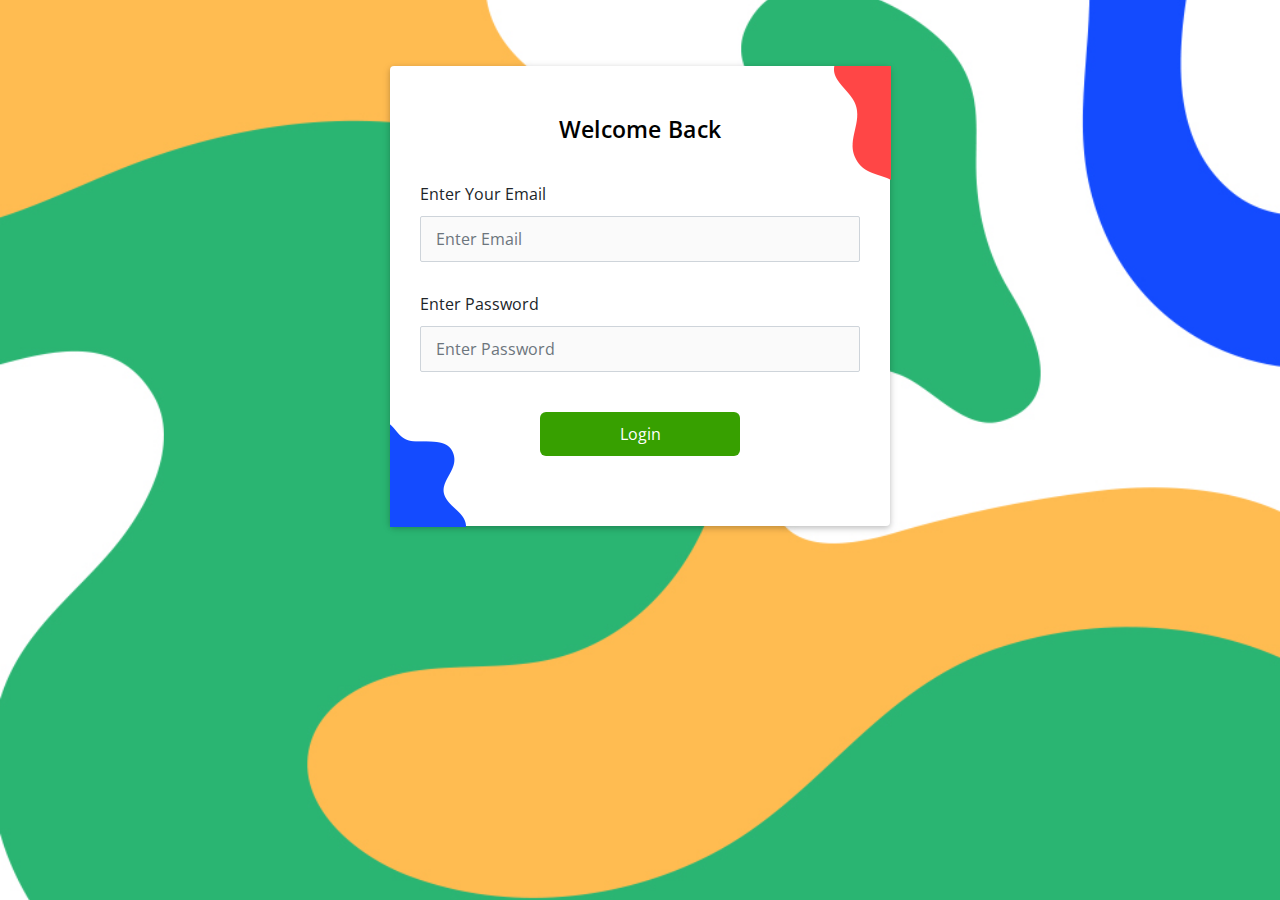
<file: login.html>
<!doctype html>
<html lang="en">
  <head>
    <meta charset="utf-8">
    <meta name="viewport" content="width=device-width, initial-scale=1, shrink-to-fit=no">
    <meta name="description" content="">
    <meta name="author" content="">

    <link href="srcsp/css/bootstrap.min.css" rel="stylesheet">
    <link href="srcsp/css/font-awesome.min.css" rel="stylesheet">
    <link href="srcsp/css/style.css" rel="stylesheet">

    <title>Tech's Cafe Time Sheet</title>
  </head>
  <body>
    <section class="form-08">
      <div class="container">
        <div class="row">
          <div class="col-12">
            <div class="_form-08-main">
              <div class="_form-08-head">
                <h2>Welcome Back</h2>
              </div>

              <div class="form-group">
                <label>Enter Your Email</label>
                <input type="email" name="email" class="form-control" type="text" placeholder="Enter Email" required="" aria-required="true">
              </div>

              <div class="form-group">
                <label>Enter Password</label>
                <input type="password" name="password" class="form-control" type="text" placeholder="Enter Password" required="" aria-required="true">
              </div>

              <!-- <div class="checkbox mb-0 form-group">
                <div class="form-check">
                  <input class="form-check-input" type="checkbox" value="" id="">
                  <label class="form-check-label" for="">
                    Remember me
                  </label>
                </div>
                <a href="#">Forgot Password</a>
              </div> -->

              <div class="form-group">
                <div class="_btn_04">
                  <a href="#">Login</a>
                </div>
              </div>

              <div class="sub-01">
                <img src="srcsp/images/shap-02.png">
              </div>
            </div>
          </div>
        </div>
      </div>
    </section>
  </body>
</html>
</file>
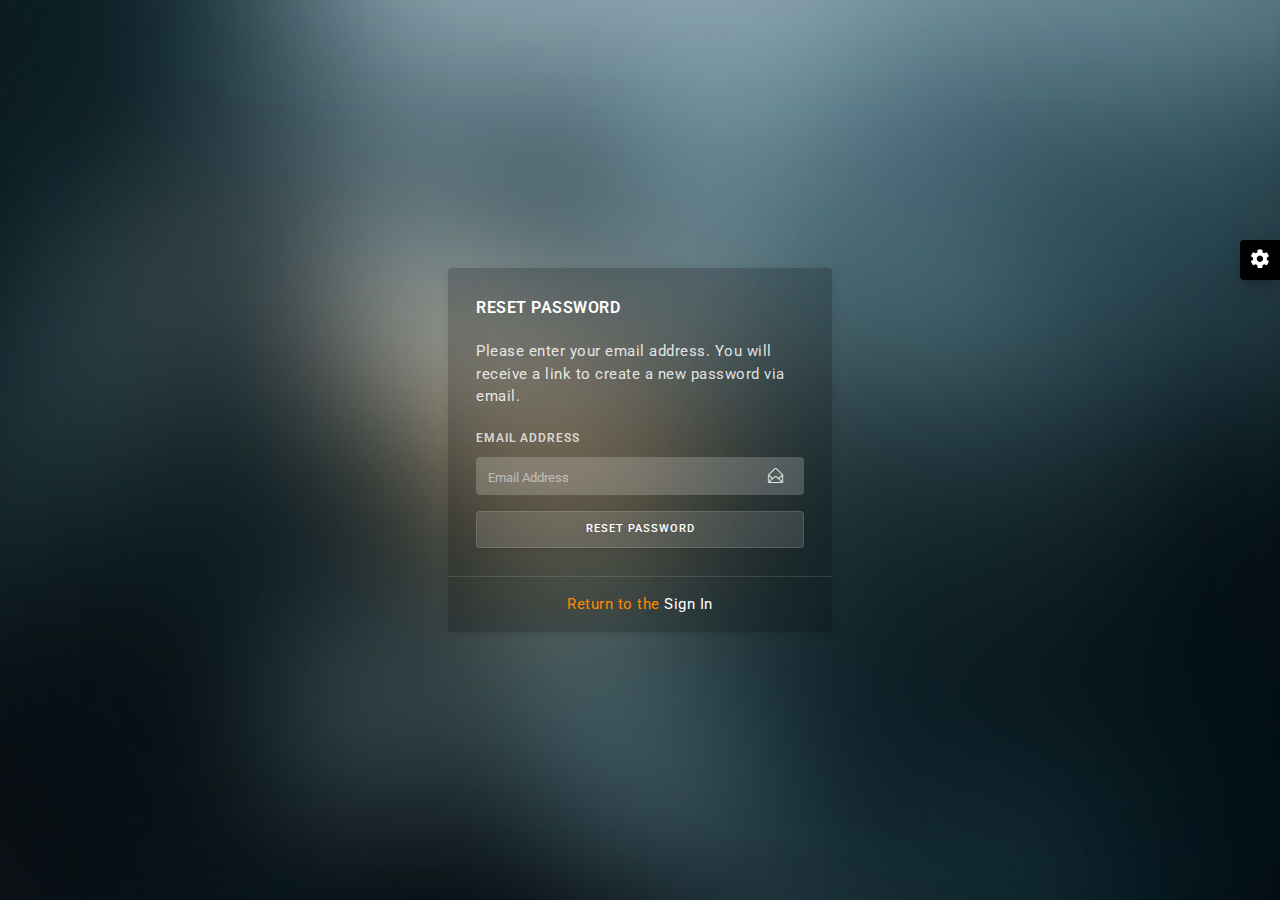
<file: reset-password.html>
<!DOCTYPE html>
<html lang="en">
<head>
  <meta charset="utf-8"/>
  <meta http-equiv="X-UA-Compatible" content="IE=edge"/>
  <meta name="viewport" content="width=device-width, initial-scale=1, shrink-to-fit=no"/>
  <meta name="description" content=""/>
  <meta name="author" content=""/>
  <title>Dashtreme - Multipurpose Bootstrap4 Admin Template</title>
  <!-- loader-->
  <link href="assets/css/pace.min.css" rel="stylesheet"/>
  <script src="assets/js/pace.min.js"></script>
  <link rel="icon" href="assets/images/favicon.ico" type="image/x-icon">
  <!-- Bootstrap core CSS-->
  <link href="assets/css/bootstrap.min.css" rel="stylesheet"/>
  <!-- animate CSS-->
  <link href="assets/css/animate.css" rel="stylesheet" type="text/css"/>
  <!-- Icons CSS-->
  <link href="assets/css/icons.css" rel="stylesheet" type="text/css"/>
  <!-- Custom Style-->
  <link href="assets/css/app-style.css" rel="stylesheet"/>
  
</head>

<body class="bg-theme bg-theme1">

<!-- Start wrapper-->
 <div id="wrapper">

 <div class="height-100v d-flex align-items-center justify-content-center">
	<div class="card card-authentication1 mb-0">
		<div class="card-body">
		 <div class="card-content p-2">
		  <div class="card-title text-uppercase pb-2">Reset Password</div>
		    <p class="pb-2">Please enter your email address. You will receive a link to create a new password via email.</p>
		    <form>
			  <div class="form-group">
			  <label for="exampleInputEmailAddress" class="">Email Address</label>
			   <div class="position-relative has-icon-right">
				  <input type="text" id="exampleInputEmailAddress" class="form-control input-shadow" placeholder="Email Address">
				  <div class="form-control-position">
					  <i class="icon-envelope-open"></i>
				  </div>
			   </div>
			  </div>
			 
			  <button type="button" class="btn btn-light btn-block mt-3">Reset Password</button>
			 </form>
		   </div>
		  </div>
		   <div class="card-footer text-center py-3">
		    <p class="text-warning mb-0">Return to the <a href="login.html"> Sign In</a></p>
		  </div>
	     </div>
	     </div>
    
     <!--Start Back To Top Button-->
    <a href="javaScript:void();" class="back-to-top"><i class="fa fa-angle-double-up"></i> </a>
    <!--End Back To Top Button-->
	
	<!--start color switcher-->
   <div class="right-sidebar">
    <div class="switcher-icon">
      <i class="zmdi zmdi-settings zmdi-hc-spin"></i>
    </div>
    <div class="right-sidebar-content">

      <p class="mb-0">Gaussion Texture</p>
      <hr>
      
      <ul class="switcher">
        <li id="theme1"></li>
        <li id="theme2"></li>
        <li id="theme3"></li>
        <li id="theme4"></li>
        <li id="theme5"></li>
        <li id="theme6"></li>
      </ul>

      <p class="mb-0">Gradient Background</p>
      <hr>
      
      <ul class="switcher">
        <li id="theme7"></li>
        <li id="theme8"></li>
        <li id="theme9"></li>
        <li id="theme10"></li>
        <li id="theme11"></li>
        <li id="theme12"></li>
		<li id="theme13"></li>
        <li id="theme14"></li>
        <li id="theme15"></li>
      </ul>
      
     </div>
   </div>
  <!--end color switcher-->
	
	</div><!--wrapper-->
	
  <!-- Bootstrap core JavaScript-->
  <script src="assets/js/jquery.min.js"></script>
  <script src="assets/js/popper.min.js"></script>
  <script src="assets/js/bootstrap.min.js"></script>
	
  <!-- sidebar-menu js -->
  <script src="assets/js/sidebar-menu.js"></script>
  
  <!-- Custom scripts -->
  <script src="assets/js/app-script.js"></script>
  
	
</body>
</html>
</file>
<file: srcsp/css/style.css>
/* =======================================================================
Template Name: Youtubers
Author:  SmartEye Technologies
Author URI: www.smarteyeapps.com
Version: 1.0
coder name:Prabin Raja
Description: This Template is created for Youtubers
======================================================================= */
/* ===================================== Import Variables ================================== */
@import url(https://fonts.googleapis.com/css?family=Open+Sans:300,400,600,700);
@import url(https://fonts.googleapis.com/css?family=Arimo:300,400,400italic,700,700italic);
/* ===================================== Basic CSS ==================================== */
* {
  margin: 0px;
  padding: 0px;
  list-style: none; 
}

body{
  font-family: "Open Sans";
}

img {
  max-width: 100%; 
}

a {
  text-decoration: none;
  outline: none;
  color: #444; 
}

a:hover {
  color: #444; 
}

ul {
  margin-bottom: 0;
  padding-left: 0; 
}

ol,ul{
  margin:0px;
  padding:0px;
}

a:hover,
a:focus,
input,
textarea {
  text-decoration: none;
  outline: none; 
}

.form-08{
  background-image:url(../images/bg-001.jpg);
  background-repeat:no-repeat;
  background-size:cover;
  background-position:center;
  position:relative;
  z-index:9;
  overflow:hidden;
  height: 100vh;
}

._form-08-main{
  background:#fff;
  width:500px;
  max-width:100%;
  border-radius:4px;
  display:block;
  padding:30px 0px;
  margin:6% auto 30px auto;
  position:relative;
  box-shadow: 0 2px 5px 0 rgba(0, 0, 0, 0.16), 0 2px 10px 0 rgba(0, 0, 0, 0.12);

}

._form-08-head::before {
    position: absolute;
    content: "";
    background: url(../images/shap-01.png);
    width: 111px;
    height: 124px;
    background-repeat: no-repeat;
    top: 0;
    right: -12px;
}

._form-08-head{
  
  padding:20px 30px;
  display:block;
  text-align:center;
  overflow:hidden;
}

.sub-01{
    position: absolute;
    bottom: -1px;
}

._form-08-head h2{
  font-size:23px;
  font-weight:600;
  color:#000;
  letter-spacing:0.3px;
}

.form-group{
  padding:20px 30px;
  display:inline-block;
  width:100%;
  position:relative;
  padding-top: 0px;
}

.form-group label{
  margin:10px 0px;
}

.form-control{
  min-height:45px;
  -webkit-box-shadow: none;
  box-shadow: none;
  padding: 10px 15px;
  border-radius: 2px;
  background-color: #cccccc1a;
}

.checkbox label{
  margin:0px;
}

.checkbox{
  display:flex;
  justify-content:space-around;
}

._btn_04{
  width:200px;
  display:block;
  margin:20px auto;
  padding:10px 15px;
  background:#37a000;
  text-align:center;
  border-radius:6px;
  cursor:pointer;
}

._btn_04 a{
  color:#fff;
  font-size:16px;
  text-align:center;
}

.social-media-08{
  display:block;
  margin:0px auto;
  padding:10px 30px;
  text-align:center;
}

.social-media-08 ol li{
  display:inline-block;
  width:40px;
  height:40px;
  line-height:40px;
  border-radius:50px;
  color:#37a000;
  margin:8px auto;
}
</file>
<file: assets/css/icons.css>
/*
Template Name: Dashtreme Admin
Author: CODERVENT
Email: codervent@gmail.com
File: app-style
*/


/* Material Design Icons*/

/*!
 *  Material Design Iconic Font by Sergey Kupletsky (@zavoloklom) - http://zavoloklom.github.io/material-design-iconic-font/
 *  License - http://zavoloklom.github.io/material-design-iconic-font/license (Font: SIL OFL 1.1, CSS: MIT License)
 */
@font-face {
  font-family: 'Material-Design-Iconic-Font';
  src: url('../fonts/Material-Design-Iconic-Font.woff2?v=2.2.0') format('woff2'), url('../fonts/Material-Design-Iconic-Font.woff?v=2.2.0') format('woff'), url('../fonts/Material-Design-Iconic-Font.ttf?v=2.2.0') format('truetype');
  font-weight: normal;
  font-style: normal;
}
.zmdi {
  display: inline-block;
  font: normal normal normal 14px/1 'Material-Design-Iconic-Font';
  font-size: inherit;
  text-rendering: auto;
  -webkit-font-smoothing: antialiased;
  -moz-osx-font-smoothing: grayscale;
}
.zmdi-hc-lg {
  font-size: 1.33333333em;
  line-height: 0.75em;
  vertical-align: -15%;
}
.zmdi-hc-2x {
  font-size: 2em;
}
.zmdi-hc-3x {
  font-size: 3em;
}
.zmdi-hc-4x {
  font-size: 4em;
}
.zmdi-hc-5x {
  font-size: 5em;
}
.zmdi-hc-fw {
  width: 1.28571429em;
  text-align: center;
}
.zmdi-hc-ul {
  padding-left: 0;
  margin-left: 2.14285714em;
  list-style-type: none;
}
.zmdi-hc-ul > li {
  position: relative;
}
.zmdi-hc-li {
  position: absolute;
  left: -2.14285714em;
  width: 2.14285714em;
  top: 0.14285714em;
  text-align: center;
}
.zmdi-hc-li.zmdi-hc-lg {
  left: -1.85714286em;
}
.zmdi-hc-border {
  padding: .1em .25em;
  border: solid 0.1em #9e9e9e;
  border-radius: 2px;
}
.zmdi-hc-border-circle {
  padding: .1em .25em;
  border: solid 0.1em #9e9e9e;
  border-radius: 50%;
}
.zmdi.pull-left {
  float: left;
  margin-right: .15em;
}
.zmdi.pull-right {
  float: right;
  margin-left: .15em;
}
.zmdi-hc-spin {
  -webkit-animation: zmdi-spin 1.5s infinite linear;
          animation: zmdi-spin 1.5s infinite linear;
}
.zmdi-hc-spin-reverse {
  -webkit-animation: zmdi-spin-reverse 1.5s infinite linear;
          animation: zmdi-spin-reverse 1.5s infinite linear;
}
@-webkit-keyframes zmdi-spin {
  0% {
    -webkit-transform: rotate(0deg);
            transform: rotate(0deg);
  }
  100% {
    -webkit-transform: rotate(359deg);
            transform: rotate(359deg);
  }
}
@keyframes zmdi-spin {
  0% {
    -webkit-transform: rotate(0deg);
            transform: rotate(0deg);
  }
  100% {
    -webkit-transform: rotate(359deg);
            transform: rotate(359deg);
  }
}
@-webkit-keyframes zmdi-spin-reverse {
  0% {
    -webkit-transform: rotate(0deg);
            transform: rotate(0deg);
  }
  100% {
    -webkit-transform: rotate(-359deg);
            transform: rotate(-359deg);
  }
}
@keyframes zmdi-spin-reverse {
  0% {
    -webkit-transform: rotate(0deg);
            transform: rotate(0deg);
  }
  100% {
    -webkit-transform: rotate(-359deg);
            transform: rotate(-359deg);
  }
}
.zmdi-hc-rotate-90 {
  -webkit-transform: rotate(90deg);
      -ms-transform: rotate(90deg);
          transform: rotate(90deg);
}
.zmdi-hc-rotate-180 {
  -webkit-transform: rotate(180deg);
      -ms-transform: rotate(180deg);
          transform: rotate(180deg);
}
.zmdi-hc-rotate-270 {
  -webkit-transform: rotate(270deg);
      -ms-transform: rotate(270deg);
          transform: rotate(270deg);
}
.zmdi-hc-flip-horizontal {
  -webkit-transform: scale(-1, 1);
      -ms-transform: scale(-1, 1);
          transform: scale(-1, 1);
}
.zmdi-hc-flip-vertical {
  -webkit-transform: scale(1, -1);
      -ms-transform: scale(1, -1);
          transform: scale(1, -1);
}
.zmdi-hc-stack {
  position: relative;
  display: inline-block;
  width: 2em;
  height: 2em;
  line-height: 2em;
  vertical-align: middle;
}
.zmdi-hc-stack-1x,
.zmdi-hc-stack-2x {
  position: absolute;
  left: 0;
  width: 100%;
  text-align: center;
}
.zmdi-hc-stack-1x {
  line-height: inherit;
}
.zmdi-hc-stack-2x {
  font-size: 2em;
}
.zmdi-hc-inverse {
  color: #ffffff;
}
/* Material Design Iconic Font uses the Unicode Private Use Area (PUA) to ensure screen
   readers do not read off random characters that represent icons */
.zmdi-3d-rotation:before {
  content: '\f101';
}
.zmdi-airplane-off:before {
  content: '\f102';
}
.zmdi-airplane:before {
  content: '\f103';
}
.zmdi-album:before {
  content: '\f104';
}
.zmdi-archive:before {
  content: '\f105';
}
.zmdi-assignment-account:before {
  content: '\f106';
}
.zmdi-assignment-alert:before {
  content: '\f107';
}
.zmdi-assignment-check:before {
  content: '\f108';
}
.zmdi-assignment-o:before {
  content: '\f109';
}
.zmdi-assignment-return:before {
  content: '\f10a';
}
.zmdi-assignment-returned:before {
  content: '\f10b';
}
.zmdi-assignment:before {
  content: '\f10c';
}
.zmdi-attachment-alt:before {
  content: '\f10d';
}
.zmdi-attachment:before {
  content: '\f10e';
}
.zmdi-audio:before {
  content: '\f10f';
}
.zmdi-badge-check:before {
  content: '\f110';
}
.zmdi-balance-wallet:before {
  content: '\f111';
}
.zmdi-balance:before {
  content: '\f112';
}
.zmdi-battery-alert:before {
  content: '\f113';
}
.zmdi-battery-flash:before {
  content: '\f114';
}
.zmdi-battery-unknown:before {
  content: '\f115';
}
.zmdi-battery:before {
  content: '\f116';
}
.zmdi-bike:before {
  content: '\f117';
}
.zmdi-block-alt:before {
  content: '\f118';
}
.zmdi-block:before {
  content: '\f119';
}
.zmdi-boat:before {
  content: '\f11a';
}
.zmdi-book-image:before {
  content: '\f11b';
}
.zmdi-book:before {
  content: '\f11c';
}
.zmdi-bookmark-outline:before {
  content: '\f11d';
}
.zmdi-bookmark:before {
  content: '\f11e';
}
.zmdi-brush:before {
  content: '\f11f';
}
.zmdi-bug:before {
  content: '\f120';
}
.zmdi-bus:before {
  content: '\f121';
}
.zmdi-cake:before {
  content: '\f122';
}
.zmdi-car-taxi:before {
  content: '\f123';
}
.zmdi-car-wash:before {
  content: '\f124';
}
.zmdi-car:before {
  content: '\f125';
}
.zmdi-card-giftcard:before {
  content: '\f126';
}
.zmdi-card-membership:before {
  content: '\f127';
}
.zmdi-card-travel:before {
  content: '\f128';
}
.zmdi-card:before {
  content: '\f129';
}
.zmdi-case-check:before {
  content: '\f12a';
}
.zmdi-case-download:before {
  content: '\f12b';
}
.zmdi-case-play:before {
  content: '\f12c';
}
.zmdi-case:before {
  content: '\f12d';
}
.zmdi-cast-connected:before {
  content: '\f12e';
}
.zmdi-cast:before {
  content: '\f12f';
}
.zmdi-chart-donut:before {
  content: '\f130';
}
.zmdi-chart:before {
  content: '\f131';
}
.zmdi-city-alt:before {
  content: '\f132';
}
.zmdi-city:before {
  content: '\f133';
}
.zmdi-close-circle-o:before {
  content: '\f134';
}
.zmdi-close-circle:before {
  content: '\f135';
}
.zmdi-close:before {
  content: '\f136';
}
.zmdi-cocktail:before {
  content: '\f137';
}
.zmdi-code-setting:before {
  content: '\f138';
}
.zmdi-code-smartphone:before {
  content: '\f139';
}
.zmdi-code:before {
  content: '\f13a';
}
.zmdi-coffee:before {
  content: '\f13b';
}
.zmdi-collection-bookmark:before {
  content: '\f13c';
}
.zmdi-collection-case-play:before {
  content: '\f13d';
}
.zmdi-collection-folder-image:before {
  content: '\f13e';
}
.zmdi-collection-image-o:before {
  content: '\f13f';
}
.zmdi-collection-image:before {
  content: '\f140';
}
.zmdi-collection-item-1:before {
  content: '\f141';
}
.zmdi-collection-item-2:before {
  content: '\f142';
}
.zmdi-collection-item-3:before {
  content: '\f143';
}
.zmdi-collection-item-4:before {
  content: '\f144';
}
.zmdi-collection-item-5:before {
  content: '\f145';
}
.zmdi-collection-item-6:before {
  content: '\f146';
}
.zmdi-collection-item-7:before {
  content: '\f147';
}
.zmdi-collection-item-8:before {
  content: '\f148';
}
.zmdi-collection-item-9-plus:before {
  content: '\f149';
}
.zmdi-collection-item-9:before {
  content: '\f14a';
}
.zmdi-collection-item:before {
  content: '\f14b';
}
.zmdi-collection-music:before {
  content: '\f14c';
}
.zmdi-collection-pdf:before {
  content: '\f14d';
}
.zmdi-collection-plus:before {
  content: '\f14e';
}
.zmdi-collection-speaker:before {
  content: '\f14f';
}
.zmdi-collection-text:before {
  content: '\f150';
}
.zmdi-collection-video:before {
  content: '\f151';
}
.zmdi-compass:before {
  content: '\f152';
}
.zmdi-cutlery:before {
  content: '\f153';
}
.zmdi-delete:before {
  content: '\f154';
}
.zmdi-dialpad:before {
  content: '\f155';
}
.zmdi-dns:before {
  content: '\f156';
}
.zmdi-drink:before {
  content: '\f157';
}
.zmdi-edit:before {
  content: '\f158';
}
.zmdi-email-open:before {
  content: '\f159';
}
.zmdi-email:before {
  content: '\f15a';
}
.zmdi-eye-off:before {
  content: '\f15b';
}
.zmdi-eye:before {
  content: '\f15c';
}
.zmdi-eyedropper:before {
  content: '\f15d';
}
.zmdi-favorite-outline:before {
  content: '\f15e';
}
.zmdi-favorite:before {
  content: '\f15f';
}
.zmdi-filter-list:before {
  content: '\f160';
}
.zmdi-fire:before {
  content: '\f161';
}
.zmdi-flag:before {
  content: '\f162';
}
.zmdi-flare:before {
  content: '\f163';
}
.zmdi-flash-auto:before {
  content: '\f164';
}
.zmdi-flash-off:before {
  content: '\f165';
}
.zmdi-flash:before {
  content: '\f166';
}
.zmdi-flip:before {
  content: '\f167';
}
.zmdi-flower-alt:before {
  content: '\f168';
}
.zmdi-flower:before {
  content: '\f169';
}
.zmdi-font:before {
  content: '\f16a';
}
.zmdi-fullscreen-alt:before {
  content: '\f16b';
}
.zmdi-fullscreen-exit:before {
  content: '\f16c';
}
.zmdi-fullscreen:before {
  content: '\f16d';
}
.zmdi-functions:before {
  content: '\f16e';
}
.zmdi-gas-station:before {
  content: '\f16f';
}
.zmdi-gesture:before {
  content: '\f170';
}
.zmdi-globe-alt:before {
  content: '\f171';
}
.zmdi-globe-lock:before {
  content: '\f172';
}
.zmdi-globe:before {
  content: '\f173';
}
.zmdi-graduation-cap:before {
  content: '\f174';
}
.zmdi-home:before {
  content: '\f175';
}
.zmdi-hospital-alt:before {
  content: '\f176';
}
.zmdi-hospital:before {
  content: '\f177';
}
.zmdi-hotel:before {
  content: '\f178';
}
.zmdi-hourglass-alt:before {
  content: '\f179';
}
.zmdi-hourglass-outline:before {
  content: '\f17a';
}
.zmdi-hourglass:before {
  content: '\f17b';
}
.zmdi-http:before {
  content: '\f17c';
}
.zmdi-image-alt:before {
  content: '\f17d';
}
.zmdi-image-o:before {
  content: '\f17e';
}
.zmdi-image:before {
  content: '\f17f';
}
.zmdi-inbox:before {
  content: '\f180';
}
.zmdi-invert-colors-off:before {
  content: '\f181';
}
.zmdi-invert-colors:before {
  content: '\f182';
}
.zmdi-key:before {
  content: '\f183';
}
.zmdi-label-alt-outline:before {
  content: '\f184';
}
.zmdi-label-alt:before {
  content: '\f185';
}
.zmdi-label-heart:before {
  content: '\f186';
}
.zmdi-label:before {
  content: '\f187';
}
.zmdi-labels:before {
  content: '\f188';
}
.zmdi-lamp:before {
  content: '\f189';
}
.zmdi-landscape:before {
  content: '\f18a';
}
.zmdi-layers-off:before {
  content: '\f18b';
}
.zmdi-layers:before {
  content: '\f18c';
}
.zmdi-library:before {
  content: '\f18d';
}
.zmdi-link:before {
  content: '\f18e';
}
.zmdi-lock-open:before {
  content: '\f18f';
}
.zmdi-lock-outline:before {
  content: '\f190';
}
.zmdi-lock:before {
  content: '\f191';
}
.zmdi-mail-reply-all:before {
  content: '\f192';
}
.zmdi-mail-reply:before {
  content: '\f193';
}
.zmdi-mail-send:before {
  content: '\f194';
}
.zmdi-mall:before {
  content: '\f195';
}
.zmdi-map:before {
  content: '\f196';
}
.zmdi-menu:before {
  content: '\f197';
}
.zmdi-money-box:before {
  content: '\f198';
}
.zmdi-money-off:before {
  content: '\f199';
}
.zmdi-money:before {
  content: '\f19a';
}
.zmdi-more-vert:before {
  content: '\f19b';
}
.zmdi-more:before {
  content: '\f19c';
}
.zmdi-movie-alt:before {
  content: '\f19d';
}
.zmdi-movie:before {
  content: '\f19e';
}
.zmdi-nature-people:before {
  content: '\f19f';
}
.zmdi-nature:before {
  content: '\f1a0';
}
.zmdi-navigation:before {
  content: '\f1a1';
}
.zmdi-open-in-browser:before {
  content: '\f1a2';
}
.zmdi-open-in-new:before {
  content: '\f1a3';
}
.zmdi-palette:before {
  content: '\f1a4';
}
.zmdi-parking:before {
  content: '\f1a5';
}
.zmdi-pin-account:before {
  content: '\f1a6';
}
.zmdi-pin-assistant:before {
  content: '\f1a7';
}
.zmdi-pin-drop:before {
  content: '\f1a8';
}
.zmdi-pin-help:before {
  content: '\f1a9';
}
.zmdi-pin-off:before {
  content: '\f1aa';
}
.zmdi-pin:before {
  content: '\f1ab';
}
.zmdi-pizza:before {
  content: '\f1ac';
}
.zmdi-plaster:before {
  content: '\f1ad';
}
.zmdi-power-setting:before {
  content: '\f1ae';
}
.zmdi-power:before {
  content: '\f1af';
}
.zmdi-print:before {
  content: '\f1b0';
}
.zmdi-puzzle-piece:before {
  content: '\f1b1';
}
.zmdi-quote:before {
  content: '\f1b2';
}
.zmdi-railway:before {
  content: '\f1b3';
}
.zmdi-receipt:before {
  content: '\f1b4';
}
.zmdi-refresh-alt:before {
  content: '\f1b5';
}
.zmdi-refresh-sync-alert:before {
  content: '\f1b6';
}
.zmdi-refresh-sync-off:before {
  content: '\f1b7';
}
.zmdi-refresh-sync:before {
  content: '\f1b8';
}
.zmdi-refresh:before {
  content: '\f1b9';
}
.zmdi-roller:before {
  content: '\f1ba';
}
.zmdi-ruler:before {
  content: '\f1bb';
}
.zmdi-scissors:before {
  content: '\f1bc';
}
.zmdi-screen-rotation-lock:before {
  content: '\f1bd';
}
.zmdi-screen-rotation:before {
  content: '\f1be';
}
.zmdi-search-for:before {
  content: '\f1bf';
}
.zmdi-search-in-file:before {
  content: '\f1c0';
}
.zmdi-search-in-page:before {
  content: '\f1c1';
}
.zmdi-search-replace:before {
  content: '\f1c2';
}
.zmdi-search:before {
  content: '\f1c3';
}
.zmdi-seat:before {
  content: '\f1c4';
}
.zmdi-settings-square:before {
  content: '\f1c5';
}
.zmdi-settings:before {
  content: '\f1c6';
}
.zmdi-shield-check:before {
  content: '\f1c7';
}
.zmdi-shield-security:before {
  content: '\f1c8';
}
.zmdi-shopping-basket:before {
  content: '\f1c9';
}
.zmdi-shopping-cart-plus:before {
  content: '\f1ca';
}
.zmdi-shopping-cart:before {
  content: '\f1cb';
}
.zmdi-sign-in:before {
  content: '\f1cc';
}
.zmdi-sort-amount-asc:before {
  content: '\f1cd';
}
.zmdi-sort-amount-desc:before {
  content: '\f1ce';
}
.zmdi-sort-asc:before {
  content: '\f1cf';
}
.zmdi-sort-desc:before {
  content: '\f1d0';
}
.zmdi-spellcheck:before {
  content: '\f1d1';
}
.zmdi-storage:before {
  content: '\f1d2';
}
.zmdi-store-24:before {
  content: '\f1d3';
}
.zmdi-store:before {
  content: '\f1d4';
}
.zmdi-subway:before {
  content: '\f1d5';
}
.zmdi-sun:before {
  content: '\f1d6';
}
.zmdi-tab-unselected:before {
  content: '\f1d7';
}
.zmdi-tab:before {
  content: '\f1d8';
}
.zmdi-tag-close:before {
  content: '\f1d9';
}
.zmdi-tag-more:before {
  content: '\f1da';
}
.zmdi-tag:before {
  content: '\f1db';
}
.zmdi-thumb-down:before {
  content: '\f1dc';
}
.zmdi-thumb-up-down:before {
  content: '\f1dd';
}
.zmdi-thumb-up:before {
  content: '\f1de';
}
.zmdi-ticket-star:before {
  content: '\f1df';
}
.zmdi-toll:before {
  content: '\f1e0';
}
.zmdi-toys:before {
  content: '\f1e1';
}
.zmdi-traffic:before {
  content: '\f1e2';
}
.zmdi-translate:before {
  content: '\f1e3';
}
.zmdi-triangle-down:before {
  content: '\f1e4';
}
.zmdi-triangle-up:before {
  content: '\f1e5';
}
.zmdi-truck:before {
  content: '\f1e6';
}
.zmdi-turning-sign:before {
  content: '\f1e7';
}
.zmdi-wallpaper:before {
  content: '\f1e8';
}
.zmdi-washing-machine:before {
  content: '\f1e9';
}
.zmdi-window-maximize:before {
  content: '\f1ea';
}
.zmdi-window-minimize:before {
  content: '\f1eb';
}
.zmdi-window-restore:before {
  content: '\f1ec';
}
.zmdi-wrench:before {
  content: '\f1ed';
}
.zmdi-zoom-in:before {
  content: '\f1ee';
}
.zmdi-zoom-out:before {
  content: '\f1ef';
}
.zmdi-alert-circle-o:before {
  content: '\f1f0';
}
.zmdi-alert-circle:before {
  content: '\f1f1';
}
.zmdi-alert-octagon:before {
  content: '\f1f2';
}
.zmdi-alert-polygon:before {
  content: '\f1f3';
}
.zmdi-alert-triangle:before {
  content: '\f1f4';
}
.zmdi-help-outline:before {
  content: '\f1f5';
}
.zmdi-help:before {
  content: '\f1f6';
}
.zmdi-info-outline:before {
  content: '\f1f7';
}
.zmdi-info:before {
  content: '\f1f8';
}
.zmdi-notifications-active:before {
  content: '\f1f9';
}
.zmdi-notifications-add:before {
  content: '\f1fa';
}
.zmdi-notifications-none:before {
  content: '\f1fb';
}
.zmdi-notifications-off:before {
  content: '\f1fc';
}
.zmdi-notifications-paused:before {
  content: '\f1fd';
}
.zmdi-notifications:before {
  content: '\f1fe';
}
.zmdi-account-add:before {
  content: '\f1ff';
}
.zmdi-account-box-mail:before {
  content: '\f200';
}
.zmdi-account-box-o:before {
  content: '\f201';
}
.zmdi-account-box-phone:before {
  content: '\f202';
}
.zmdi-account-box:before {
  content: '\f203';
}
.zmdi-account-calendar:before {
  content: '\f204';
}
.zmdi-account-circle:before {
  content: '\f205';
}
.zmdi-account-o:before {
  content: '\f206';
}
.zmdi-account:before {
  content: '\f207';
}
.zmdi-accounts-add:before {
  content: '\f208';
}
.zmdi-accounts-alt:before {
  content: '\f209';
}
.zmdi-accounts-list-alt:before {
  content: '\f20a';
}
.zmdi-accounts-list:before {
  content: '\f20b';
}
.zmdi-accounts-outline:before {
  content: '\f20c';
}
.zmdi-accounts:before {
  content: '\f20d';
}
.zmdi-face:before {
  content: '\f20e';
}
.zmdi-female:before {
  content: '\f20f';
}
.zmdi-male-alt:before {
  content: '\f210';
}
.zmdi-male-female:before {
  content: '\f211';
}
.zmdi-male:before {
  content: '\f212';
}
.zmdi-mood-bad:before {
  content: '\f213';
}
.zmdi-mood:before {
  content: '\f214';
}
.zmdi-run:before {
  content: '\f215';
}
.zmdi-walk:before {
  content: '\f216';
}
.zmdi-cloud-box:before {
  content: '\f217';
}
.zmdi-cloud-circle:before {
  content: '\f218';
}
.zmdi-cloud-done:before {
  content: '\f219';
}
.zmdi-cloud-download:before {
  content: '\f21a';
}
.zmdi-cloud-off:before {
  content: '\f21b';
}
.zmdi-cloud-outline-alt:before {
  content: '\f21c';
}
.zmdi-cloud-outline:before {
  content: '\f21d';
}
.zmdi-cloud-upload:before {
  content: '\f21e';
}
.zmdi-cloud:before {
  content: '\f21f';
}
.zmdi-download:before {
  content: '\f220';
}
.zmdi-file-plus:before {
  content: '\f221';
}
.zmdi-file-text:before {
  content: '\f222';
}
.zmdi-file:before {
  content: '\f223';
}
.zmdi-folder-outline:before {
  content: '\f224';
}
.zmdi-folder-person:before {
  content: '\f225';
}
.zmdi-folder-star-alt:before {
  content: '\f226';
}
.zmdi-folder-star:before {
  content: '\f227';
}
.zmdi-folder:before {
  content: '\f228';
}
.zmdi-gif:before {
  content: '\f229';
}
.zmdi-upload:before {
  content: '\f22a';
}
.zmdi-border-all:before {
  content: '\f22b';
}
.zmdi-border-bottom:before {
  content: '\f22c';
}
.zmdi-border-clear:before {
  content: '\f22d';
}
.zmdi-border-color:before {
  content: '\f22e';
}
.zmdi-border-horizontal:before {
  content: '\f22f';
}
.zmdi-border-inner:before {
  content: '\f230';
}
.zmdi-border-left:before {
  content: '\f231';
}
.zmdi-border-outer:before {
  content: '\f232';
}
.zmdi-border-right:before {
  content: '\f233';
}
.zmdi-border-style:before {
  content: '\f234';
}
.zmdi-border-top:before {
  content: '\f235';
}
.zmdi-border-vertical:before {
  content: '\f236';
}
.zmdi-copy:before {
  content: '\f237';
}
.zmdi-crop:before {
  content: '\f238';
}
.zmdi-format-align-center:before {
  content: '\f239';
}
.zmdi-format-align-justify:before {
  content: '\f23a';
}
.zmdi-format-align-left:before {
  content: '\f23b';
}
.zmdi-format-align-right:before {
  content: '\f23c';
}
.zmdi-format-bold:before {
  content: '\f23d';
}
.zmdi-format-clear-all:before {
  content: '\f23e';
}
.zmdi-format-clear:before {
  content: '\f23f';
}
.zmdi-format-color-fill:before {
  content: '\f240';
}
.zmdi-format-color-reset:before {
  content: '\f241';
}
.zmdi-format-color-text:before {
  content: '\f242';
}
.zmdi-format-indent-decrease:before {
  content: '\f243';
}
.zmdi-format-indent-increase:before {
  content: '\f244';
}
.zmdi-format-italic:before {
  content: '\f245';
}
.zmdi-format-line-spacing:before {
  content: '\f246';
}
.zmdi-format-list-bulleted:before {
  content: '\f247';
}
.zmdi-format-list-numbered:before {
  content: '\f248';
}
.zmdi-format-ltr:before {
  content: '\f249';
}
.zmdi-format-rtl:before {
  content: '\f24a';
}
.zmdi-format-size:before {
  content: '\f24b';
}
.zmdi-format-strikethrough-s:before {
  content: '\f24c';
}
.zmdi-format-strikethrough:before {
  content: '\f24d';
}
.zmdi-format-subject:before {
  content: '\f24e';
}
.zmdi-format-underlined:before {
  content: '\f24f';
}
.zmdi-format-valign-bottom:before {
  content: '\f250';
}
.zmdi-format-valign-center:before {
  content: '\f251';
}
.zmdi-format-valign-top:before {
  content: '\f252';
}
.zmdi-redo:before {
  content: '\f253';
}
.zmdi-select-all:before {
  content: '\f254';
}
.zmdi-space-bar:before {
  content: '\f255';
}
.zmdi-text-format:before {
  content: '\f256';
}
.zmdi-transform:before {
  content: '\f257';
}
.zmdi-undo:before {
  content: '\f258';
}
.zmdi-wrap-text:before {
  content: '\f259';
}
.zmdi-comment-alert:before {
  content: '\f25a';
}
.zmdi-comment-alt-text:before {
  content: '\f25b';
}
.zmdi-comment-alt:before {
  content: '\f25c';
}
.zmdi-comment-edit:before {
  content: '\f25d';
}
.zmdi-comment-image:before {
  content: '\f25e';
}
.zmdi-comment-list:before {
  content: '\f25f';
}
.zmdi-comment-more:before {
  content: '\f260';
}
.zmdi-comment-outline:before {
  content: '\f261';
}
.zmdi-comment-text-alt:before {
  content: '\f262';
}
.zmdi-comment-text:before {
  content: '\f263';
}
.zmdi-comment-video:before {
  content: '\f264';
}
.zmdi-comment:before {
  content: '\f265';
}
.zmdi-comments:before {
  content: '\f266';
}
.zmdi-check-all:before {
  content: '\f267';
}
.zmdi-check-circle-u:before {
  content: '\f268';
}
.zmdi-check-circle:before {
  content: '\f269';
}
.zmdi-check-square:before {
  content: '\f26a';
}
.zmdi-check:before {
  content: '\f26b';
}
.zmdi-circle-o:before {
  content: '\f26c';
}
.zmdi-circle:before {
  content: '\f26d';
}
.zmdi-dot-circle-alt:before {
  content: '\f26e';
}
.zmdi-dot-circle:before {
  content: '\f26f';
}
.zmdi-minus-circle-outline:before {
  content: '\f270';
}
.zmdi-minus-circle:before {
  content: '\f271';
}
.zmdi-minus-square:before {
  content: '\f272';
}
.zmdi-minus:before {
  content: '\f273';
}
.zmdi-plus-circle-o-duplicate:before {
  content: '\f274';
}
.zmdi-plus-circle-o:before {
  content: '\f275';
}
.zmdi-plus-circle:before {
  content: '\f276';
}
.zmdi-plus-square:before {
  content: '\f277';
}
.zmdi-plus:before {
  content: '\f278';
}
.zmdi-square-o:before {
  content: '\f279';
}
.zmdi-star-circle:before {
  content: '\f27a';
}
.zmdi-star-half:before {
  content: '\f27b';
}
.zmdi-star-outline:before {
  content: '\f27c';
}
.zmdi-star:before {
  content: '\f27d';
}
.zmdi-bluetooth-connected:before {
  content: '\f27e';
}
.zmdi-bluetooth-off:before {
  content: '\f27f';
}
.zmdi-bluetooth-search:before {
  content: '\f280';
}
.zmdi-bluetooth-setting:before {
  content: '\f281';
}
.zmdi-bluetooth:before {
  content: '\f282';
}
.zmdi-camera-add:before {
  content: '\f283';
}
.zmdi-camera-alt:before {
  content: '\f284';
}
.zmdi-camera-bw:before {
  content: '\f285';
}
.zmdi-camera-front:before {
  content: '\f286';
}
.zmdi-camera-mic:before {
  content: '\f287';
}
.zmdi-camera-party-mode:before {
  content: '\f288';
}
.zmdi-camera-rear:before {
  content: '\f289';
}
.zmdi-camera-roll:before {
  content: '\f28a';
}
.zmdi-camera-switch:before {
  content: '\f28b';
}
.zmdi-camera:before {
  content: '\f28c';
}
.zmdi-card-alert:before {
  content: '\f28d';
}
.zmdi-card-off:before {
  content: '\f28e';
}
.zmdi-card-sd:before {
  content: '\f28f';
}
.zmdi-card-sim:before {
  content: '\f290';
}
.zmdi-desktop-mac:before {
  content: '\f291';
}
.zmdi-desktop-windows:before {
  content: '\f292';
}
.zmdi-device-hub:before {
  content: '\f293';
}
.zmdi-devices-off:before {
  content: '\f294';
}
.zmdi-devices:before {
  content: '\f295';
}
.zmdi-dock:before {
  content: '\f296';
}
.zmdi-floppy:before {
  content: '\f297';
}
.zmdi-gamepad:before {
  content: '\f298';
}
.zmdi-gps-dot:before {
  content: '\f299';
}
.zmdi-gps-off:before {
  content: '\f29a';
}
.zmdi-gps:before {
  content: '\f29b';
}
.zmdi-headset-mic:before {
  content: '\f29c';
}
.zmdi-headset:before {
  content: '\f29d';
}
.zmdi-input-antenna:before {
  content: '\f29e';
}
.zmdi-input-composite:before {
  content: '\f29f';
}
.zmdi-input-hdmi:before {
  content: '\f2a0';
}
.zmdi-input-power:before {
  content: '\f2a1';
}
.zmdi-input-svideo:before {
  content: '\f2a2';
}
.zmdi-keyboard-hide:before {
  content: '\f2a3';
}
.zmdi-keyboard:before {
  content: '\f2a4';
}
.zmdi-laptop-chromebook:before {
  content: '\f2a5';
}
.zmdi-laptop-mac:before {
  content: '\f2a6';
}
.zmdi-laptop:before {
  content: '\f2a7';
}
.zmdi-mic-off:before {
  content: '\f2a8';
}
.zmdi-mic-outline:before {
  content: '\f2a9';
}
.zmdi-mic-setting:before {
  content: '\f2aa';
}
.zmdi-mic:before {
  content: '\f2ab';
}
.zmdi-mouse:before {
  content: '\f2ac';
}
.zmdi-network-alert:before {
  content: '\f2ad';
}
.zmdi-network-locked:before {
  content: '\f2ae';
}
.zmdi-network-off:before {
  content: '\f2af';
}
.zmdi-network-outline:before {
  content: '\f2b0';
}
.zmdi-network-setting:before {
  content: '\f2b1';
}
.zmdi-network:before {
  content: '\f2b2';
}
.zmdi-phone-bluetooth:before {
  content: '\f2b3';
}
.zmdi-phone-end:before {
  content: '\f2b4';
}
.zmdi-phone-forwarded:before {
  content: '\f2b5';
}
.zmdi-phone-in-talk:before {
  content: '\f2b6';
}
.zmdi-phone-locked:before {
  content: '\f2b7';
}
.zmdi-phone-missed:before {
  content: '\f2b8';
}
.zmdi-phone-msg:before {
  content: '\f2b9';
}
.zmdi-phone-paused:before {
  content: '\f2ba';
}
.zmdi-phone-ring:before {
  content: '\f2bb';
}
.zmdi-phone-setting:before {
  content: '\f2bc';
}
.zmdi-phone-sip:before {
  content: '\f2bd';
}
.zmdi-phone:before {
  content: '\f2be';
}
.zmdi-portable-wifi-changes:before {
  content: '\f2bf';
}
.zmdi-portable-wifi-off:before {
  content: '\f2c0';
}
.zmdi-portable-wifi:before {
  content: '\f2c1';
}
.zmdi-radio:before {
  content: '\f2c2';
}
.zmdi-reader:before {
  content: '\f2c3';
}
.zmdi-remote-control-alt:before {
  content: '\f2c4';
}
.zmdi-remote-control:before {
  content: '\f2c5';
}
.zmdi-router:before {
  content: '\f2c6';
}
.zmdi-scanner:before {
  content: '\f2c7';
}
.zmdi-smartphone-android:before {
  content: '\f2c8';
}
.zmdi-smartphone-download:before {
  content: '\f2c9';
}
.zmdi-smartphone-erase:before {
  content: '\f2ca';
}
.zmdi-smartphone-info:before {
  content: '\f2cb';
}
.zmdi-smartphone-iphone:before {
  content: '\f2cc';
}
.zmdi-smartphone-landscape-lock:before {
  content: '\f2cd';
}
.zmdi-smartphone-landscape:before {
  content: '\f2ce';
}
.zmdi-smartphone-lock:before {
  content: '\f2cf';
}
.zmdi-smartphone-portrait-lock:before {
  content: '\f2d0';
}
.zmdi-smartphone-ring:before {
  content: '\f2d1';
}
.zmdi-smartphone-setting:before {
  content: '\f2d2';
}
.zmdi-smartphone-setup:before {
  content: '\f2d3';
}
.zmdi-smartphone:before {
  content: '\f2d4';
}
.zmdi-speaker:before {
  content: '\f2d5';
}
.zmdi-tablet-android:before {
  content: '\f2d6';
}
.zmdi-tablet-mac:before {
  content: '\f2d7';
}
.zmdi-tablet:before {
  content: '\f2d8';
}
.zmdi-tv-alt-play:before {
  content: '\f2d9';
}
.zmdi-tv-list:before {
  content: '\f2da';
}
.zmdi-tv-play:before {
  content: '\f2db';
}
.zmdi-tv:before {
  content: '\f2dc';
}
.zmdi-usb:before {
  content: '\f2dd';
}
.zmdi-videocam-off:before {
  content: '\f2de';
}
.zmdi-videocam-switch:before {
  content: '\f2df';
}
.zmdi-videocam:before {
  content: '\f2e0';
}
.zmdi-watch:before {
  content: '\f2e1';
}
.zmdi-wifi-alt-2:before {
  content: '\f2e2';
}
.zmdi-wifi-alt:before {
  content: '\f2e3';
}
.zmdi-wifi-info:before {
  content: '\f2e4';
}
.zmdi-wifi-lock:before {
  content: '\f2e5';
}
.zmdi-wifi-off:before {
  content: '\f2e6';
}
.zmdi-wifi-outline:before {
  content: '\f2e7';
}
.zmdi-wifi:before {
  content: '\f2e8';
}
.zmdi-arrow-left-bottom:before {
  content: '\f2e9';
}
.zmdi-arrow-left:before {
  content: '\f2ea';
}
.zmdi-arrow-merge:before {
  content: '\f2eb';
}
.zmdi-arrow-missed:before {
  content: '\f2ec';
}
.zmdi-arrow-right-top:before {
  content: '\f2ed';
}
.zmdi-arrow-right:before {
  content: '\f2ee';
}
.zmdi-arrow-split:before {
  content: '\f2ef';
}
.zmdi-arrows:before {
  content: '\f2f0';
}
.zmdi-caret-down-circle:before {
  content: '\f2f1';
}
.zmdi-caret-down:before {
  content: '\f2f2';
}
.zmdi-caret-left-circle:before {
  content: '\f2f3';
}
.zmdi-caret-left:before {
  content: '\f2f4';
}
.zmdi-caret-right-circle:before {
  content: '\f2f5';
}
.zmdi-caret-right:before {
  content: '\f2f6';
}
.zmdi-caret-up-circle:before {
  content: '\f2f7';
}
.zmdi-caret-up:before {
  content: '\f2f8';
}
.zmdi-chevron-down:before {
  content: '\f2f9';
}
.zmdi-chevron-left:before {
  content: '\f2fa';
}
.zmdi-chevron-right:before {
  content: '\f2fb';
}
.zmdi-chevron-up:before {
  content: '\f2fc';
}
.zmdi-forward:before {
  content: '\f2fd';
}
.zmdi-long-arrow-down:before {
  content: '\f2fe';
}
.zmdi-long-arrow-left:before {
  content: '\f2ff';
}
.zmdi-long-arrow-return:before {
  content: '\f300';
}
.zmdi-long-arrow-right:before {
  content: '\f301';
}
.zmdi-long-arrow-tab:before {
  content: '\f302';
}
.zmdi-long-arrow-up:before {
  content: '\f303';
}
.zmdi-rotate-ccw:before {
  content: '\f304';
}
.zmdi-rotate-cw:before {
  content: '\f305';
}
.zmdi-rotate-left:before {
  content: '\f306';
}
.zmdi-rotate-right:before {
  content: '\f307';
}
.zmdi-square-down:before {
  content: '\f308';
}
.zmdi-square-right:before {
  content: '\f309';
}
.zmdi-swap-alt:before {
  content: '\f30a';
}
.zmdi-swap-vertical-circle:before {
  content: '\f30b';
}
.zmdi-swap-vertical:before {
  content: '\f30c';
}
.zmdi-swap:before {
  content: '\f30d';
}
.zmdi-trending-down:before {
  content: '\f30e';
}
.zmdi-trending-flat:before {
  content: '\f30f';
}
.zmdi-trending-up:before {
  content: '\f310';
}
.zmdi-unfold-less:before {
  content: '\f311';
}
.zmdi-unfold-more:before {
  content: '\f312';
}
.zmdi-apps:before {
  content: '\f313';
}
.zmdi-grid-off:before {
  content: '\f314';
}
.zmdi-grid:before {
  content: '\f315';
}
.zmdi-view-agenda:before {
  content: '\f316';
}
.zmdi-view-array:before {
  content: '\f317';
}
.zmdi-view-carousel:before {
  content: '\f318';
}
.zmdi-view-column:before {
  content: '\f319';
}
.zmdi-view-comfy:before {
  content: '\f31a';
}
.zmdi-view-compact:before {
  content: '\f31b';
}
.zmdi-view-dashboard:before {
  content: '\f31c';
}
.zmdi-view-day:before {
  content: '\f31d';
}
.zmdi-view-headline:before {
  content: '\f31e';
}
.zmdi-view-list-alt:before {
  content: '\f31f';
}
.zmdi-view-list:before {
  content: '\f320';
}
.zmdi-view-module:before {
  content: '\f321';
}
.zmdi-view-quilt:before {
  content: '\f322';
}
.zmdi-view-stream:before {
  content: '\f323';
}
.zmdi-view-subtitles:before {
  content: '\f324';
}
.zmdi-view-toc:before {
  content: '\f325';
}
.zmdi-view-web:before {
  content: '\f326';
}
.zmdi-view-week:before {
  content: '\f327';
}
.zmdi-widgets:before {
  content: '\f328';
}
.zmdi-alarm-check:before {
  content: '\f329';
}
.zmdi-alarm-off:before {
  content: '\f32a';
}
.zmdi-alarm-plus:before {
  content: '\f32b';
}
.zmdi-alarm-snooze:before {
  content: '\f32c';
}
.zmdi-alarm:before {
  content: '\f32d';
}
.zmdi-calendar-alt:before {
  content: '\f32e';
}
.zmdi-calendar-check:before {
  content: '\f32f';
}
.zmdi-calendar-close:before {
  content: '\f330';
}
.zmdi-calendar-note:before {
  content: '\f331';
}
.zmdi-calendar:before {
  content: '\f332';
}
.zmdi-time-countdown:before {
  content: '\f333';
}
.zmdi-time-interval:before {
  content: '\f334';
}
.zmdi-time-restore-setting:before {
  content: '\f335';
}
.zmdi-time-restore:before {
  content: '\f336';
}
.zmdi-time:before {
  content: '\f337';
}
.zmdi-timer-off:before {
  content: '\f338';
}
.zmdi-timer:before {
  content: '\f339';
}
.zmdi-android-alt:before {
  content: '\f33a';
}
.zmdi-android:before {
  content: '\f33b';
}
.zmdi-apple:before {
  content: '\f33c';
}
.zmdi-behance:before {
  content: '\f33d';
}
.zmdi-codepen:before {
  content: '\f33e';
}
.zmdi-dribbble:before {
  content: '\f33f';
}
.zmdi-dropbox:before {
  content: '\f340';
}
.zmdi-evernote:before {
  content: '\f341';
}
.zmdi-facebook-box:before {
  content: '\f342';
}
.zmdi-facebook:before {
  content: '\f343';
}
.zmdi-github-box:before {
  content: '\f344';
}
.zmdi-github:before {
  content: '\f345';
}
.zmdi-google-drive:before {
  content: '\f346';
}
.zmdi-google-earth:before {
  content: '\f347';
}
.zmdi-google-glass:before {
  content: '\f348';
}
.zmdi-google-maps:before {
  content: '\f349';
}
.zmdi-google-pages:before {
  content: '\f34a';
}
.zmdi-google-play:before {
  content: '\f34b';
}
.zmdi-google-plus-box:before {
  content: '\f34c';
}
.zmdi-google-plus:before {
  content: '\f34d';
}
.zmdi-google:before {
  content: '\f34e';
}
.zmdi-instagram:before {
  content: '\f34f';
}
.zmdi-language-css3:before {
  content: '\f350';
}
.zmdi-language-html5:before {
  content: '\f351';
}
.zmdi-language-javascript:before {
  content: '\f352';
}
.zmdi-language-python-alt:before {
  content: '\f353';
}
.zmdi-language-python:before {
  content: '\f354';
}
.zmdi-lastfm:before {
  content: '\f355';
}
.zmdi-linkedin-box:before {
  content: '\f356';
}
.zmdi-paypal:before {
  content: '\f357';
}
.zmdi-pinterest-box:before {
  content: '\f358';
}
.zmdi-pocket:before {
  content: '\f359';
}
.zmdi-polymer:before {
  content: '\f35a';
}
.zmdi-share:before {
  content: '\f35b';
}
.zmdi-stackoverflow:before {
  content: '\f35c';
}
.zmdi-steam-square:before {
  content: '\f35d';
}
.zmdi-steam:before {
  content: '\f35e';
}
.zmdi-twitter-box:before {
  content: '\f35f';
}
.zmdi-twitter:before {
  content: '\f360';
}
.zmdi-vk:before {
  content: '\f361';
}
.zmdi-wikipedia:before {
  content: '\f362';
}
.zmdi-windows:before {
  content: '\f363';
}
.zmdi-aspect-ratio-alt:before {
  content: '\f364';
}
.zmdi-aspect-ratio:before {
  content: '\f365';
}
.zmdi-blur-circular:before {
  content: '\f366';
}
.zmdi-blur-linear:before {
  content: '\f367';
}
.zmdi-blur-off:before {
  content: '\f368';
}
.zmdi-blur:before {
  content: '\f369';
}
.zmdi-brightness-2:before {
  content: '\f36a';
}
.zmdi-brightness-3:before {
  content: '\f36b';
}
.zmdi-brightness-4:before {
  content: '\f36c';
}
.zmdi-brightness-5:before {
  content: '\f36d';
}
.zmdi-brightness-6:before {
  content: '\f36e';
}
.zmdi-brightness-7:before {
  content: '\f36f';
}
.zmdi-brightness-auto:before {
  content: '\f370';
}
.zmdi-brightness-setting:before {
  content: '\f371';
}
.zmdi-broken-image:before {
  content: '\f372';
}
.zmdi-center-focus-strong:before {
  content: '\f373';
}
.zmdi-center-focus-weak:before {
  content: '\f374';
}
.zmdi-compare:before {
  content: '\f375';
}
.zmdi-crop-16-9:before {
  content: '\f376';
}
.zmdi-crop-3-2:before {
  content: '\f377';
}
.zmdi-crop-5-4:before {
  content: '\f378';
}
.zmdi-crop-7-5:before {
  content: '\f379';
}
.zmdi-crop-din:before {
  content: '\f37a';
}
.zmdi-crop-free:before {
  content: '\f37b';
}
.zmdi-crop-landscape:before {
  content: '\f37c';
}
.zmdi-crop-portrait:before {
  content: '\f37d';
}
.zmdi-crop-square:before {
  content: '\f37e';
}
.zmdi-exposure-alt:before {
  content: '\f37f';
}
.zmdi-exposure:before {
  content: '\f380';
}
.zmdi-filter-b-and-w:before {
  content: '\f381';
}
.zmdi-filter-center-focus:before {
  content: '\f382';
}
.zmdi-filter-frames:before {
  content: '\f383';
}
.zmdi-filter-tilt-shift:before {
  content: '\f384';
}
.zmdi-gradient:before {
  content: '\f385';
}
.zmdi-grain:before {
  content: '\f386';
}
.zmdi-graphic-eq:before {
  content: '\f387';
}
.zmdi-hdr-off:before {
  content: '\f388';
}
.zmdi-hdr-strong:before {
  content: '\f389';
}
.zmdi-hdr-weak:before {
  content: '\f38a';
}
.zmdi-hdr:before {
  content: '\f38b';
}
.zmdi-iridescent:before {
  content: '\f38c';
}
.zmdi-leak-off:before {
  content: '\f38d';
}
.zmdi-leak:before {
  content: '\f38e';
}
.zmdi-looks:before {
  content: '\f38f';
}
.zmdi-loupe:before {
  content: '\f390';
}
.zmdi-panorama-horizontal:before {
  content: '\f391';
}
.zmdi-panorama-vertical:before {
  content: '\f392';
}
.zmdi-panorama-wide-angle:before {
  content: '\f393';
}
.zmdi-photo-size-select-large:before {
  content: '\f394';
}
.zmdi-photo-size-select-small:before {
  content: '\f395';
}
.zmdi-picture-in-picture:before {
  content: '\f396';
}
.zmdi-slideshow:before {
  content: '\f397';
}
.zmdi-texture:before {
  content: '\f398';
}
.zmdi-tonality:before {
  content: '\f399';
}
.zmdi-vignette:before {
  content: '\f39a';
}
.zmdi-wb-auto:before {
  content: '\f39b';
}
.zmdi-eject-alt:before {
  content: '\f39c';
}
.zmdi-eject:before {
  content: '\f39d';
}
.zmdi-equalizer:before {
  content: '\f39e';
}
.zmdi-fast-forward:before {
  content: '\f39f';
}
.zmdi-fast-rewind:before {
  content: '\f3a0';
}
.zmdi-forward-10:before {
  content: '\f3a1';
}
.zmdi-forward-30:before {
  content: '\f3a2';
}
.zmdi-forward-5:before {
  content: '\f3a3';
}
.zmdi-hearing:before {
  content: '\f3a4';
}
.zmdi-pause-circle-outline:before {
  content: '\f3a5';
}
.zmdi-pause-circle:before {
  content: '\f3a6';
}
.zmdi-pause:before {
  content: '\f3a7';
}
.zmdi-play-circle-outline:before {
  content: '\f3a8';
}
.zmdi-play-circle:before {
  content: '\f3a9';
}
.zmdi-play:before {
  content: '\f3aa';
}
.zmdi-playlist-audio:before {
  content: '\f3ab';
}
.zmdi-playlist-plus:before {
  content: '\f3ac';
}
.zmdi-repeat-one:before {
  content: '\f3ad';
}
.zmdi-repeat:before {
  content: '\f3ae';
}
.zmdi-replay-10:before {
  content: '\f3af';
}
.zmdi-replay-30:before {
  content: '\f3b0';
}
.zmdi-replay-5:before {
  content: '\f3b1';
}
.zmdi-replay:before {
  content: '\f3b2';
}
.zmdi-shuffle:before {
  content: '\f3b3';
}
.zmdi-skip-next:before {
  content: '\f3b4';
}
.zmdi-skip-previous:before {
  content: '\f3b5';
}
.zmdi-stop:before {
  content: '\f3b6';
}
.zmdi-surround-sound:before {
  content: '\f3b7';
}
.zmdi-tune:before {
  content: '\f3b8';
}
.zmdi-volume-down:before {
  content: '\f3b9';
}
.zmdi-volume-mute:before {
  content: '\f3ba';
}
.zmdi-volume-off:before {
  content: '\f3bb';
}
.zmdi-volume-up:before {
  content: '\f3bc';
}
.zmdi-n-1-square:before {
  content: '\f3bd';
}
.zmdi-n-2-square:before {
  content: '\f3be';
}
.zmdi-n-3-square:before {
  content: '\f3bf';
}
.zmdi-n-4-square:before {
  content: '\f3c0';
}
.zmdi-n-5-square:before {
  content: '\f3c1';
}
.zmdi-n-6-square:before {
  content: '\f3c2';
}
.zmdi-neg-1:before {
  content: '\f3c3';
}
.zmdi-neg-2:before {
  content: '\f3c4';
}
.zmdi-plus-1:before {
  content: '\f3c5';
}
.zmdi-plus-2:before {
  content: '\f3c6';
}
.zmdi-sec-10:before {
  content: '\f3c7';
}
.zmdi-sec-3:before {
  content: '\f3c8';
}
.zmdi-zero:before {
  content: '\f3c9';
}
.zmdi-airline-seat-flat-angled:before {
  content: '\f3ca';
}
.zmdi-airline-seat-flat:before {
  content: '\f3cb';
}
.zmdi-airline-seat-individual-suite:before {
  content: '\f3cc';
}
.zmdi-airline-seat-legroom-extra:before {
  content: '\f3cd';
}
.zmdi-airline-seat-legroom-normal:before {
  content: '\f3ce';
}
.zmdi-airline-seat-legroom-reduced:before {
  content: '\f3cf';
}
.zmdi-airline-seat-recline-extra:before {
  content: '\f3d0';
}
.zmdi-airline-seat-recline-normal:before {
  content: '\f3d1';
}
.zmdi-airplay:before {
  content: '\f3d2';
}
.zmdi-closed-caption:before {
  content: '\f3d3';
}
.zmdi-confirmation-number:before {
  content: '\f3d4';
}
.zmdi-developer-board:before {
  content: '\f3d5';
}
.zmdi-disc-full:before {
  content: '\f3d6';
}
.zmdi-explicit:before {
  content: '\f3d7';
}
.zmdi-flight-land:before {
  content: '\f3d8';
}
.zmdi-flight-takeoff:before {
  content: '\f3d9';
}
.zmdi-flip-to-back:before {
  content: '\f3da';
}
.zmdi-flip-to-front:before {
  content: '\f3db';
}
.zmdi-group-work:before {
  content: '\f3dc';
}
.zmdi-hd:before {
  content: '\f3dd';
}
.zmdi-hq:before {
  content: '\f3de';
}
.zmdi-markunread-mailbox:before {
  content: '\f3df';
}
.zmdi-memory:before {
  content: '\f3e0';
}
.zmdi-nfc:before {
  content: '\f3e1';
}
.zmdi-play-for-work:before {
  content: '\f3e2';
}
.zmdi-power-input:before {
  content: '\f3e3';
}
.zmdi-present-to-all:before {
  content: '\f3e4';
}
.zmdi-satellite:before {
  content: '\f3e5';
}
.zmdi-tap-and-play:before {
  content: '\f3e6';
}
.zmdi-vibration:before {
  content: '\f3e7';
}
.zmdi-voicemail:before {
  content: '\f3e8';
}
.zmdi-group:before {
  content: '\f3e9';
}
.zmdi-rss:before {
  content: '\f3ea';
}
.zmdi-shape:before {
  content: '\f3eb';
}
.zmdi-spinner:before {
  content: '\f3ec';
}
.zmdi-ungroup:before {
  content: '\f3ed';
}
.zmdi-500px:before {
  content: '\f3ee';
}
.zmdi-8tracks:before {
  content: '\f3ef';
}
.zmdi-amazon:before {
  content: '\f3f0';
}
.zmdi-blogger:before {
  content: '\f3f1';
}
.zmdi-delicious:before {
  content: '\f3f2';
}
.zmdi-disqus:before {
  content: '\f3f3';
}
.zmdi-flattr:before {
  content: '\f3f4';
}
.zmdi-flickr:before {
  content: '\f3f5';
}
.zmdi-github-alt:before {
  content: '\f3f6';
}
.zmdi-google-old:before {
  content: '\f3f7';
}
.zmdi-linkedin:before {
  content: '\f3f8';
}
.zmdi-odnoklassniki:before {
  content: '\f3f9';
}
.zmdi-outlook:before {
  content: '\f3fa';
}
.zmdi-paypal-alt:before {
  content: '\f3fb';
}
.zmdi-pinterest:before {
  content: '\f3fc';
}
.zmdi-playstation:before {
  content: '\f3fd';
}
.zmdi-reddit:before {
  content: '\f3fe';
}
.zmdi-skype:before {
  content: '\f3ff';
}
.zmdi-slideshare:before {
  content: '\f400';
}
.zmdi-soundcloud:before {
  content: '\f401';
}
.zmdi-tumblr:before {
  content: '\f402';
}
.zmdi-twitch:before {
  content: '\f403';
}
.zmdi-vimeo:before {
  content: '\f404';
}
.zmdi-whatsapp:before {
  content: '\f405';
}
.zmdi-xbox:before {
  content: '\f406';
}
.zmdi-yahoo:before {
  content: '\f407';
}
.zmdi-youtube-play:before {
  content: '\f408';
}
.zmdi-youtube:before {
  content: '\f409';
}
.zmdi-3d-rotation:before {
  content: '\f101';
}
.zmdi-airplane-off:before {
  content: '\f102';
}
.zmdi-airplane:before {
  content: '\f103';
}
.zmdi-album:before {
  content: '\f104';
}
.zmdi-archive:before {
  content: '\f105';
}
.zmdi-assignment-account:before {
  content: '\f106';
}
.zmdi-assignment-alert:before {
  content: '\f107';
}
.zmdi-assignment-check:before {
  content: '\f108';
}
.zmdi-assignment-o:before {
  content: '\f109';
}
.zmdi-assignment-return:before {
  content: '\f10a';
}
.zmdi-assignment-returned:before {
  content: '\f10b';
}
.zmdi-assignment:before {
  content: '\f10c';
}
.zmdi-attachment-alt:before {
  content: '\f10d';
}
.zmdi-attachment:before {
  content: '\f10e';
}
.zmdi-audio:before {
  content: '\f10f';
}
.zmdi-badge-check:before {
  content: '\f110';
}
.zmdi-balance-wallet:before {
  content: '\f111';
}
.zmdi-balance:before {
  content: '\f112';
}
.zmdi-battery-alert:before {
  content: '\f113';
}
.zmdi-battery-flash:before {
  content: '\f114';
}
.zmdi-battery-unknown:before {
  content: '\f115';
}
.zmdi-battery:before {
  content: '\f116';
}
.zmdi-bike:before {
  content: '\f117';
}
.zmdi-block-alt:before {
  content: '\f118';
}
.zmdi-block:before {
  content: '\f119';
}
.zmdi-boat:before {
  content: '\f11a';
}
.zmdi-book-image:before {
  content: '\f11b';
}
.zmdi-book:before {
  content: '\f11c';
}
.zmdi-bookmark-outline:before {
  content: '\f11d';
}
.zmdi-bookmark:before {
  content: '\f11e';
}
.zmdi-brush:before {
  content: '\f11f';
}
.zmdi-bug:before {
  content: '\f120';
}
.zmdi-bus:before {
  content: '\f121';
}
.zmdi-cake:before {
  content: '\f122';
}
.zmdi-car-taxi:before {
  content: '\f123';
}
.zmdi-car-wash:before {
  content: '\f124';
}
.zmdi-car:before {
  content: '\f125';
}
.zmdi-card-giftcard:before {
  content: '\f126';
}
.zmdi-card-membership:before {
  content: '\f127';
}
.zmdi-card-travel:before {
  content: '\f128';
}
.zmdi-card:before {
  content: '\f129';
}
.zmdi-case-check:before {
  content: '\f12a';
}
.zmdi-case-download:before {
  content: '\f12b';
}
.zmdi-case-play:before {
  content: '\f12c';
}
.zmdi-case:before {
  content: '\f12d';
}
.zmdi-cast-connected:before {
  content: '\f12e';
}
.zmdi-cast:before {
  content: '\f12f';
}
.zmdi-chart-donut:before {
  content: '\f130';
}
.zmdi-chart:before {
  content: '\f131';
}
.zmdi-city-alt:before {
  content: '\f132';
}
.zmdi-city:before {
  content: '\f133';
}
.zmdi-close-circle-o:before {
  content: '\f134';
}
.zmdi-close-circle:before {
  content: '\f135';
}
.zmdi-close:before {
  content: '\f136';
}
.zmdi-cocktail:before {
  content: '\f137';
}
.zmdi-code-setting:before {
  content: '\f138';
}
.zmdi-code-smartphone:before {
  content: '\f139';
}
.zmdi-code:before {
  content: '\f13a';
}
.zmdi-coffee:before {
  content: '\f13b';
}
.zmdi-collection-bookmark:before {
  content: '\f13c';
}
.zmdi-collection-case-play:before {
  content: '\f13d';
}
.zmdi-collection-folder-image:before {
  content: '\f13e';
}
.zmdi-collection-image-o:before {
  content: '\f13f';
}
.zmdi-collection-image:before {
  content: '\f140';
}
.zmdi-collection-item-1:before {
  content: '\f141';
}
.zmdi-collection-item-2:before {
  content: '\f142';
}
.zmdi-collection-item-3:before {
  content: '\f143';
}
.zmdi-collection-item-4:before {
  content: '\f144';
}
.zmdi-collection-item-5:before {
  content: '\f145';
}
.zmdi-collection-item-6:before {
  content: '\f146';
}
.zmdi-collection-item-7:before {
  content: '\f147';
}
.zmdi-collection-item-8:before {
  content: '\f148';
}
.zmdi-collection-item-9-plus:before {
  content: '\f149';
}
.zmdi-collection-item-9:before {
  content: '\f14a';
}
.zmdi-collection-item:before {
  content: '\f14b';
}
.zmdi-collection-music:before {
  content: '\f14c';
}
.zmdi-collection-pdf:before {
  content: '\f14d';
}
.zmdi-collection-plus:before {
  content: '\f14e';
}
.zmdi-collection-speaker:before {
  content: '\f14f';
}
.zmdi-collection-text:before {
  content: '\f150';
}
.zmdi-collection-video:before {
  content: '\f151';
}
.zmdi-compass:before {
  content: '\f152';
}
.zmdi-cutlery:before {
  content: '\f153';
}
.zmdi-delete:before {
  content: '\f154';
}
.zmdi-dialpad:before {
  content: '\f155';
}
.zmdi-dns:before {
  content: '\f156';
}
.zmdi-drink:before {
  content: '\f157';
}
.zmdi-edit:before {
  content: '\f158';
}
.zmdi-email-open:before {
  content: '\f159';
}
.zmdi-email:before {
  content: '\f15a';
}
.zmdi-eye-off:before {
  content: '\f15b';
}
.zmdi-eye:before {
  content: '\f15c';
}
.zmdi-eyedropper:before {
  content: '\f15d';
}
.zmdi-favorite-outline:before {
  content: '\f15e';
}
.zmdi-favorite:before {
  content: '\f15f';
}
.zmdi-filter-list:before {
  content: '\f160';
}
.zmdi-fire:before {
  content: '\f161';
}
.zmdi-flag:before {
  content: '\f162';
}
.zmdi-flare:before {
  content: '\f163';
}
.zmdi-flash-auto:before {
  content: '\f164';
}
.zmdi-flash-off:before {
  content: '\f165';
}
.zmdi-flash:before {
  content: '\f166';
}
.zmdi-flip:before {
  content: '\f167';
}
.zmdi-flower-alt:before {
  content: '\f168';
}
.zmdi-flower:before {
  content: '\f169';
}
.zmdi-font:before {
  content: '\f16a';
}
.zmdi-fullscreen-alt:before {
  content: '\f16b';
}
.zmdi-fullscreen-exit:before {
  content: '\f16c';
}
.zmdi-fullscreen:before {
  content: '\f16d';
}
.zmdi-functions:before {
  content: '\f16e';
}
.zmdi-gas-station:before {
  content: '\f16f';
}
.zmdi-gesture:before {
  content: '\f170';
}
.zmdi-globe-alt:before {
  content: '\f171';
}
.zmdi-globe-lock:before {
  content: '\f172';
}
.zmdi-globe:before {
  content: '\f173';
}
.zmdi-graduation-cap:before {
  content: '\f174';
}
.zmdi-home:before {
  content: '\f175';
}
.zmdi-hospital-alt:before {
  content: '\f176';
}
.zmdi-hospital:before {
  content: '\f177';
}
.zmdi-hotel:before {
  content: '\f178';
}
.zmdi-hourglass-alt:before {
  content: '\f179';
}
.zmdi-hourglass-outline:before {
  content: '\f17a';
}
.zmdi-hourglass:before {
  content: '\f17b';
}
.zmdi-http:before {
  content: '\f17c';
}
.zmdi-image-alt:before {
  content: '\f17d';
}
.zmdi-image-o:before {
  content: '\f17e';
}
.zmdi-image:before {
  content: '\f17f';
}
.zmdi-inbox:before {
  content: '\f180';
}
.zmdi-invert-colors-off:before {
  content: '\f181';
}
.zmdi-invert-colors:before {
  content: '\f182';
}
.zmdi-key:before {
  content: '\f183';
}
.zmdi-label-alt-outline:before {
  content: '\f184';
}
.zmdi-label-alt:before {
  content: '\f185';
}
.zmdi-label-heart:before {
  content: '\f186';
}
.zmdi-label:before {
  content: '\f187';
}
.zmdi-labels:before {
  content: '\f188';
}
.zmdi-lamp:before {
  content: '\f189';
}
.zmdi-landscape:before {
  content: '\f18a';
}
.zmdi-layers-off:before {
  content: '\f18b';
}
.zmdi-layers:before {
  content: '\f18c';
}
.zmdi-library:before {
  content: '\f18d';
}
.zmdi-link:before {
  content: '\f18e';
}
.zmdi-lock-open:before {
  content: '\f18f';
}
.zmdi-lock-outline:before {
  content: '\f190';
}
.zmdi-lock:before {
  content: '\f191';
}
.zmdi-mail-reply-all:before {
  content: '\f192';
}
.zmdi-mail-reply:before {
  content: '\f193';
}
.zmdi-mail-send:before {
  content: '\f194';
}
.zmdi-mall:before {
  content: '\f195';
}
.zmdi-map:before {
  content: '\f196';
}
.zmdi-menu:before {
  content: '\f197';
}
.zmdi-money-box:before {
  content: '\f198';
}
.zmdi-money-off:before {
  content: '\f199';
}
.zmdi-money:before {
  content: '\f19a';
}
.zmdi-more-vert:before {
  content: '\f19b';
}
.zmdi-more:before {
  content: '\f19c';
}
.zmdi-movie-alt:before {
  content: '\f19d';
}
.zmdi-movie:before {
  content: '\f19e';
}
.zmdi-nature-people:before {
  content: '\f19f';
}
.zmdi-nature:before {
  content: '\f1a0';
}
.zmdi-navigation:before {
  content: '\f1a1';
}
.zmdi-open-in-browser:before {
  content: '\f1a2';
}
.zmdi-open-in-new:before {
  content: '\f1a3';
}
.zmdi-palette:before {
  content: '\f1a4';
}
.zmdi-parking:before {
  content: '\f1a5';
}
.zmdi-pin-account:before {
  content: '\f1a6';
}
.zmdi-pin-assistant:before {
  content: '\f1a7';
}
.zmdi-pin-drop:before {
  content: '\f1a8';
}
.zmdi-pin-help:before {
  content: '\f1a9';
}
.zmdi-pin-off:before {
  content: '\f1aa';
}
.zmdi-pin:before {
  content: '\f1ab';
}
.zmdi-pizza:before {
  content: '\f1ac';
}
.zmdi-plaster:before {
  content: '\f1ad';
}
.zmdi-power-setting:before {
  content: '\f1ae';
}
.zmdi-power:before {
  content: '\f1af';
}
.zmdi-print:before {
  content: '\f1b0';
}
.zmdi-puzzle-piece:before {
  content: '\f1b1';
}
.zmdi-quote:before {
  content: '\f1b2';
}
.zmdi-railway:before {
  content: '\f1b3';
}
.zmdi-receipt:before {
  content: '\f1b4';
}
.zmdi-refresh-alt:before {
  content: '\f1b5';
}
.zmdi-refresh-sync-alert:before {
  content: '\f1b6';
}
.zmdi-refresh-sync-off:before {
  content: '\f1b7';
}
.zmdi-refresh-sync:before {
  content: '\f1b8';
}
.zmdi-refresh:before {
  content: '\f1b9';
}
.zmdi-roller:before {
  content: '\f1ba';
}
.zmdi-ruler:before {
  content: '\f1bb';
}
.zmdi-scissors:before {
  content: '\f1bc';
}
.zmdi-screen-rotation-lock:before {
  content: '\f1bd';
}
.zmdi-screen-rotation:before {
  content: '\f1be';
}
.zmdi-search-for:before {
  content: '\f1bf';
}
.zmdi-search-in-file:before {
  content: '\f1c0';
}
.zmdi-search-in-page:before {
  content: '\f1c1';
}
.zmdi-search-replace:before {
  content: '\f1c2';
}
.zmdi-search:before {
  content: '\f1c3';
}
.zmdi-seat:before {
  content: '\f1c4';
}
.zmdi-settings-square:before {
  content: '\f1c5';
}
.zmdi-settings:before {
  content: '\f1c6';
}
.zmdi-shield-check:before {
  content: '\f1c7';
}
.zmdi-shield-security:before {
  content: '\f1c8';
}
.zmdi-shopping-basket:before {
  content: '\f1c9';
}
.zmdi-shopping-cart-plus:before {
  content: '\f1ca';
}
.zmdi-shopping-cart:before {
  content: '\f1cb';
}
.zmdi-sign-in:before {
  content: '\f1cc';
}
.zmdi-sort-amount-asc:before {
  content: '\f1cd';
}
.zmdi-sort-amount-desc:before {
  content: '\f1ce';
}
.zmdi-sort-asc:before {
  content: '\f1cf';
}
.zmdi-sort-desc:before {
  content: '\f1d0';
}
.zmdi-spellcheck:before {
  content: '\f1d1';
}
.zmdi-storage:before {
  content: '\f1d2';
}
.zmdi-store-24:before {
  content: '\f1d3';
}
.zmdi-store:before {
  content: '\f1d4';
}
.zmdi-subway:before {
  content: '\f1d5';
}
.zmdi-sun:before {
  content: '\f1d6';
}
.zmdi-tab-unselected:before {
  content: '\f1d7';
}
.zmdi-tab:before {
  content: '\f1d8';
}
.zmdi-tag-close:before {
  content: '\f1d9';
}
.zmdi-tag-more:before {
  content: '\f1da';
}
.zmdi-tag:before {
  content: '\f1db';
}
.zmdi-thumb-down:before {
  content: '\f1dc';
}
.zmdi-thumb-up-down:before {
  content: '\f1dd';
}
.zmdi-thumb-up:before {
  content: '\f1de';
}
.zmdi-ticket-star:before {
  content: '\f1df';
}
.zmdi-toll:before {
  content: '\f1e0';
}
.zmdi-toys:before {
  content: '\f1e1';
}
.zmdi-traffic:before {
  content: '\f1e2';
}
.zmdi-translate:before {
  content: '\f1e3';
}
.zmdi-triangle-down:before {
  content: '\f1e4';
}
.zmdi-triangle-up:before {
  content: '\f1e5';
}
.zmdi-truck:before {
  content: '\f1e6';
}
.zmdi-turning-sign:before {
  content: '\f1e7';
}
.zmdi-wallpaper:before {
  content: '\f1e8';
}
.zmdi-washing-machine:before {
  content: '\f1e9';
}
.zmdi-window-maximize:before {
  content: '\f1ea';
}
.zmdi-window-minimize:before {
  content: '\f1eb';
}
.zmdi-window-restore:before {
  content: '\f1ec';
}
.zmdi-wrench:before {
  content: '\f1ed';
}
.zmdi-zoom-in:before {
  content: '\f1ee';
}
.zmdi-zoom-out:before {
  content: '\f1ef';
}
.zmdi-alert-circle-o:before {
  content: '\f1f0';
}
.zmdi-alert-circle:before {
  content: '\f1f1';
}
.zmdi-alert-octagon:before {
  content: '\f1f2';
}
.zmdi-alert-polygon:before {
  content: '\f1f3';
}
.zmdi-alert-triangle:before {
  content: '\f1f4';
}
.zmdi-help-outline:before {
  content: '\f1f5';
}
.zmdi-help:before {
  content: '\f1f6';
}
.zmdi-info-outline:before {
  content: '\f1f7';
}
.zmdi-info:before {
  content: '\f1f8';
}
.zmdi-notifications-active:before {
  content: '\f1f9';
}
.zmdi-notifications-add:before {
  content: '\f1fa';
}
.zmdi-notifications-none:before {
  content: '\f1fb';
}
.zmdi-notifications-off:before {
  content: '\f1fc';
}
.zmdi-notifications-paused:before {
  content: '\f1fd';
}
.zmdi-notifications:before {
  content: '\f1fe';
}
.zmdi-account-add:before {
  content: '\f1ff';
}
.zmdi-account-box-mail:before {
  content: '\f200';
}
.zmdi-account-box-o:before {
  content: '\f201';
}
.zmdi-account-box-phone:before {
  content: '\f202';
}
.zmdi-account-box:before {
  content: '\f203';
}
.zmdi-account-calendar:before {
  content: '\f204';
}
.zmdi-account-circle:before {
  content: '\f205';
}
.zmdi-account-o:before {
  content: '\f206';
}
.zmdi-account:before {
  content: '\f207';
}
.zmdi-accounts-add:before {
  content: '\f208';
}
.zmdi-accounts-alt:before {
  content: '\f209';
}
.zmdi-accounts-list-alt:before {
  content: '\f20a';
}
.zmdi-accounts-list:before {
  content: '\f20b';
}
.zmdi-accounts-outline:before {
  content: '\f20c';
}
.zmdi-accounts:before {
  content: '\f20d';
}
.zmdi-face:before {
  content: '\f20e';
}
.zmdi-female:before {
  content: '\f20f';
}
.zmdi-male-alt:before {
  content: '\f210';
}
.zmdi-male-female:before {
  content: '\f211';
}
.zmdi-male:before {
  content: '\f212';
}
.zmdi-mood-bad:before {
  content: '\f213';
}
.zmdi-mood:before {
  content: '\f214';
}
.zmdi-run:before {
  content: '\f215';
}
.zmdi-walk:before {
  content: '\f216';
}
.zmdi-cloud-box:before {
  content: '\f217';
}
.zmdi-cloud-circle:before {
  content: '\f218';
}
.zmdi-cloud-done:before {
  content: '\f219';
}
.zmdi-cloud-download:before {
  content: '\f21a';
}
.zmdi-cloud-off:before {
  content: '\f21b';
}
.zmdi-cloud-outline-alt:before {
  content: '\f21c';
}
.zmdi-cloud-outline:before {
  content: '\f21d';
}
.zmdi-cloud-upload:before {
  content: '\f21e';
}
.zmdi-cloud:before {
  content: '\f21f';
}
.zmdi-download:before {
  content: '\f220';
}
.zmdi-file-plus:before {
  content: '\f221';
}
.zmdi-file-text:before {
  content: '\f222';
}
.zmdi-file:before {
  content: '\f223';
}
.zmdi-folder-outline:before {
  content: '\f224';
}
.zmdi-folder-person:before {
  content: '\f225';
}
.zmdi-folder-star-alt:before {
  content: '\f226';
}
.zmdi-folder-star:before {
  content: '\f227';
}
.zmdi-folder:before {
  content: '\f228';
}
.zmdi-gif:before {
  content: '\f229';
}
.zmdi-upload:before {
  content: '\f22a';
}
.zmdi-border-all:before {
  content: '\f22b';
}
.zmdi-border-bottom:before {
  content: '\f22c';
}
.zmdi-border-clear:before {
  content: '\f22d';
}
.zmdi-border-color:before {
  content: '\f22e';
}
.zmdi-border-horizontal:before {
  content: '\f22f';
}
.zmdi-border-inner:before {
  content: '\f230';
}
.zmdi-border-left:before {
  content: '\f231';
}
.zmdi-border-outer:before {
  content: '\f232';
}
.zmdi-border-right:before {
  content: '\f233';
}
.zmdi-border-style:before {
  content: '\f234';
}
.zmdi-border-top:before {
  content: '\f235';
}
.zmdi-border-vertical:before {
  content: '\f236';
}
.zmdi-copy:before {
  content: '\f237';
}
.zmdi-crop:before {
  content: '\f238';
}
.zmdi-format-align-center:before {
  content: '\f239';
}
.zmdi-format-align-justify:before {
  content: '\f23a';
}
.zmdi-format-align-left:before {
  content: '\f23b';
}
.zmdi-format-align-right:before {
  content: '\f23c';
}
.zmdi-format-bold:before {
  content: '\f23d';
}
.zmdi-format-clear-all:before {
  content: '\f23e';
}
.zmdi-format-clear:before {
  content: '\f23f';
}
.zmdi-format-color-fill:before {
  content: '\f240';
}
.zmdi-format-color-reset:before {
  content: '\f241';
}
.zmdi-format-color-text:before {
  content: '\f242';
}
.zmdi-format-indent-decrease:before {
  content: '\f243';
}
.zmdi-format-indent-increase:before {
  content: '\f244';
}
.zmdi-format-italic:before {
  content: '\f245';
}
.zmdi-format-line-spacing:before {
  content: '\f246';
}
.zmdi-format-list-bulleted:before {
  content: '\f247';
}
.zmdi-format-list-numbered:before {
  content: '\f248';
}
.zmdi-format-ltr:before {
  content: '\f249';
}
.zmdi-format-rtl:before {
  content: '\f24a';
}
.zmdi-format-size:before {
  content: '\f24b';
}
.zmdi-format-strikethrough-s:before {
  content: '\f24c';
}
.zmdi-format-strikethrough:before {
  content: '\f24d';
}
.zmdi-format-subject:before {
  content: '\f24e';
}
.zmdi-format-underlined:before {
  content: '\f24f';
}
.zmdi-format-valign-bottom:before {
  content: '\f250';
}
.zmdi-format-valign-center:before {
  content: '\f251';
}
.zmdi-format-valign-top:before {
  content: '\f252';
}
.zmdi-redo:before {
  content: '\f253';
}
.zmdi-select-all:before {
  content: '\f254';
}
.zmdi-space-bar:before {
  content: '\f255';
}
.zmdi-text-format:before {
  content: '\f256';
}
.zmdi-transform:before {
  content: '\f257';
}
.zmdi-undo:before {
  content: '\f258';
}
.zmdi-wrap-text:before {
  content: '\f259';
}
.zmdi-comment-alert:before {
  content: '\f25a';
}
.zmdi-comment-alt-text:before {
  content: '\f25b';
}
.zmdi-comment-alt:before {
  content: '\f25c';
}
.zmdi-comment-edit:before {
  content: '\f25d';
}
.zmdi-comment-image:before {
  content: '\f25e';
}
.zmdi-comment-list:before {
  content: '\f25f';
}
.zmdi-comment-more:before {
  content: '\f260';
}
.zmdi-comment-outline:before {
  content: '\f261';
}
.zmdi-comment-text-alt:before {
  content: '\f262';
}
.zmdi-comment-text:before {
  content: '\f263';
}
.zmdi-comment-video:before {
  content: '\f264';
}
.zmdi-comment:before {
  content: '\f265';
}
.zmdi-comments:before {
  content: '\f266';
}
.zmdi-check-all:before {
  content: '\f267';
}
.zmdi-check-circle-u:before {
  content: '\f268';
}
.zmdi-check-circle:before {
  content: '\f269';
}
.zmdi-check-square:before {
  content: '\f26a';
}
.zmdi-check:before {
  content: '\f26b';
}
.zmdi-circle-o:before {
  content: '\f26c';
}
.zmdi-circle:before {
  content: '\f26d';
}
.zmdi-dot-circle-alt:before {
  content: '\f26e';
}
.zmdi-dot-circle:before {
  content: '\f26f';
}
.zmdi-minus-circle-outline:before {
  content: '\f270';
}
.zmdi-minus-circle:before {
  content: '\f271';
}
.zmdi-minus-square:before {
  content: '\f272';
}
.zmdi-minus:before {
  content: '\f273';
}
.zmdi-plus-circle-o-duplicate:before {
  content: '\f274';
}
.zmdi-plus-circle-o:before {
  content: '\f275';
}
.zmdi-plus-circle:before {
  content: '\f276';
}
.zmdi-plus-square:before {
  content: '\f277';
}
.zmdi-plus:before {
  content: '\f278';
}
.zmdi-square-o:before {
  content: '\f279';
}
.zmdi-star-circle:before {
  content: '\f27a';
}
.zmdi-star-half:before {
  content: '\f27b';
}
.zmdi-star-outline:before {
  content: '\f27c';
}
.zmdi-star:before {
  content: '\f27d';
}
.zmdi-bluetooth-connected:before {
  content: '\f27e';
}
.zmdi-bluetooth-off:before {
  content: '\f27f';
}
.zmdi-bluetooth-search:before {
  content: '\f280';
}
.zmdi-bluetooth-setting:before {
  content: '\f281';
}
.zmdi-bluetooth:before {
  content: '\f282';
}
.zmdi-camera-add:before {
  content: '\f283';
}
.zmdi-camera-alt:before {
  content: '\f284';
}
.zmdi-camera-bw:before {
  content: '\f285';
}
.zmdi-camera-front:before {
  content: '\f286';
}
.zmdi-camera-mic:before {
  content: '\f287';
}
.zmdi-camera-party-mode:before {
  content: '\f288';
}
.zmdi-camera-rear:before {
  content: '\f289';
}
.zmdi-camera-roll:before {
  content: '\f28a';
}
.zmdi-camera-switch:before {
  content: '\f28b';
}
.zmdi-camera:before {
  content: '\f28c';
}
.zmdi-card-alert:before {
  content: '\f28d';
}
.zmdi-card-off:before {
  content: '\f28e';
}
.zmdi-card-sd:before {
  content: '\f28f';
}
.zmdi-card-sim:before {
  content: '\f290';
}
.zmdi-desktop-mac:before {
  content: '\f291';
}
.zmdi-desktop-windows:before {
  content: '\f292';
}
.zmdi-device-hub:before {
  content: '\f293';
}
.zmdi-devices-off:before {
  content: '\f294';
}
.zmdi-devices:before {
  content: '\f295';
}
.zmdi-dock:before {
  content: '\f296';
}
.zmdi-floppy:before {
  content: '\f297';
}
.zmdi-gamepad:before {
  content: '\f298';
}
.zmdi-gps-dot:before {
  content: '\f299';
}
.zmdi-gps-off:before {
  content: '\f29a';
}
.zmdi-gps:before {
  content: '\f29b';
}
.zmdi-headset-mic:before {
  content: '\f29c';
}
.zmdi-headset:before {
  content: '\f29d';
}
.zmdi-input-antenna:before {
  content: '\f29e';
}
.zmdi-input-composite:before {
  content: '\f29f';
}
.zmdi-input-hdmi:before {
  content: '\f2a0';
}
.zmdi-input-power:before {
  content: '\f2a1';
}
.zmdi-input-svideo:before {
  content: '\f2a2';
}
.zmdi-keyboard-hide:before {
  content: '\f2a3';
}
.zmdi-keyboard:before {
  content: '\f2a4';
}
.zmdi-laptop-chromebook:before {
  content: '\f2a5';
}
.zmdi-laptop-mac:before {
  content: '\f2a6';
}
.zmdi-laptop:before {
  content: '\f2a7';
}
.zmdi-mic-off:before {
  content: '\f2a8';
}
.zmdi-mic-outline:before {
  content: '\f2a9';
}
.zmdi-mic-setting:before {
  content: '\f2aa';
}
.zmdi-mic:before {
  content: '\f2ab';
}
.zmdi-mouse:before {
  content: '\f2ac';
}
.zmdi-network-alert:before {
  content: '\f2ad';
}
.zmdi-network-locked:before {
  content: '\f2ae';
}
.zmdi-network-off:before {
  content: '\f2af';
}
.zmdi-network-outline:before {
  content: '\f2b0';
}
.zmdi-network-setting:before {
  content: '\f2b1';
}
.zmdi-network:before {
  content: '\f2b2';
}
.zmdi-phone-bluetooth:before {
  content: '\f2b3';
}
.zmdi-phone-end:before {
  content: '\f2b4';
}
.zmdi-phone-forwarded:before {
  content: '\f2b5';
}
.zmdi-phone-in-talk:before {
  content: '\f2b6';
}
.zmdi-phone-locked:before {
  content: '\f2b7';
}
.zmdi-phone-missed:before {
  content: '\f2b8';
}
.zmdi-phone-msg:before {
  content: '\f2b9';
}
.zmdi-phone-paused:before {
  content: '\f2ba';
}
.zmdi-phone-ring:before {
  content: '\f2bb';
}
.zmdi-phone-setting:before {
  content: '\f2bc';
}
.zmdi-phone-sip:before {
  content: '\f2bd';
}
.zmdi-phone:before {
  content: '\f2be';
}
.zmdi-portable-wifi-changes:before {
  content: '\f2bf';
}
.zmdi-portable-wifi-off:before {
  content: '\f2c0';
}
.zmdi-portable-wifi:before {
  content: '\f2c1';
}
.zmdi-radio:before {
  content: '\f2c2';
}
.zmdi-reader:before {
  content: '\f2c3';
}
.zmdi-remote-control-alt:before {
  content: '\f2c4';
}
.zmdi-remote-control:before {
  content: '\f2c5';
}
.zmdi-router:before {
  content: '\f2c6';
}
.zmdi-scanner:before {
  content: '\f2c7';
}
.zmdi-smartphone-android:before {
  content: '\f2c8';
}
.zmdi-smartphone-download:before {
  content: '\f2c9';
}
.zmdi-smartphone-erase:before {
  content: '\f2ca';
}
.zmdi-smartphone-info:before {
  content: '\f2cb';
}
.zmdi-smartphone-iphone:before {
  content: '\f2cc';
}
.zmdi-smartphone-landscape-lock:before {
  content: '\f2cd';
}
.zmdi-smartphone-landscape:before {
  content: '\f2ce';
}
.zmdi-smartphone-lock:before {
  content: '\f2cf';
}
.zmdi-smartphone-portrait-lock:before {
  content: '\f2d0';
}
.zmdi-smartphone-ring:before {
  content: '\f2d1';
}
.zmdi-smartphone-setting:before {
  content: '\f2d2';
}
.zmdi-smartphone-setup:before {
  content: '\f2d3';
}
.zmdi-smartphone:before {
  content: '\f2d4';
}
.zmdi-speaker:before {
  content: '\f2d5';
}
.zmdi-tablet-android:before {
  content: '\f2d6';
}
.zmdi-tablet-mac:before {
  content: '\f2d7';
}
.zmdi-tablet:before {
  content: '\f2d8';
}
.zmdi-tv-alt-play:before {
  content: '\f2d9';
}
.zmdi-tv-list:before {
  content: '\f2da';
}
.zmdi-tv-play:before {
  content: '\f2db';
}
.zmdi-tv:before {
  content: '\f2dc';
}
.zmdi-usb:before {
  content: '\f2dd';
}
.zmdi-videocam-off:before {
  content: '\f2de';
}
.zmdi-videocam-switch:before {
  content: '\f2df';
}
.zmdi-videocam:before {
  content: '\f2e0';
}
.zmdi-watch:before {
  content: '\f2e1';
}
.zmdi-wifi-alt-2:before {
  content: '\f2e2';
}
.zmdi-wifi-alt:before {
  content: '\f2e3';
}
.zmdi-wifi-info:before {
  content: '\f2e4';
}
.zmdi-wifi-lock:before {
  content: '\f2e5';
}
.zmdi-wifi-off:before {
  content: '\f2e6';
}
.zmdi-wifi-outline:before {
  content: '\f2e7';
}
.zmdi-wifi:before {
  content: '\f2e8';
}
.zmdi-arrow-left-bottom:before {
  content: '\f2e9';
}
.zmdi-arrow-left:before {
  content: '\f2ea';
}
.zmdi-arrow-merge:before {
  content: '\f2eb';
}
.zmdi-arrow-missed:before {
  content: '\f2ec';
}
.zmdi-arrow-right-top:before {
  content: '\f2ed';
}
.zmdi-arrow-right:before {
  content: '\f2ee';
}
.zmdi-arrow-split:before {
  content: '\f2ef';
}
.zmdi-arrows:before {
  content: '\f2f0';
}
.zmdi-caret-down-circle:before {
  content: '\f2f1';
}
.zmdi-caret-down:before {
  content: '\f2f2';
}
.zmdi-caret-left-circle:before {
  content: '\f2f3';
}
.zmdi-caret-left:before {
  content: '\f2f4';
}
.zmdi-caret-right-circle:before {
  content: '\f2f5';
}
.zmdi-caret-right:before {
  content: '\f2f6';
}
.zmdi-caret-up-circle:before {
  content: '\f2f7';
}
.zmdi-caret-up:before {
  content: '\f2f8';
}
.zmdi-chevron-down:before {
  content: '\f2f9';
}
.zmdi-chevron-left:before {
  content: '\f2fa';
}
.zmdi-chevron-right:before {
  content: '\f2fb';
}
.zmdi-chevron-up:before {
  content: '\f2fc';
}
.zmdi-forward:before {
  content: '\f2fd';
}
.zmdi-long-arrow-down:before {
  content: '\f2fe';
}
.zmdi-long-arrow-left:before {
  content: '\f2ff';
}
.zmdi-long-arrow-return:before {
  content: '\f300';
}
.zmdi-long-arrow-right:before {
  content: '\f301';
}
.zmdi-long-arrow-tab:before {
  content: '\f302';
}
.zmdi-long-arrow-up:before {
  content: '\f303';
}
.zmdi-rotate-ccw:before {
  content: '\f304';
}
.zmdi-rotate-cw:before {
  content: '\f305';
}
.zmdi-rotate-left:before {
  content: '\f306';
}
.zmdi-rotate-right:before {
  content: '\f307';
}
.zmdi-square-down:before {
  content: '\f308';
}
.zmdi-square-right:before {
  content: '\f309';
}
.zmdi-swap-alt:before {
  content: '\f30a';
}
.zmdi-swap-vertical-circle:before {
  content: '\f30b';
}
.zmdi-swap-vertical:before {
  content: '\f30c';
}
.zmdi-swap:before {
  content: '\f30d';
}
.zmdi-trending-down:before {
  content: '\f30e';
}
.zmdi-trending-flat:before {
  content: '\f30f';
}
.zmdi-trending-up:before {
  content: '\f310';
}
.zmdi-unfold-less:before {
  content: '\f311';
}
.zmdi-unfold-more:before {
  content: '\f312';
}
.zmdi-apps:before {
  content: '\f313';
}
.zmdi-grid-off:before {
  content: '\f314';
}
.zmdi-grid:before {
  content: '\f315';
}
.zmdi-view-agenda:before {
  content: '\f316';
}
.zmdi-view-array:before {
  content: '\f317';
}
.zmdi-view-carousel:before {
  content: '\f318';
}
.zmdi-view-column:before {
  content: '\f319';
}
.zmdi-view-comfy:before {
  content: '\f31a';
}
.zmdi-view-compact:before {
  content: '\f31b';
}
.zmdi-view-dashboard:before {
  content: '\f31c';
}
.zmdi-view-day:before {
  content: '\f31d';
}
.zmdi-view-headline:before {
  content: '\f31e';
}
.zmdi-view-list-alt:before {
  content: '\f31f';
}
.zmdi-view-list:before {
  content: '\f320';
}
.zmdi-view-module:before {
  content: '\f321';
}
.zmdi-view-quilt:before {
  content: '\f322';
}
.zmdi-view-stream:before {
  content: '\f323';
}
.zmdi-view-subtitles:before {
  content: '\f324';
}
.zmdi-view-toc:before {
  content: '\f325';
}
.zmdi-view-web:before {
  content: '\f326';
}
.zmdi-view-week:before {
  content: '\f327';
}
.zmdi-widgets:before {
  content: '\f328';
}
.zmdi-alarm-check:before {
  content: '\f329';
}
.zmdi-alarm-off:before {
  content: '\f32a';
}
.zmdi-alarm-plus:before {
  content: '\f32b';
}
.zmdi-alarm-snooze:before {
  content: '\f32c';
}
.zmdi-alarm:before {
  content: '\f32d';
}
.zmdi-calendar-alt:before {
  content: '\f32e';
}
.zmdi-calendar-check:before {
  content: '\f32f';
}
.zmdi-calendar-close:before {
  content: '\f330';
}
.zmdi-calendar-note:before {
  content: '\f331';
}
.zmdi-calendar:before {
  content: '\f332';
}
.zmdi-time-countdown:before {
  content: '\f333';
}
.zmdi-time-interval:before {
  content: '\f334';
}
.zmdi-time-restore-setting:before {
  content: '\f335';
}
.zmdi-time-restore:before {
  content: '\f336';
}
.zmdi-time:before {
  content: '\f337';
}
.zmdi-timer-off:before {
  content: '\f338';
}
.zmdi-timer:before {
  content: '\f339';
}
.zmdi-android-alt:before {
  content: '\f33a';
}
.zmdi-android:before {
  content: '\f33b';
}
.zmdi-apple:before {
  content: '\f33c';
}
.zmdi-behance:before {
  content: '\f33d';
}
.zmdi-codepen:before {
  content: '\f33e';
}
.zmdi-dribbble:before {
  content: '\f33f';
}
.zmdi-dropbox:before {
  content: '\f340';
}
.zmdi-evernote:before {
  content: '\f341';
}
.zmdi-facebook-box:before {
  content: '\f342';
}
.zmdi-facebook:before {
  content: '\f343';
}
.zmdi-github-box:before {
  content: '\f344';
}
.zmdi-github:before {
  content: '\f345';
}
.zmdi-google-drive:before {
  content: '\f346';
}
.zmdi-google-earth:before {
  content: '\f347';
}
.zmdi-google-glass:before {
  content: '\f348';
}
.zmdi-google-maps:before {
  content: '\f349';
}
.zmdi-google-pages:before {
  content: '\f34a';
}
.zmdi-google-play:before {
  content: '\f34b';
}
.zmdi-google-plus-box:before {
  content: '\f34c';
}
.zmdi-google-plus:before {
  content: '\f34d';
}
.zmdi-google:before {
  content: '\f34e';
}
.zmdi-instagram:before {
  content: '\f34f';
}
.zmdi-language-css3:before {
  content: '\f350';
}
.zmdi-language-html5:before {
  content: '\f351';
}
.zmdi-language-javascript:before {
  content: '\f352';
}
.zmdi-language-python-alt:before {
  content: '\f353';
}
.zmdi-language-python:before {
  content: '\f354';
}
.zmdi-lastfm:before {
  content: '\f355';
}
.zmdi-linkedin-box:before {
  content: '\f356';
}
.zmdi-paypal:before {
  content: '\f357';
}
.zmdi-pinterest-box:before {
  content: '\f358';
}
.zmdi-pocket:before {
  content: '\f359';
}
.zmdi-polymer:before {
  content: '\f35a';
}
.zmdi-share:before {
  content: '\f35b';
}
.zmdi-stackoverflow:before {
  content: '\f35c';
}
.zmdi-steam-square:before {
  content: '\f35d';
}
.zmdi-steam:before {
  content: '\f35e';
}
.zmdi-twitter-box:before {
  content: '\f35f';
}
.zmdi-twitter:before {
  content: '\f360';
}
.zmdi-vk:before {
  content: '\f361';
}
.zmdi-wikipedia:before {
  content: '\f362';
}
.zmdi-windows:before {
  content: '\f363';
}
.zmdi-aspect-ratio-alt:before {
  content: '\f364';
}
.zmdi-aspect-ratio:before {
  content: '\f365';
}
.zmdi-blur-circular:before {
  content: '\f366';
}
.zmdi-blur-linear:before {
  content: '\f367';
}
.zmdi-blur-off:before {
  content: '\f368';
}
.zmdi-blur:before {
  content: '\f369';
}
.zmdi-brightness-2:before {
  content: '\f36a';
}
.zmdi-brightness-3:before {
  content: '\f36b';
}
.zmdi-brightness-4:before {
  content: '\f36c';
}
.zmdi-brightness-5:before {
  content: '\f36d';
}
.zmdi-brightness-6:before {
  content: '\f36e';
}
.zmdi-brightness-7:before {
  content: '\f36f';
}
.zmdi-brightness-auto:before {
  content: '\f370';
}
.zmdi-brightness-setting:before {
  content: '\f371';
}
.zmdi-broken-image:before {
  content: '\f372';
}
.zmdi-center-focus-strong:before {
  content: '\f373';
}
.zmdi-center-focus-weak:before {
  content: '\f374';
}
.zmdi-compare:before {
  content: '\f375';
}
.zmdi-crop-16-9:before {
  content: '\f376';
}
.zmdi-crop-3-2:before {
  content: '\f377';
}
.zmdi-crop-5-4:before {
  content: '\f378';
}
.zmdi-crop-7-5:before {
  content: '\f379';
}
.zmdi-crop-din:before {
  content: '\f37a';
}
.zmdi-crop-free:before {
  content: '\f37b';
}
.zmdi-crop-landscape:before {
  content: '\f37c';
}
.zmdi-crop-portrait:before {
  content: '\f37d';
}
.zmdi-crop-square:before {
  content: '\f37e';
}
.zmdi-exposure-alt:before {
  content: '\f37f';
}
.zmdi-exposure:before {
  content: '\f380';
}
.zmdi-filter-b-and-w:before {
  content: '\f381';
}
.zmdi-filter-center-focus:before {
  content: '\f382';
}
.zmdi-filter-frames:before {
  content: '\f383';
}
.zmdi-filter-tilt-shift:before {
  content: '\f384';
}
.zmdi-gradient:before {
  content: '\f385';
}
.zmdi-grain:before {
  content: '\f386';
}
.zmdi-graphic-eq:before {
  content: '\f387';
}
.zmdi-hdr-off:before {
  content: '\f388';
}
.zmdi-hdr-strong:before {
  content: '\f389';
}
.zmdi-hdr-weak:before {
  content: '\f38a';
}
.zmdi-hdr:before {
  content: '\f38b';
}
.zmdi-iridescent:before {
  content: '\f38c';
}
.zmdi-leak-off:before {
  content: '\f38d';
}
.zmdi-leak:before {
  content: '\f38e';
}
.zmdi-looks:before {
  content: '\f38f';
}
.zmdi-loupe:before {
  content: '\f390';
}
.zmdi-panorama-horizontal:before {
  content: '\f391';
}
.zmdi-panorama-vertical:before {
  content: '\f392';
}
.zmdi-panorama-wide-angle:before {
  content: '\f393';
}
.zmdi-photo-size-select-large:before {
  content: '\f394';
}
.zmdi-photo-size-select-small:before {
  content: '\f395';
}
.zmdi-picture-in-picture:before {
  content: '\f396';
}
.zmdi-slideshow:before {
  content: '\f397';
}
.zmdi-texture:before {
  content: '\f398';
}
.zmdi-tonality:before {
  content: '\f399';
}
.zmdi-vignette:before {
  content: '\f39a';
}
.zmdi-wb-auto:before {
  content: '\f39b';
}
.zmdi-eject-alt:before {
  content: '\f39c';
}
.zmdi-eject:before {
  content: '\f39d';
}
.zmdi-equalizer:before {
  content: '\f39e';
}
.zmdi-fast-forward:before {
  content: '\f39f';
}
.zmdi-fast-rewind:before {
  content: '\f3a0';
}
.zmdi-forward-10:before {
  content: '\f3a1';
}
.zmdi-forward-30:before {
  content: '\f3a2';
}
.zmdi-forward-5:before {
  content: '\f3a3';
}
.zmdi-hearing:before {
  content: '\f3a4';
}
.zmdi-pause-circle-outline:before {
  content: '\f3a5';
}
.zmdi-pause-circle:before {
  content: '\f3a6';
}
.zmdi-pause:before {
  content: '\f3a7';
}
.zmdi-play-circle-outline:before {
  content: '\f3a8';
}
.zmdi-play-circle:before {
  content: '\f3a9';
}
.zmdi-play:before {
  content: '\f3aa';
}
.zmdi-playlist-audio:before {
  content: '\f3ab';
}
.zmdi-playlist-plus:before {
  content: '\f3ac';
}
.zmdi-repeat-one:before {
  content: '\f3ad';
}
.zmdi-repeat:before {
  content: '\f3ae';
}
.zmdi-replay-10:before {
  content: '\f3af';
}
.zmdi-replay-30:before {
  content: '\f3b0';
}
.zmdi-replay-5:before {
  content: '\f3b1';
}
.zmdi-replay:before {
  content: '\f3b2';
}
.zmdi-shuffle:before {
  content: '\f3b3';
}
.zmdi-skip-next:before {
  content: '\f3b4';
}
.zmdi-skip-previous:before {
  content: '\f3b5';
}
.zmdi-stop:before {
  content: '\f3b6';
}
.zmdi-surround-sound:before {
  content: '\f3b7';
}
.zmdi-tune:before {
  content: '\f3b8';
}
.zmdi-volume-down:before {
  content: '\f3b9';
}
.zmdi-volume-mute:before {
  content: '\f3ba';
}
.zmdi-volume-off:before {
  content: '\f3bb';
}
.zmdi-volume-up:before {
  content: '\f3bc';
}
.zmdi-n-1-square:before {
  content: '\f3bd';
}
.zmdi-n-2-square:before {
  content: '\f3be';
}
.zmdi-n-3-square:before {
  content: '\f3bf';
}
.zmdi-n-4-square:before {
  content: '\f3c0';
}
.zmdi-n-5-square:before {
  content: '\f3c1';
}
.zmdi-n-6-square:before {
  content: '\f3c2';
}
.zmdi-neg-1:before {
  content: '\f3c3';
}
.zmdi-neg-2:before {
  content: '\f3c4';
}
.zmdi-plus-1:before {
  content: '\f3c5';
}
.zmdi-plus-2:before {
  content: '\f3c6';
}
.zmdi-sec-10:before {
  content: '\f3c7';
}
.zmdi-sec-3:before {
  content: '\f3c8';
}
.zmdi-zero:before {
  content: '\f3c9';
}
.zmdi-airline-seat-flat-angled:before {
  content: '\f3ca';
}
.zmdi-airline-seat-flat:before {
  content: '\f3cb';
}
.zmdi-airline-seat-individual-suite:before {
  content: '\f3cc';
}
.zmdi-airline-seat-legroom-extra:before {
  content: '\f3cd';
}
.zmdi-airline-seat-legroom-normal:before {
  content: '\f3ce';
}
.zmdi-airline-seat-legroom-reduced:before {
  content: '\f3cf';
}
.zmdi-airline-seat-recline-extra:before {
  content: '\f3d0';
}
.zmdi-airline-seat-recline-normal:before {
  content: '\f3d1';
}
.zmdi-airplay:before {
  content: '\f3d2';
}
.zmdi-closed-caption:before {
  content: '\f3d3';
}
.zmdi-confirmation-number:before {
  content: '\f3d4';
}
.zmdi-developer-board:before {
  content: '\f3d5';
}
.zmdi-disc-full:before {
  content: '\f3d6';
}
.zmdi-explicit:before {
  content: '\f3d7';
}
.zmdi-flight-land:before {
  content: '\f3d8';
}
.zmdi-flight-takeoff:before {
  content: '\f3d9';
}
.zmdi-flip-to-back:before {
  content: '\f3da';
}
.zmdi-flip-to-front:before {
  content: '\f3db';
}
.zmdi-group-work:before {
  content: '\f3dc';
}
.zmdi-hd:before {
  content: '\f3dd';
}
.zmdi-hq:before {
  content: '\f3de';
}
.zmdi-markunread-mailbox:before {
  content: '\f3df';
}
.zmdi-memory:before {
  content: '\f3e0';
}
.zmdi-nfc:before {
  content: '\f3e1';
}
.zmdi-play-for-work:before {
  content: '\f3e2';
}
.zmdi-power-input:before {
  content: '\f3e3';
}
.zmdi-present-to-all:before {
  content: '\f3e4';
}
.zmdi-satellite:before {
  content: '\f3e5';
}
.zmdi-tap-and-play:before {
  content: '\f3e6';
}
.zmdi-vibration:before {
  content: '\f3e7';
}
.zmdi-voicemail:before {
  content: '\f3e8';
}
.zmdi-group:before {
  content: '\f3e9';
}
.zmdi-rss:before {
  content: '\f3ea';
}
.zmdi-shape:before {
  content: '\f3eb';
}
.zmdi-spinner:before {
  content: '\f3ec';
}
.zmdi-ungroup:before {
  content: '\f3ed';
}
.zmdi-500px:before {
  content: '\f3ee';
}
.zmdi-8tracks:before {
  content: '\f3ef';
}
.zmdi-amazon:before {
  content: '\f3f0';
}
.zmdi-blogger:before {
  content: '\f3f1';
}
.zmdi-delicious:before {
  content: '\f3f2';
}
.zmdi-disqus:before {
  content: '\f3f3';
}
.zmdi-flattr:before {
  content: '\f3f4';
}
.zmdi-flickr:before {
  content: '\f3f5';
}
.zmdi-github-alt:before {
  content: '\f3f6';
}
.zmdi-google-old:before {
  content: '\f3f7';
}
.zmdi-linkedin:before {
  content: '\f3f8';
}
.zmdi-odnoklassniki:before {
  content: '\f3f9';
}
.zmdi-outlook:before {
  content: '\f3fa';
}
.zmdi-paypal-alt:before {
  content: '\f3fb';
}
.zmdi-pinterest:before {
  content: '\f3fc';
}
.zmdi-playstation:before {
  content: '\f3fd';
}
.zmdi-reddit:before {
  content: '\f3fe';
}
.zmdi-skype:before {
  content: '\f3ff';
}
.zmdi-slideshare:before {
  content: '\f400';
}
.zmdi-soundcloud:before {
  content: '\f401';
}
.zmdi-tumblr:before {
  content: '\f402';
}
.zmdi-twitch:before {
  content: '\f403';
}
.zmdi-vimeo:before {
  content: '\f404';
}
.zmdi-whatsapp:before {
  content: '\f405';
}
.zmdi-xbox:before {
  content: '\f406';
}
.zmdi-yahoo:before {
  content: '\f407';
}
.zmdi-youtube-play:before {
  content: '\f408';
}
.zmdi-youtube:before {
  content: '\f409';
}
.zmdi-import-export:before {
  content: '\f30c';
}
.zmdi-swap-vertical-:before {
  content: '\f30c';
}
.zmdi-airplanemode-inactive:before {
  content: '\f102';
}
.zmdi-airplanemode-active:before {
  content: '\f103';
}
.zmdi-rate-review:before {
  content: '\f103';
}
.zmdi-comment-sign:before {
  content: '\f25a';
}
.zmdi-network-warning:before {
  content: '\f2ad';
}
.zmdi-shopping-cart-add:before {
  content: '\f1ca';
}
.zmdi-file-add:before {
  content: '\f221';
}
.zmdi-network-wifi-scan:before {
  content: '\f2e4';
}
.zmdi-collection-add:before {
  content: '\f14e';
}
.zmdi-format-playlist-add:before {
  content: '\f3ac';
}
.zmdi-format-queue-music:before {
  content: '\f3ab';
}
.zmdi-plus-box:before {
  content: '\f277';
}
.zmdi-tag-backspace:before {
  content: '\f1d9';
}
.zmdi-alarm-add:before {
  content: '\f32b';
}
.zmdi-battery-charging:before {
  content: '\f114';
}
.zmdi-daydream-setting:before {
  content: '\f217';
}
.zmdi-more-horiz:before {
  content: '\f19c';
}
.zmdi-book-photo:before {
  content: '\f11b';
}
.zmdi-incandescent:before {
  content: '\f189';
}
.zmdi-wb-iridescent:before {
  content: '\f38c';
}
.zmdi-calendar-remove:before {
  content: '\f330';
}
.zmdi-refresh-sync-disabled:before {
  content: '\f1b7';
}
.zmdi-refresh-sync-problem:before {
  content: '\f1b6';
}
.zmdi-crop-original:before {
  content: '\f17e';
}
.zmdi-power-off:before {
  content: '\f1af';
}
.zmdi-power-off-setting:before {
  content: '\f1ae';
}
.zmdi-leak-remove:before {
  content: '\f38d';
}
.zmdi-star-border:before {
  content: '\f27c';
}
.zmdi-brightness-low:before {
  content: '\f36d';
}
.zmdi-brightness-medium:before {
  content: '\f36e';
}
.zmdi-brightness-high:before {
  content: '\f36f';
}
.zmdi-smartphone-portrait:before {
  content: '\f2d4';
}
.zmdi-live-tv:before {
  content: '\f2d9';
}
.zmdi-format-textdirection-l-to-r:before {
  content: '\f249';
}
.zmdi-format-textdirection-r-to-l:before {
  content: '\f24a';
}
.zmdi-arrow-back:before {
  content: '\f2ea';
}
.zmdi-arrow-forward:before {
  content: '\f2ee';
}
.zmdi-arrow-in:before {
  content: '\f2e9';
}
.zmdi-arrow-out:before {
  content: '\f2ed';
}
.zmdi-rotate-90-degrees-ccw:before {
  content: '\f304';
}
.zmdi-adb:before {
  content: '\f33a';
}
.zmdi-network-wifi:before {
  content: '\f2e8';
}
.zmdi-network-wifi-alt:before {
  content: '\f2e3';
}
.zmdi-network-wifi-lock:before {
  content: '\f2e5';
}
.zmdi-network-wifi-off:before {
  content: '\f2e6';
}
.zmdi-network-wifi-outline:before {
  content: '\f2e7';
}
.zmdi-network-wifi-info:before {
  content: '\f2e4';
}
.zmdi-layers-clear:before {
  content: '\f18b';
}
.zmdi-colorize:before {
  content: '\f15d';
}
.zmdi-format-paint:before {
  content: '\f1ba';
}
.zmdi-format-quote:before {
  content: '\f1b2';
}
.zmdi-camera-monochrome-photos:before {
  content: '\f285';
}
.zmdi-sort-by-alpha:before {
  content: '\f1cf';
}
.zmdi-folder-shared:before {
  content: '\f225';
}
.zmdi-folder-special:before {
  content: '\f226';
}
.zmdi-comment-dots:before {
  content: '\f260';
}
.zmdi-reorder:before {
  content: '\f31e';
}
.zmdi-dehaze:before {
  content: '\f197';
}
.zmdi-sort:before {
  content: '\f1ce';
}
.zmdi-pages:before {
  content: '\f34a';
}
.zmdi-stack-overflow:before {
  content: '\f35c';
}
.zmdi-calendar-account:before {
  content: '\f204';
}
.zmdi-paste:before {
  content: '\f109';
}
.zmdi-cut:before {
  content: '\f1bc';
}
.zmdi-save:before {
  content: '\f297';
}
.zmdi-smartphone-code:before {
  content: '\f139';
}
.zmdi-directions-bike:before {
  content: '\f117';
}
.zmdi-directions-boat:before {
  content: '\f11a';
}
.zmdi-directions-bus:before {
  content: '\f121';
}
.zmdi-directions-car:before {
  content: '\f125';
}
.zmdi-directions-railway:before {
  content: '\f1b3';
}
.zmdi-directions-run:before {
  content: '\f215';
}
.zmdi-directions-subway:before {
  content: '\f1d5';
}
.zmdi-directions-walk:before {
  content: '\f216';
}
.zmdi-local-hotel:before {
  content: '\f178';
}
.zmdi-local-activity:before {
  content: '\f1df';
}
.zmdi-local-play:before {
  content: '\f1df';
}
.zmdi-local-airport:before {
  content: '\f103';
}
.zmdi-local-atm:before {
  content: '\f198';
}
.zmdi-local-bar:before {
  content: '\f137';
}
.zmdi-local-cafe:before {
  content: '\f13b';
}
.zmdi-local-car-wash:before {
  content: '\f124';
}
.zmdi-local-convenience-store:before {
  content: '\f1d3';
}
.zmdi-local-dining:before {
  content: '\f153';
}
.zmdi-local-drink:before {
  content: '\f157';
}
.zmdi-local-florist:before {
  content: '\f168';
}
.zmdi-local-gas-station:before {
  content: '\f16f';
}
.zmdi-local-grocery-store:before {
  content: '\f1cb';
}
.zmdi-local-hospital:before {
  content: '\f177';
}
.zmdi-local-laundry-service:before {
  content: '\f1e9';
}
.zmdi-local-library:before {
  content: '\f18d';
}
.zmdi-local-mall:before {
  content: '\f195';
}
.zmdi-local-movies:before {
  content: '\f19d';
}
.zmdi-local-offer:before {
  content: '\f187';
}
.zmdi-local-parking:before {
  content: '\f1a5';
}
.zmdi-local-parking:before {
  content: '\f1a5';
}
.zmdi-local-pharmacy:before {
  content: '\f176';
}
.zmdi-local-phone:before {
  content: '\f2be';
}
.zmdi-local-pizza:before {
  content: '\f1ac';
}
.zmdi-local-post-office:before {
  content: '\f15a';
}
.zmdi-local-printshop:before {
  content: '\f1b0';
}
.zmdi-local-see:before {
  content: '\f28c';
}
.zmdi-local-shipping:before {
  content: '\f1e6';
}
.zmdi-local-store:before {
  content: '\f1d4';
}
.zmdi-local-taxi:before {
  content: '\f123';
}
.zmdi-local-wc:before {
  content: '\f211';
}
.zmdi-my-location:before {
  content: '\f299';
}
.zmdi-directions:before {
  content: '\f1e7';
}


/* Font Awesome */


/*!
 *  Font Awesome 4.7.0 by @davegandy - http://fontawesome.io - @fontawesome
 *  License - http://fontawesome.io/license (Font: SIL OFL 1.1, CSS: MIT License)
 */
/* FONT PATH
 * -------------------------- */
@font-face {
  font-family: 'FontAwesome';
  src: url('../fonts/fontawesome-webfont.eot?v=4.7.0');
  src: url('../fonts/fontawesome-webfont.eot?#iefix&v=4.7.0') format('embedded-opentype'), url('../fonts/fontawesome-webfont.woff2?v=4.7.0') format('woff2'), url('../fonts/fontawesome-webfont.woff?v=4.7.0') format('woff'), url('../fonts/fontawesome-webfont.ttf?v=4.7.0') format('truetype'), url('../fonts/fontawesome-webfont.svg?v=4.7.0#fontawesomeregular') format('svg');
  font-weight: normal;
  font-style: normal;
}
.fa {
  display: inline-block;
  font: normal normal normal 14px/1 FontAwesome;
  font-size: inherit;
  text-rendering: auto;
  -webkit-font-smoothing: antialiased;
  -moz-osx-font-smoothing: grayscale;
}
/* makes the font 33% larger relative to the icon container */
.fa-lg {
  font-size: 1.33333333em;
  line-height: 0.75em;
  vertical-align: -15%;
}
.fa-2x {
  font-size: 2em;
}
.fa-3x {
  font-size: 3em;
}
.fa-4x {
  font-size: 4em;
}
.fa-5x {
  font-size: 5em;
}
.fa-fw {
  width: 1.28571429em;
  text-align: center;
}
.fa-ul {
  padding-left: 0;
  margin-left: 2.14285714em;
  list-style-type: none;
}
.fa-ul > li {
  position: relative;
}
.fa-li {
  position: absolute;
  left: -2.14285714em;
  width: 2.14285714em;
  top: 0.14285714em;
  text-align: center;
}
.fa-li.fa-lg {
  left: -1.85714286em;
}
.fa-border {
  padding: .2em .25em .15em;
  border: solid 0.08em #eeeeee;
  border-radius: .1em;
}
.fa-pull-left {
  float: left;
}
.fa-pull-right {
  float: right;
}
.fa.fa-pull-left {
  margin-right: .3em;
}
.fa.fa-pull-right {
  margin-left: .3em;
}
/* Deprecated as of 4.4.0 */
.pull-right {
  float: right;
}
.pull-left {
  float: left;
}
.fa.pull-left {
  margin-right: .3em;
}
.fa.pull-right {
  margin-left: .3em;
}
.fa-spin {
  -webkit-animation: fa-spin 2s infinite linear;
  animation: fa-spin 2s infinite linear;
}
.fa-pulse {
  -webkit-animation: fa-spin 1s infinite steps(8);
  animation: fa-spin 1s infinite steps(8);
}
@-webkit-keyframes fa-spin {
  0% {
    -webkit-transform: rotate(0deg);
    transform: rotate(0deg);
  }
  100% {
    -webkit-transform: rotate(359deg);
    transform: rotate(359deg);
  }
}
@keyframes fa-spin {
  0% {
    -webkit-transform: rotate(0deg);
    transform: rotate(0deg);
  }
  100% {
    -webkit-transform: rotate(359deg);
    transform: rotate(359deg);
  }
}
.fa-rotate-90 {
  -ms-filter: "progid:DXImageTransform.Microsoft.BasicImage(rotation=1)";
  -webkit-transform: rotate(90deg);
  -ms-transform: rotate(90deg);
  transform: rotate(90deg);
}
.fa-rotate-180 {
  -ms-filter: "progid:DXImageTransform.Microsoft.BasicImage(rotation=2)";
  -webkit-transform: rotate(180deg);
  -ms-transform: rotate(180deg);
  transform: rotate(180deg);
}
.fa-rotate-270 {
  -ms-filter: "progid:DXImageTransform.Microsoft.BasicImage(rotation=3)";
  -webkit-transform: rotate(270deg);
  -ms-transform: rotate(270deg);
  transform: rotate(270deg);
}
.fa-flip-horizontal {
  -ms-filter: "progid:DXImageTransform.Microsoft.BasicImage(rotation=0, mirror=1)";
  -webkit-transform: scale(-1, 1);
  -ms-transform: scale(-1, 1);
  transform: scale(-1, 1);
}
.fa-flip-vertical {
  -ms-filter: "progid:DXImageTransform.Microsoft.BasicImage(rotation=2, mirror=1)";
  -webkit-transform: scale(1, -1);
  -ms-transform: scale(1, -1);
  transform: scale(1, -1);
}
:root .fa-rotate-90,
:root .fa-rotate-180,
:root .fa-rotate-270,
:root .fa-flip-horizontal,
:root .fa-flip-vertical {
  filter: none;
}
.fa-stack {
  position: relative;
  display: inline-block;
  width: 2em;
  height: 2em;
  line-height: 2em;
  vertical-align: middle;
}
.fa-stack-1x,
.fa-stack-2x {
  position: absolute;
  left: 0;
  width: 100%;
  text-align: center;
}
.fa-stack-1x {
  line-height: inherit;
}
.fa-stack-2x {
  font-size: 2em;
}
.fa-inverse {
  color: #ffffff;
}
/* Font Awesome uses the Unicode Private Use Area (PUA) to ensure screen
   readers do not read off random characters that represent icons */
.fa-glass:before {
  content: "\f000";
}
.fa-music:before {
  content: "\f001";
}
.fa-search:before {
  content: "\f002";
}
.fa-envelope-o:before {
  content: "\f003";
}
.fa-heart:before {
  content: "\f004";
}
.fa-star:before {
  content: "\f005";
}
.fa-star-o:before {
  content: "\f006";
}
.fa-user:before {
  content: "\f007";
}
.fa-film:before {
  content: "\f008";
}
.fa-th-large:before {
  content: "\f009";
}
.fa-th:before {
  content: "\f00a";
}
.fa-th-list:before {
  content: "\f00b";
}
.fa-check:before {
  content: "\f00c";
}
.fa-remove:before,
.fa-close:before,
.fa-times:before {
  content: "\f00d";
}
.fa-search-plus:before {
  content: "\f00e";
}
.fa-search-minus:before {
  content: "\f010";
}
.fa-power-off:before {
  content: "\f011";
}
.fa-signal:before {
  content: "\f012";
}
.fa-gear:before,
.fa-cog:before {
  content: "\f013";
}
.fa-trash-o:before {
  content: "\f014";
}
.fa-home:before {
  content: "\f015";
}
.fa-file-o:before {
  content: "\f016";
}
.fa-clock-o:before {
  content: "\f017";
}
.fa-road:before {
  content: "\f018";
}
.fa-download:before {
  content: "\f019";
}
.fa-arrow-circle-o-down:before {
  content: "\f01a";
}
.fa-arrow-circle-o-up:before {
  content: "\f01b";
}
.fa-inbox:before {
  content: "\f01c";
}
.fa-play-circle-o:before {
  content: "\f01d";
}
.fa-rotate-right:before,
.fa-repeat:before {
  content: "\f01e";
}
.fa-refresh:before {
  content: "\f021";
}
.fa-list-alt:before {
  content: "\f022";
}
.fa-lock:before {
  content: "\f023";
}
.fa-flag:before {
  content: "\f024";
}
.fa-headphones:before {
  content: "\f025";
}
.fa-volume-off:before {
  content: "\f026";
}
.fa-volume-down:before {
  content: "\f027";
}
.fa-volume-up:before {
  content: "\f028";
}
.fa-qrcode:before {
  content: "\f029";
}
.fa-barcode:before {
  content: "\f02a";
}
.fa-tag:before {
  content: "\f02b";
}
.fa-tags:before {
  content: "\f02c";
}
.fa-book:before {
  content: "\f02d";
}
.fa-bookmark:before {
  content: "\f02e";
}
.fa-print:before {
  content: "\f02f";
}
.fa-camera:before {
  content: "\f030";
}
.fa-font:before {
  content: "\f031";
}
.fa-bold:before {
  content: "\f032";
}
.fa-italic:before {
  content: "\f033";
}
.fa-text-height:before {
  content: "\f034";
}
.fa-text-width:before {
  content: "\f035";
}
.fa-align-left:before {
  content: "\f036";
}
.fa-align-center:before {
  content: "\f037";
}
.fa-align-right:before {
  content: "\f038";
}
.fa-align-justify:before {
  content: "\f039";
}
.fa-list:before {
  content: "\f03a";
}
.fa-dedent:before,
.fa-outdent:before {
  content: "\f03b";
}
.fa-indent:before {
  content: "\f03c";
}
.fa-video-camera:before {
  content: "\f03d";
}
.fa-photo:before,
.fa-image:before,
.fa-picture-o:before {
  content: "\f03e";
}
.fa-pencil:before {
  content: "\f040";
}
.fa-map-marker:before {
  content: "\f041";
}
.fa-adjust:before {
  content: "\f042";
}
.fa-tint:before {
  content: "\f043";
}
.fa-edit:before,
.fa-pencil-square-o:before {
  content: "\f044";
}
.fa-share-square-o:before {
  content: "\f045";
}
.fa-check-square-o:before {
  content: "\f046";
}
.fa-arrows:before {
  content: "\f047";
}
.fa-step-backward:before {
  content: "\f048";
}
.fa-fast-backward:before {
  content: "\f049";
}
.fa-backward:before {
  content: "\f04a";
}
.fa-play:before {
  content: "\f04b";
}
.fa-pause:before {
  content: "\f04c";
}
.fa-stop:before {
  content: "\f04d";
}
.fa-forward:before {
  content: "\f04e";
}
.fa-fast-forward:before {
  content: "\f050";
}
.fa-step-forward:before {
  content: "\f051";
}
.fa-eject:before {
  content: "\f052";
}
.fa-chevron-left:before {
  content: "\f053";
}
.fa-chevron-right:before {
  content: "\f054";
}
.fa-plus-circle:before {
  content: "\f055";
}
.fa-minus-circle:before {
  content: "\f056";
}
.fa-times-circle:before {
  content: "\f057";
}
.fa-check-circle:before {
  content: "\f058";
}
.fa-question-circle:before {
  content: "\f059";
}
.fa-info-circle:before {
  content: "\f05a";
}
.fa-crosshairs:before {
  content: "\f05b";
}
.fa-times-circle-o:before {
  content: "\f05c";
}
.fa-check-circle-o:before {
  content: "\f05d";
}
.fa-ban:before {
  content: "\f05e";
}
.fa-arrow-left:before {
  content: "\f060";
}
.fa-arrow-right:before {
  content: "\f061";
}
.fa-arrow-up:before {
  content: "\f062";
}
.fa-arrow-down:before {
  content: "\f063";
}
.fa-mail-forward:before,
.fa-share:before {
  content: "\f064";
}
.fa-expand:before {
  content: "\f065";
}
.fa-compress:before {
  content: "\f066";
}
.fa-plus:before {
  content: "\f067";
}
.fa-minus:before {
  content: "\f068";
}
.fa-asterisk:before {
  content: "\f069";
}
.fa-exclamation-circle:before {
  content: "\f06a";
}
.fa-gift:before {
  content: "\f06b";
}
.fa-leaf:before {
  content: "\f06c";
}
.fa-fire:before {
  content: "\f06d";
}
.fa-eye:before {
  content: "\f06e";
}
.fa-eye-slash:before {
  content: "\f070";
}
.fa-warning:before,
.fa-exclamation-triangle:before {
  content: "\f071";
}
.fa-plane:before {
  content: "\f072";
}
.fa-calendar:before {
  content: "\f073";
}
.fa-random:before {
  content: "\f074";
}
.fa-comment:before {
  content: "\f075";
}
.fa-magnet:before {
  content: "\f076";
}
.fa-chevron-up:before {
  content: "\f077";
}
.fa-chevron-down:before {
  content: "\f078";
}
.fa-retweet:before {
  content: "\f079";
}
.fa-shopping-cart:before {
  content: "\f07a";
}
.fa-folder:before {
  content: "\f07b";
}
.fa-folder-open:before {
  content: "\f07c";
}
.fa-arrows-v:before {
  content: "\f07d";
}
.fa-arrows-h:before {
  content: "\f07e";
}
.fa-bar-chart-o:before,
.fa-bar-chart:before {
  content: "\f080";
}
.fa-twitter-square:before {
  content: "\f081";
}
.fa-facebook-square:before {
  content: "\f082";
}
.fa-camera-retro:before {
  content: "\f083";
}
.fa-key:before {
  content: "\f084";
}
.fa-gears:before,
.fa-cogs:before {
  content: "\f085";
}
.fa-comments:before {
  content: "\f086";
}
.fa-thumbs-o-up:before {
  content: "\f087";
}
.fa-thumbs-o-down:before {
  content: "\f088";
}
.fa-star-half:before {
  content: "\f089";
}
.fa-heart-o:before {
  content: "\f08a";
}
.fa-sign-out:before {
  content: "\f08b";
}
.fa-linkedin-square:before {
  content: "\f08c";
}
.fa-thumb-tack:before {
  content: "\f08d";
}
.fa-external-link:before {
  content: "\f08e";
}
.fa-sign-in:before {
  content: "\f090";
}
.fa-trophy:before {
  content: "\f091";
}
.fa-github-square:before {
  content: "\f092";
}
.fa-upload:before {
  content: "\f093";
}
.fa-lemon-o:before {
  content: "\f094";
}
.fa-phone:before {
  content: "\f095";
}
.fa-square-o:before {
  content: "\f096";
}
.fa-bookmark-o:before {
  content: "\f097";
}
.fa-phone-square:before {
  content: "\f098";
}
.fa-twitter:before {
  content: "\f099";
}
.fa-facebook-f:before,
.fa-facebook:before {
  content: "\f09a";
}
.fa-github:before {
  content: "\f09b";
}
.fa-unlock:before {
  content: "\f09c";
}
.fa-credit-card:before {
  content: "\f09d";
}
.fa-feed:before,
.fa-rss:before {
  content: "\f09e";
}
.fa-hdd-o:before {
  content: "\f0a0";
}
.fa-bullhorn:before {
  content: "\f0a1";
}
.fa-bell:before {
  content: "\f0f3";
}
.fa-certificate:before {
  content: "\f0a3";
}
.fa-hand-o-right:before {
  content: "\f0a4";
}
.fa-hand-o-left:before {
  content: "\f0a5";
}
.fa-hand-o-up:before {
  content: "\f0a6";
}
.fa-hand-o-down:before {
  content: "\f0a7";
}
.fa-arrow-circle-left:before {
  content: "\f0a8";
}
.fa-arrow-circle-right:before {
  content: "\f0a9";
}
.fa-arrow-circle-up:before {
  content: "\f0aa";
}
.fa-arrow-circle-down:before {
  content: "\f0ab";
}
.fa-globe:before {
  content: "\f0ac";
}
.fa-wrench:before {
  content: "\f0ad";
}
.fa-tasks:before {
  content: "\f0ae";
}
.fa-filter:before {
  content: "\f0b0";
}
.fa-briefcase:before {
  content: "\f0b1";
}
.fa-arrows-alt:before {
  content: "\f0b2";
}
.fa-group:before,
.fa-users:before {
  content: "\f0c0";
}
.fa-chain:before,
.fa-link:before {
  content: "\f0c1";
}
.fa-cloud:before {
  content: "\f0c2";
}
.fa-flask:before {
  content: "\f0c3";
}
.fa-cut:before,
.fa-scissors:before {
  content: "\f0c4";
}
.fa-copy:before,
.fa-files-o:before {
  content: "\f0c5";
}
.fa-paperclip:before {
  content: "\f0c6";
}
.fa-save:before,
.fa-floppy-o:before {
  content: "\f0c7";
}
.fa-square:before {
  content: "\f0c8";
}
.fa-navicon:before,
.fa-reorder:before,
.fa-bars:before {
  content: "\f0c9";
}
.fa-list-ul:before {
  content: "\f0ca";
}
.fa-list-ol:before {
  content: "\f0cb";
}
.fa-strikethrough:before {
  content: "\f0cc";
}
.fa-underline:before {
  content: "\f0cd";
}
.fa-table:before {
  content: "\f0ce";
}
.fa-magic:before {
  content: "\f0d0";
}
.fa-truck:before {
  content: "\f0d1";
}
.fa-pinterest:before {
  content: "\f0d2";
}
.fa-pinterest-square:before {
  content: "\f0d3";
}
.fa-google-plus-square:before {
  content: "\f0d4";
}
.fa-google-plus:before {
  content: "\f0d5";
}
.fa-money:before {
  content: "\f0d6";
}
.fa-caret-down:before {
  content: "\f0d7";
}
.fa-caret-up:before {
  content: "\f0d8";
}
.fa-caret-left:before {
  content: "\f0d9";
}
.fa-caret-right:before {
  content: "\f0da";
}
.fa-columns:before {
  content: "\f0db";
}
.fa-unsorted:before,
.fa-sort:before {
  content: "\f0dc";
}
.fa-sort-down:before,
.fa-sort-desc:before {
  content: "\f0dd";
}
.fa-sort-up:before,
.fa-sort-asc:before {
  content: "\f0de";
}
.fa-envelope:before {
  content: "\f0e0";
}
.fa-linkedin:before {
  content: "\f0e1";
}
.fa-rotate-left:before,
.fa-undo:before {
  content: "\f0e2";
}
.fa-legal:before,
.fa-gavel:before {
  content: "\f0e3";
}
.fa-dashboard:before,
.fa-tachometer:before {
  content: "\f0e4";
}
.fa-comment-o:before {
  content: "\f0e5";
}
.fa-comments-o:before {
  content: "\f0e6";
}
.fa-flash:before,
.fa-bolt:before {
  content: "\f0e7";
}
.fa-sitemap:before {
  content: "\f0e8";
}
.fa-umbrella:before {
  content: "\f0e9";
}
.fa-paste:before,
.fa-clipboard:before {
  content: "\f0ea";
}
.fa-lightbulb-o:before {
  content: "\f0eb";
}
.fa-exchange:before {
  content: "\f0ec";
}
.fa-cloud-download:before {
  content: "\f0ed";
}
.fa-cloud-upload:before {
  content: "\f0ee";
}
.fa-user-md:before {
  content: "\f0f0";
}
.fa-stethoscope:before {
  content: "\f0f1";
}
.fa-suitcase:before {
  content: "\f0f2";
}
.fa-bell-o:before {
  content: "\f0a2";
}
.fa-coffee:before {
  content: "\f0f4";
}
.fa-cutlery:before {
  content: "\f0f5";
}
.fa-file-text-o:before {
  content: "\f0f6";
}
.fa-building-o:before {
  content: "\f0f7";
}
.fa-hospital-o:before {
  content: "\f0f8";
}
.fa-ambulance:before {
  content: "\f0f9";
}
.fa-medkit:before {
  content: "\f0fa";
}
.fa-fighter-jet:before {
  content: "\f0fb";
}
.fa-beer:before {
  content: "\f0fc";
}
.fa-h-square:before {
  content: "\f0fd";
}
.fa-plus-square:before {
  content: "\f0fe";
}
.fa-angle-double-left:before {
  content: "\f100";
}
.fa-angle-double-right:before {
  content: "\f101";
}
.fa-angle-double-up:before {
  content: "\f102";
}
.fa-angle-double-down:before {
  content: "\f103";
}
.fa-angle-left:before {
  content: "\f104";
}
.fa-angle-right:before {
  content: "\f105";
}
.fa-angle-up:before {
  content: "\f106";
}
.fa-angle-down:before {
  content: "\f107";
}
.fa-desktop:before {
  content: "\f108";
}
.fa-laptop:before {
  content: "\f109";
}
.fa-tablet:before {
  content: "\f10a";
}
.fa-mobile-phone:before,
.fa-mobile:before {
  content: "\f10b";
}
.fa-circle-o:before {
  content: "\f10c";
}
.fa-quote-left:before {
  content: "\f10d";
}
.fa-quote-right:before {
  content: "\f10e";
}
.fa-spinner:before {
  content: "\f110";
}
.fa-circle:before {
  content: "\f111";
}
.fa-mail-reply:before,
.fa-reply:before {
  content: "\f112";
}
.fa-github-alt:before {
  content: "\f113";
}
.fa-folder-o:before {
  content: "\f114";
}
.fa-folder-open-o:before {
  content: "\f115";
}
.fa-smile-o:before {
  content: "\f118";
}
.fa-frown-o:before {
  content: "\f119";
}
.fa-meh-o:before {
  content: "\f11a";
}
.fa-gamepad:before {
  content: "\f11b";
}
.fa-keyboard-o:before {
  content: "\f11c";
}
.fa-flag-o:before {
  content: "\f11d";
}
.fa-flag-checkered:before {
  content: "\f11e";
}
.fa-terminal:before {
  content: "\f120";
}
.fa-code:before {
  content: "\f121";
}
.fa-mail-reply-all:before,
.fa-reply-all:before {
  content: "\f122";
}
.fa-star-half-empty:before,
.fa-star-half-full:before,
.fa-star-half-o:before {
  content: "\f123";
}
.fa-location-arrow:before {
  content: "\f124";
}
.fa-crop:before {
  content: "\f125";
}
.fa-code-fork:before {
  content: "\f126";
}
.fa-unlink:before,
.fa-chain-broken:before {
  content: "\f127";
}
.fa-question:before {
  content: "\f128";
}
.fa-info:before {
  content: "\f129";
}
.fa-exclamation:before {
  content: "\f12a";
}
.fa-superscript:before {
  content: "\f12b";
}
.fa-subscript:before {
  content: "\f12c";
}
.fa-eraser:before {
  content: "\f12d";
}
.fa-puzzle-piece:before {
  content: "\f12e";
}
.fa-microphone:before {
  content: "\f130";
}
.fa-microphone-slash:before {
  content: "\f131";
}
.fa-shield:before {
  content: "\f132";
}
.fa-calendar-o:before {
  content: "\f133";
}
.fa-fire-extinguisher:before {
  content: "\f134";
}
.fa-rocket:before {
  content: "\f135";
}
.fa-maxcdn:before {
  content: "\f136";
}
.fa-chevron-circle-left:before {
  content: "\f137";
}
.fa-chevron-circle-right:before {
  content: "\f138";
}
.fa-chevron-circle-up:before {
  content: "\f139";
}
.fa-chevron-circle-down:before {
  content: "\f13a";
}
.fa-html5:before {
  content: "\f13b";
}
.fa-css3:before {
  content: "\f13c";
}
.fa-anchor:before {
  content: "\f13d";
}
.fa-unlock-alt:before {
  content: "\f13e";
}
.fa-bullseye:before {
  content: "\f140";
}
.fa-ellipsis-h:before {
  content: "\f141";
}
.fa-ellipsis-v:before {
  content: "\f142";
}
.fa-rss-square:before {
  content: "\f143";
}
.fa-play-circle:before {
  content: "\f144";
}
.fa-ticket:before {
  content: "\f145";
}
.fa-minus-square:before {
  content: "\f146";
}
.fa-minus-square-o:before {
  content: "\f147";
}
.fa-level-up:before {
  content: "\f148";
}
.fa-level-down:before {
  content: "\f149";
}
.fa-check-square:before {
  content: "\f14a";
}
.fa-pencil-square:before {
  content: "\f14b";
}
.fa-external-link-square:before {
  content: "\f14c";
}
.fa-share-square:before {
  content: "\f14d";
}
.fa-compass:before {
  content: "\f14e";
}
.fa-toggle-down:before,
.fa-caret-square-o-down:before {
  content: "\f150";
}
.fa-toggle-up:before,
.fa-caret-square-o-up:before {
  content: "\f151";
}
.fa-toggle-right:before,
.fa-caret-square-o-right:before {
  content: "\f152";
}
.fa-euro:before,
.fa-eur:before {
  content: "\f153";
}
.fa-gbp:before {
  content: "\f154";
}
.fa-dollar:before,
.fa-usd:before {
  content: "\f155";
}
.fa-rupee:before,
.fa-inr:before {
  content: "\f156";
}
.fa-cny:before,
.fa-rmb:before,
.fa-yen:before,
.fa-jpy:before {
  content: "\f157";
}
.fa-ruble:before,
.fa-rouble:before,
.fa-rub:before {
  content: "\f158";
}
.fa-won:before,
.fa-krw:before {
  content: "\f159";
}
.fa-bitcoin:before,
.fa-btc:before {
  content: "\f15a";
}
.fa-file:before {
  content: "\f15b";
}
.fa-file-text:before {
  content: "\f15c";
}
.fa-sort-alpha-asc:before {
  content: "\f15d";
}
.fa-sort-alpha-desc:before {
  content: "\f15e";
}
.fa-sort-amount-asc:before {
  content: "\f160";
}
.fa-sort-amount-desc:before {
  content: "\f161";
}
.fa-sort-numeric-asc:before {
  content: "\f162";
}
.fa-sort-numeric-desc:before {
  content: "\f163";
}
.fa-thumbs-up:before {
  content: "\f164";
}
.fa-thumbs-down:before {
  content: "\f165";
}
.fa-youtube-square:before {
  content: "\f166";
}
.fa-youtube:before {
  content: "\f167";
}
.fa-xing:before {
  content: "\f168";
}
.fa-xing-square:before {
  content: "\f169";
}
.fa-youtube-play:before {
  content: "\f16a";
}
.fa-dropbox:before {
  content: "\f16b";
}
.fa-stack-overflow:before {
  content: "\f16c";
}
.fa-instagram:before {
  content: "\f16d";
}
.fa-flickr:before {
  content: "\f16e";
}
.fa-adn:before {
  content: "\f170";
}
.fa-bitbucket:before {
  content: "\f171";
}
.fa-bitbucket-square:before {
  content: "\f172";
}
.fa-tumblr:before {
  content: "\f173";
}
.fa-tumblr-square:before {
  content: "\f174";
}
.fa-long-arrow-down:before {
  content: "\f175";
}
.fa-long-arrow-up:before {
  content: "\f176";
}
.fa-long-arrow-left:before {
  content: "\f177";
}
.fa-long-arrow-right:before {
  content: "\f178";
}
.fa-apple:before {
  content: "\f179";
}
.fa-windows:before {
  content: "\f17a";
}
.fa-android:before {
  content: "\f17b";
}
.fa-linux:before {
  content: "\f17c";
}
.fa-dribbble:before {
  content: "\f17d";
}
.fa-skype:before {
  content: "\f17e";
}
.fa-foursquare:before {
  content: "\f180";
}
.fa-trello:before {
  content: "\f181";
}
.fa-female:before {
  content: "\f182";
}
.fa-male:before {
  content: "\f183";
}
.fa-gittip:before,
.fa-gratipay:before {
  content: "\f184";
}
.fa-sun-o:before {
  content: "\f185";
}
.fa-moon-o:before {
  content: "\f186";
}
.fa-archive:before {
  content: "\f187";
}
.fa-bug:before {
  content: "\f188";
}
.fa-vk:before {
  content: "\f189";
}
.fa-weibo:before {
  content: "\f18a";
}
.fa-renren:before {
  content: "\f18b";
}
.fa-pagelines:before {
  content: "\f18c";
}
.fa-stack-exchange:before {
  content: "\f18d";
}
.fa-arrow-circle-o-right:before {
  content: "\f18e";
}
.fa-arrow-circle-o-left:before {
  content: "\f190";
}
.fa-toggle-left:before,
.fa-caret-square-o-left:before {
  content: "\f191";
}
.fa-dot-circle-o:before {
  content: "\f192";
}
.fa-wheelchair:before {
  content: "\f193";
}
.fa-vimeo-square:before {
  content: "\f194";
}
.fa-turkish-lira:before,
.fa-try:before {
  content: "\f195";
}
.fa-plus-square-o:before {
  content: "\f196";
}
.fa-space-shuttle:before {
  content: "\f197";
}
.fa-slack:before {
  content: "\f198";
}
.fa-envelope-square:before {
  content: "\f199";
}
.fa-wordpress:before {
  content: "\f19a";
}
.fa-openid:before {
  content: "\f19b";
}
.fa-institution:before,
.fa-bank:before,
.fa-university:before {
  content: "\f19c";
}
.fa-mortar-board:before,
.fa-graduation-cap:before {
  content: "\f19d";
}
.fa-yahoo:before {
  content: "\f19e";
}
.fa-google:before {
  content: "\f1a0";
}
.fa-reddit:before {
  content: "\f1a1";
}
.fa-reddit-square:before {
  content: "\f1a2";
}
.fa-stumbleupon-circle:before {
  content: "\f1a3";
}
.fa-stumbleupon:before {
  content: "\f1a4";
}
.fa-delicious:before {
  content: "\f1a5";
}
.fa-digg:before {
  content: "\f1a6";
}
.fa-pied-piper-pp:before {
  content: "\f1a7";
}
.fa-pied-piper-alt:before {
  content: "\f1a8";
}
.fa-drupal:before {
  content: "\f1a9";
}
.fa-joomla:before {
  content: "\f1aa";
}
.fa-language:before {
  content: "\f1ab";
}
.fa-fax:before {
  content: "\f1ac";
}
.fa-building:before {
  content: "\f1ad";
}
.fa-child:before {
  content: "\f1ae";
}
.fa-paw:before {
  content: "\f1b0";
}
.fa-spoon:before {
  content: "\f1b1";
}
.fa-cube:before {
  content: "\f1b2";
}
.fa-cubes:before {
  content: "\f1b3";
}
.fa-behance:before {
  content: "\f1b4";
}
.fa-behance-square:before {
  content: "\f1b5";
}
.fa-steam:before {
  content: "\f1b6";
}
.fa-steam-square:before {
  content: "\f1b7";
}
.fa-recycle:before {
  content: "\f1b8";
}
.fa-automobile:before,
.fa-car:before {
  content: "\f1b9";
}
.fa-cab:before,
.fa-taxi:before {
  content: "\f1ba";
}
.fa-tree:before {
  content: "\f1bb";
}
.fa-spotify:before {
  content: "\f1bc";
}
.fa-deviantart:before {
  content: "\f1bd";
}
.fa-soundcloud:before {
  content: "\f1be";
}
.fa-database:before {
  content: "\f1c0";
}
.fa-file-pdf-o:before {
  content: "\f1c1";
}
.fa-file-word-o:before {
  content: "\f1c2";
}
.fa-file-excel-o:before {
  content: "\f1c3";
}
.fa-file-powerpoint-o:before {
  content: "\f1c4";
}
.fa-file-photo-o:before,
.fa-file-picture-o:before,
.fa-file-image-o:before {
  content: "\f1c5";
}
.fa-file-zip-o:before,
.fa-file-archive-o:before {
  content: "\f1c6";
}
.fa-file-sound-o:before,
.fa-file-audio-o:before {
  content: "\f1c7";
}
.fa-file-movie-o:before,
.fa-file-video-o:before {
  content: "\f1c8";
}
.fa-file-code-o:before {
  content: "\f1c9";
}
.fa-vine:before {
  content: "\f1ca";
}
.fa-codepen:before {
  content: "\f1cb";
}
.fa-jsfiddle:before {
  content: "\f1cc";
}
.fa-life-bouy:before,
.fa-life-buoy:before,
.fa-life-saver:before,
.fa-support:before,
.fa-life-ring:before {
  content: "\f1cd";
}
.fa-circle-o-notch:before {
  content: "\f1ce";
}
.fa-ra:before,
.fa-resistance:before,
.fa-rebel:before {
  content: "\f1d0";
}
.fa-ge:before,
.fa-empire:before {
  content: "\f1d1";
}
.fa-git-square:before {
  content: "\f1d2";
}
.fa-git:before {
  content: "\f1d3";
}
.fa-y-combinator-square:before,
.fa-yc-square:before,
.fa-hacker-news:before {
  content: "\f1d4";
}
.fa-tencent-weibo:before {
  content: "\f1d5";
}
.fa-qq:before {
  content: "\f1d6";
}
.fa-wechat:before,
.fa-weixin:before {
  content: "\f1d7";
}
.fa-send:before,
.fa-paper-plane:before {
  content: "\f1d8";
}
.fa-send-o:before,
.fa-paper-plane-o:before {
  content: "\f1d9";
}
.fa-history:before {
  content: "\f1da";
}
.fa-circle-thin:before {
  content: "\f1db";
}
.fa-header:before {
  content: "\f1dc";
}
.fa-paragraph:before {
  content: "\f1dd";
}
.fa-sliders:before {
  content: "\f1de";
}
.fa-share-alt:before {
  content: "\f1e0";
}
.fa-share-alt-square:before {
  content: "\f1e1";
}
.fa-bomb:before {
  content: "\f1e2";
}
.fa-soccer-ball-o:before,
.fa-futbol-o:before {
  content: "\f1e3";
}
.fa-tty:before {
  content: "\f1e4";
}
.fa-binoculars:before {
  content: "\f1e5";
}
.fa-plug:before {
  content: "\f1e6";
}
.fa-slideshare:before {
  content: "\f1e7";
}
.fa-twitch:before {
  content: "\f1e8";
}
.fa-yelp:before {
  content: "\f1e9";
}
.fa-newspaper-o:before {
  content: "\f1ea";
}
.fa-wifi:before {
  content: "\f1eb";
}
.fa-calculator:before {
  content: "\f1ec";
}
.fa-paypal:before {
  content: "\f1ed";
}
.fa-google-wallet:before {
  content: "\f1ee";
}
.fa-cc-visa:before {
  content: "\f1f0";
}
.fa-cc-mastercard:before {
  content: "\f1f1";
}
.fa-cc-discover:before {
  content: "\f1f2";
}
.fa-cc-amex:before {
  content: "\f1f3";
}
.fa-cc-paypal:before {
  content: "\f1f4";
}
.fa-cc-stripe:before {
  content: "\f1f5";
}
.fa-bell-slash:before {
  content: "\f1f6";
}
.fa-bell-slash-o:before {
  content: "\f1f7";
}
.fa-trash:before {
  content: "\f1f8";
}
.fa-copyright:before {
  content: "\f1f9";
}
.fa-at:before {
  content: "\f1fa";
}
.fa-eyedropper:before {
  content: "\f1fb";
}
.fa-paint-brush:before {
  content: "\f1fc";
}
.fa-birthday-cake:before {
  content: "\f1fd";
}
.fa-area-chart:before {
  content: "\f1fe";
}
.fa-pie-chart:before {
  content: "\f200";
}
.fa-line-chart:before {
  content: "\f201";
}
.fa-lastfm:before {
  content: "\f202";
}
.fa-lastfm-square:before {
  content: "\f203";
}
.fa-toggle-off:before {
  content: "\f204";
}
.fa-toggle-on:before {
  content: "\f205";
}
.fa-bicycle:before {
  content: "\f206";
}
.fa-bus:before {
  content: "\f207";
}
.fa-ioxhost:before {
  content: "\f208";
}
.fa-angellist:before {
  content: "\f209";
}
.fa-cc:before {
  content: "\f20a";
}
.fa-shekel:before,
.fa-sheqel:before,
.fa-ils:before {
  content: "\f20b";
}
.fa-meanpath:before {
  content: "\f20c";
}
.fa-buysellads:before {
  content: "\f20d";
}
.fa-connectdevelop:before {
  content: "\f20e";
}
.fa-dashcube:before {
  content: "\f210";
}
.fa-forumbee:before {
  content: "\f211";
}
.fa-leanpub:before {
  content: "\f212";
}
.fa-sellsy:before {
  content: "\f213";
}
.fa-shirtsinbulk:before {
  content: "\f214";
}
.fa-simplybuilt:before {
  content: "\f215";
}
.fa-skyatlas:before {
  content: "\f216";
}
.fa-cart-plus:before {
  content: "\f217";
}
.fa-cart-arrow-down:before {
  content: "\f218";
}
.fa-diamond:before {
  content: "\f219";
}
.fa-ship:before {
  content: "\f21a";
}
.fa-user-secret:before {
  content: "\f21b";
}
.fa-motorcycle:before {
  content: "\f21c";
}
.fa-street-view:before {
  content: "\f21d";
}
.fa-heartbeat:before {
  content: "\f21e";
}
.fa-venus:before {
  content: "\f221";
}
.fa-mars:before {
  content: "\f222";
}
.fa-mercury:before {
  content: "\f223";
}
.fa-intersex:before,
.fa-transgender:before {
  content: "\f224";
}
.fa-transgender-alt:before {
  content: "\f225";
}
.fa-venus-double:before {
  content: "\f226";
}
.fa-mars-double:before {
  content: "\f227";
}
.fa-venus-mars:before {
  content: "\f228";
}
.fa-mars-stroke:before {
  content: "\f229";
}
.fa-mars-stroke-v:before {
  content: "\f22a";
}
.fa-mars-stroke-h:before {
  content: "\f22b";
}
.fa-neuter:before {
  content: "\f22c";
}
.fa-genderless:before {
  content: "\f22d";
}
.fa-facebook-official:before {
  content: "\f230";
}
.fa-pinterest-p:before {
  content: "\f231";
}
.fa-whatsapp:before {
  content: "\f232";
}
.fa-server:before {
  content: "\f233";
}
.fa-user-plus:before {
  content: "\f234";
}
.fa-user-times:before {
  content: "\f235";
}
.fa-hotel:before,
.fa-bed:before {
  content: "\f236";
}
.fa-viacoin:before {
  content: "\f237";
}
.fa-train:before {
  content: "\f238";
}
.fa-subway:before {
  content: "\f239";
}
.fa-medium:before {
  content: "\f23a";
}
.fa-yc:before,
.fa-y-combinator:before {
  content: "\f23b";
}
.fa-optin-monster:before {
  content: "\f23c";
}
.fa-opencart:before {
  content: "\f23d";
}
.fa-expeditedssl:before {
  content: "\f23e";
}
.fa-battery-4:before,
.fa-battery:before,
.fa-battery-full:before {
  content: "\f240";
}
.fa-battery-3:before,
.fa-battery-three-quarters:before {
  content: "\f241";
}
.fa-battery-2:before,
.fa-battery-half:before {
  content: "\f242";
}
.fa-battery-1:before,
.fa-battery-quarter:before {
  content: "\f243";
}
.fa-battery-0:before,
.fa-battery-empty:before {
  content: "\f244";
}
.fa-mouse-pointer:before {
  content: "\f245";
}
.fa-i-cursor:before {
  content: "\f246";
}
.fa-object-group:before {
  content: "\f247";
}
.fa-object-ungroup:before {
  content: "\f248";
}
.fa-sticky-note:before {
  content: "\f249";
}
.fa-sticky-note-o:before {
  content: "\f24a";
}
.fa-cc-jcb:before {
  content: "\f24b";
}
.fa-cc-diners-club:before {
  content: "\f24c";
}
.fa-clone:before {
  content: "\f24d";
}
.fa-balance-scale:before {
  content: "\f24e";
}
.fa-hourglass-o:before {
  content: "\f250";
}
.fa-hourglass-1:before,
.fa-hourglass-start:before {
  content: "\f251";
}
.fa-hourglass-2:before,
.fa-hourglass-half:before {
  content: "\f252";
}
.fa-hourglass-3:before,
.fa-hourglass-end:before {
  content: "\f253";
}
.fa-hourglass:before {
  content: "\f254";
}
.fa-hand-grab-o:before,
.fa-hand-rock-o:before {
  content: "\f255";
}
.fa-hand-stop-o:before,
.fa-hand-paper-o:before {
  content: "\f256";
}
.fa-hand-scissors-o:before {
  content: "\f257";
}
.fa-hand-lizard-o:before {
  content: "\f258";
}
.fa-hand-spock-o:before {
  content: "\f259";
}
.fa-hand-pointer-o:before {
  content: "\f25a";
}
.fa-hand-peace-o:before {
  content: "\f25b";
}
.fa-trademark:before {
  content: "\f25c";
}
.fa-registered:before {
  content: "\f25d";
}
.fa-creative-commons:before {
  content: "\f25e";
}
.fa-gg:before {
  content: "\f260";
}
.fa-gg-circle:before {
  content: "\f261";
}
.fa-tripadvisor:before {
  content: "\f262";
}
.fa-odnoklassniki:before {
  content: "\f263";
}
.fa-odnoklassniki-square:before {
  content: "\f264";
}
.fa-get-pocket:before {
  content: "\f265";
}
.fa-wikipedia-w:before {
  content: "\f266";
}
.fa-safari:before {
  content: "\f267";
}
.fa-chrome:before {
  content: "\f268";
}
.fa-firefox:before {
  content: "\f269";
}
.fa-opera:before {
  content: "\f26a";
}
.fa-internet-explorer:before {
  content: "\f26b";
}
.fa-tv:before,
.fa-television:before {
  content: "\f26c";
}
.fa-contao:before {
  content: "\f26d";
}
.fa-500px:before {
  content: "\f26e";
}
.fa-amazon:before {
  content: "\f270";
}
.fa-calendar-plus-o:before {
  content: "\f271";
}
.fa-calendar-minus-o:before {
  content: "\f272";
}
.fa-calendar-times-o:before {
  content: "\f273";
}
.fa-calendar-check-o:before {
  content: "\f274";
}
.fa-industry:before {
  content: "\f275";
}
.fa-map-pin:before {
  content: "\f276";
}
.fa-map-signs:before {
  content: "\f277";
}
.fa-map-o:before {
  content: "\f278";
}
.fa-map:before {
  content: "\f279";
}
.fa-commenting:before {
  content: "\f27a";
}
.fa-commenting-o:before {
  content: "\f27b";
}
.fa-houzz:before {
  content: "\f27c";
}
.fa-vimeo:before {
  content: "\f27d";
}
.fa-black-tie:before {
  content: "\f27e";
}
.fa-fonticons:before {
  content: "\f280";
}
.fa-reddit-alien:before {
  content: "\f281";
}
.fa-edge:before {
  content: "\f282";
}
.fa-credit-card-alt:before {
  content: "\f283";
}
.fa-codiepie:before {
  content: "\f284";
}
.fa-modx:before {
  content: "\f285";
}
.fa-fort-awesome:before {
  content: "\f286";
}
.fa-usb:before {
  content: "\f287";
}
.fa-product-hunt:before {
  content: "\f288";
}
.fa-mixcloud:before {
  content: "\f289";
}
.fa-scribd:before {
  content: "\f28a";
}
.fa-pause-circle:before {
  content: "\f28b";
}
.fa-pause-circle-o:before {
  content: "\f28c";
}
.fa-stop-circle:before {
  content: "\f28d";
}
.fa-stop-circle-o:before {
  content: "\f28e";
}
.fa-shopping-bag:before {
  content: "\f290";
}
.fa-shopping-basket:before {
  content: "\f291";
}
.fa-hashtag:before {
  content: "\f292";
}
.fa-bluetooth:before {
  content: "\f293";
}
.fa-bluetooth-b:before {
  content: "\f294";
}
.fa-percent:before {
  content: "\f295";
}
.fa-gitlab:before {
  content: "\f296";
}
.fa-wpbeginner:before {
  content: "\f297";
}
.fa-wpforms:before {
  content: "\f298";
}
.fa-envira:before {
  content: "\f299";
}
.fa-universal-access:before {
  content: "\f29a";
}
.fa-wheelchair-alt:before {
  content: "\f29b";
}
.fa-question-circle-o:before {
  content: "\f29c";
}
.fa-blind:before {
  content: "\f29d";
}
.fa-audio-description:before {
  content: "\f29e";
}
.fa-volume-control-phone:before {
  content: "\f2a0";
}
.fa-braille:before {
  content: "\f2a1";
}
.fa-assistive-listening-systems:before {
  content: "\f2a2";
}
.fa-asl-interpreting:before,
.fa-american-sign-language-interpreting:before {
  content: "\f2a3";
}
.fa-deafness:before,
.fa-hard-of-hearing:before,
.fa-deaf:before {
  content: "\f2a4";
}
.fa-glide:before {
  content: "\f2a5";
}
.fa-glide-g:before {
  content: "\f2a6";
}
.fa-signing:before,
.fa-sign-language:before {
  content: "\f2a7";
}
.fa-low-vision:before {
  content: "\f2a8";
}
.fa-viadeo:before {
  content: "\f2a9";
}
.fa-viadeo-square:before {
  content: "\f2aa";
}
.fa-snapchat:before {
  content: "\f2ab";
}
.fa-snapchat-ghost:before {
  content: "\f2ac";
}
.fa-snapchat-square:before {
  content: "\f2ad";
}
.fa-pied-piper:before {
  content: "\f2ae";
}
.fa-first-order:before {
  content: "\f2b0";
}
.fa-yoast:before {
  content: "\f2b1";
}
.fa-themeisle:before {
  content: "\f2b2";
}
.fa-google-plus-circle:before,
.fa-google-plus-official:before {
  content: "\f2b3";
}
.fa-fa:before,
.fa-font-awesome:before {
  content: "\f2b4";
}
.fa-handshake-o:before {
  content: "\f2b5";
}
.fa-envelope-open:before {
  content: "\f2b6";
}
.fa-envelope-open-o:before {
  content: "\f2b7";
}
.fa-linode:before {
  content: "\f2b8";
}
.fa-address-book:before {
  content: "\f2b9";
}
.fa-address-book-o:before {
  content: "\f2ba";
}
.fa-vcard:before,
.fa-address-card:before {
  content: "\f2bb";
}
.fa-vcard-o:before,
.fa-address-card-o:before {
  content: "\f2bc";
}
.fa-user-circle:before {
  content: "\f2bd";
}
.fa-user-circle-o:before {
  content: "\f2be";
}
.fa-user-o:before {
  content: "\f2c0";
}
.fa-id-badge:before {
  content: "\f2c1";
}
.fa-drivers-license:before,
.fa-id-card:before {
  content: "\f2c2";
}
.fa-drivers-license-o:before,
.fa-id-card-o:before {
  content: "\f2c3";
}
.fa-quora:before {
  content: "\f2c4";
}
.fa-free-code-camp:before {
  content: "\f2c5";
}
.fa-telegram:before {
  content: "\f2c6";
}
.fa-thermometer-4:before,
.fa-thermometer:before,
.fa-thermometer-full:before {
  content: "\f2c7";
}
.fa-thermometer-3:before,
.fa-thermometer-three-quarters:before {
  content: "\f2c8";
}
.fa-thermometer-2:before,
.fa-thermometer-half:before {
  content: "\f2c9";
}
.fa-thermometer-1:before,
.fa-thermometer-quarter:before {
  content: "\f2ca";
}
.fa-thermometer-0:before,
.fa-thermometer-empty:before {
  content: "\f2cb";
}
.fa-shower:before {
  content: "\f2cc";
}
.fa-bathtub:before,
.fa-s15:before,
.fa-bath:before {
  content: "\f2cd";
}
.fa-podcast:before {
  content: "\f2ce";
}
.fa-window-maximize:before {
  content: "\f2d0";
}
.fa-window-minimize:before {
  content: "\f2d1";
}
.fa-window-restore:before {
  content: "\f2d2";
}
.fa-times-rectangle:before,
.fa-window-close:before {
  content: "\f2d3";
}
.fa-times-rectangle-o:before,
.fa-window-close-o:before {
  content: "\f2d4";
}
.fa-bandcamp:before {
  content: "\f2d5";
}
.fa-grav:before {
  content: "\f2d6";
}
.fa-etsy:before {
  content: "\f2d7";
}
.fa-imdb:before {
  content: "\f2d8";
}
.fa-ravelry:before {
  content: "\f2d9";
}
.fa-eercast:before {
  content: "\f2da";
}
.fa-microchip:before {
  content: "\f2db";
}
.fa-snowflake-o:before {
  content: "\f2dc";
}
.fa-superpowers:before {
  content: "\f2dd";
}
.fa-wpexplorer:before {
  content: "\f2de";
}
.fa-meetup:before {
  content: "\f2e0";
}
.sr-only {
  position: absolute;
  width: 1px;
  height: 1px;
  padding: 0;
  margin: -1px;
  overflow: hidden;
  clip: rect(0, 0, 0, 0);
  border: 0;
}
.sr-only-focusable:active,
.sr-only-focusable:focus {
  position: static;
  width: auto;
  height: auto;
  margin: 0;
  overflow: visible;
  clip: auto;
}

/* Themify Icons*/


@font-face {
  font-family: 'themify';
  src:url('../fonts/themify.eot?-fvbane');
  src:url('../fonts/themify.eot?#iefix-fvbane') format('embedded-opentype'),
    url('../fonts/themify.woff?-fvbane') format('woff'),
    url('../fonts/themify.ttf?-fvbane') format('truetype'),
    url('../fonts/themify.svg?-fvbane#themify') format('svg');
  font-weight: normal;
  font-style: normal;
}

[class^="ti-"], [class*=" ti-"] {
  font-family: 'themify';
  speak: none;
  font-style: normal;
  font-weight: normal;
  font-variant: normal;
  text-transform: none;
  line-height: 1;

  /* Better Font Rendering =========== */
  -webkit-font-smoothing: antialiased;
  -moz-osx-font-smoothing: grayscale;
}

.ti-wand:before {
  content: "\e600";
}
.ti-volume:before {
  content: "\e601";
}
.ti-user:before {
  content: "\e602";
}
.ti-unlock:before {
  content: "\e603";
}
.ti-unlink:before {
  content: "\e604";
}
.ti-trash:before {
  content: "\e605";
}
.ti-thought:before {
  content: "\e606";
}
.ti-target:before {
  content: "\e607";
}
.ti-tag:before {
  content: "\e608";
}
.ti-tablet:before {
  content: "\e609";
}
.ti-star:before {
  content: "\e60a";
}
.ti-spray:before {
  content: "\e60b";
}
.ti-signal:before {
  content: "\e60c";
}
.ti-shopping-cart:before {
  content: "\e60d";
}
.ti-shopping-cart-full:before {
  content: "\e60e";
}
.ti-settings:before {
  content: "\e60f";
}
.ti-search:before {
  content: "\e610";
}
.ti-zoom-in:before {
  content: "\e611";
}
.ti-zoom-out:before {
  content: "\e612";
}
.ti-cut:before {
  content: "\e613";
}
.ti-ruler:before {
  content: "\e614";
}
.ti-ruler-pencil:before {
  content: "\e615";
}
.ti-ruler-alt:before {
  content: "\e616";
}
.ti-bookmark:before {
  content: "\e617";
}
.ti-bookmark-alt:before {
  content: "\e618";
}
.ti-reload:before {
  content: "\e619";
}
.ti-plus:before {
  content: "\e61a";
}
.ti-pin:before {
  content: "\e61b";
}
.ti-pencil:before {
  content: "\e61c";
}
.ti-pencil-alt:before {
  content: "\e61d";
}
.ti-paint-roller:before {
  content: "\e61e";
}
.ti-paint-bucket:before {
  content: "\e61f";
}
.ti-na:before {
  content: "\e620";
}
.ti-mobile:before {
  content: "\e621";
}
.ti-minus:before {
  content: "\e622";
}
.ti-medall:before {
  content: "\e623";
}
.ti-medall-alt:before {
  content: "\e624";
}
.ti-marker:before {
  content: "\e625";
}
.ti-marker-alt:before {
  content: "\e626";
}
.ti-arrow-up:before {
  content: "\e627";
}
.ti-arrow-right:before {
  content: "\e628";
}
.ti-arrow-left:before {
  content: "\e629";
}
.ti-arrow-down:before {
  content: "\e62a";
}
.ti-lock:before {
  content: "\e62b";
}
.ti-location-arrow:before {
  content: "\e62c";
}
.ti-link:before {
  content: "\e62d";
}
.ti-layout:before {
  content: "\e62e";
}
.ti-layers:before {
  content: "\e62f";
}
.ti-layers-alt:before {
  content: "\e630";
}
.ti-key:before {
  content: "\e631";
}
.ti-import:before {
  content: "\e632";
}
.ti-image:before {
  content: "\e633";
}
.ti-heart:before {
  content: "\e634";
}
.ti-heart-broken:before {
  content: "\e635";
}
.ti-hand-stop:before {
  content: "\e636";
}
.ti-hand-open:before {
  content: "\e637";
}
.ti-hand-drag:before {
  content: "\e638";
}
.ti-folder:before {
  content: "\e639";
}
.ti-flag:before {
  content: "\e63a";
}
.ti-flag-alt:before {
  content: "\e63b";
}
.ti-flag-alt-2:before {
  content: "\e63c";
}
.ti-eye:before {
  content: "\e63d";
}
.ti-export:before {
  content: "\e63e";
}
.ti-exchange-vertical:before {
  content: "\e63f";
}
.ti-desktop:before {
  content: "\e640";
}
.ti-cup:before {
  content: "\e641";
}
.ti-crown:before {
  content: "\e642";
}
.ti-comments:before {
  content: "\e643";
}
.ti-comment:before {
  content: "\e644";
}
.ti-comment-alt:before {
  content: "\e645";
}
.ti-close:before {
  content: "\e646";
}
.ti-clip:before {
  content: "\e647";
}
.ti-angle-up:before {
  content: "\e648";
}
.ti-angle-right:before {
  content: "\e649";
}
.ti-angle-left:before {
  content: "\e64a";
}
.ti-angle-down:before {
  content: "\e64b";
}
.ti-check:before {
  content: "\e64c";
}
.ti-check-box:before {
  content: "\e64d";
}
.ti-camera:before {
  content: "\e64e";
}
.ti-announcement:before {
  content: "\e64f";
}
.ti-brush:before {
  content: "\e650";
}
.ti-briefcase:before {
  content: "\e651";
}
.ti-bolt:before {
  content: "\e652";
}
.ti-bolt-alt:before {
  content: "\e653";
}
.ti-blackboard:before {
  content: "\e654";
}
.ti-bag:before {
  content: "\e655";
}
.ti-move:before {
  content: "\e656";
}
.ti-arrows-vertical:before {
  content: "\e657";
}
.ti-arrows-horizontal:before {
  content: "\e658";
}
.ti-fullscreen:before {
  content: "\e659";
}
.ti-arrow-top-right:before {
  content: "\e65a";
}
.ti-arrow-top-left:before {
  content: "\e65b";
}
.ti-arrow-circle-up:before {
  content: "\e65c";
}
.ti-arrow-circle-right:before {
  content: "\e65d";
}
.ti-arrow-circle-left:before {
  content: "\e65e";
}
.ti-arrow-circle-down:before {
  content: "\e65f";
}
.ti-angle-double-up:before {
  content: "\e660";
}
.ti-angle-double-right:before {
  content: "\e661";
}
.ti-angle-double-left:before {
  content: "\e662";
}
.ti-angle-double-down:before {
  content: "\e663";
}
.ti-zip:before {
  content: "\e664";
}
.ti-world:before {
  content: "\e665";
}
.ti-wheelchair:before {
  content: "\e666";
}
.ti-view-list:before {
  content: "\e667";
}
.ti-view-list-alt:before {
  content: "\e668";
}
.ti-view-grid:before {
  content: "\e669";
}
.ti-uppercase:before {
  content: "\e66a";
}
.ti-upload:before {
  content: "\e66b";
}
.ti-underline:before {
  content: "\e66c";
}
.ti-truck:before {
  content: "\e66d";
}
.ti-timer:before {
  content: "\e66e";
}
.ti-ticket:before {
  content: "\e66f";
}
.ti-thumb-up:before {
  content: "\e670";
}
.ti-thumb-down:before {
  content: "\e671";
}
.ti-text:before {
  content: "\e672";
}
.ti-stats-up:before {
  content: "\e673";
}
.ti-stats-down:before {
  content: "\e674";
}
.ti-split-v:before {
  content: "\e675";
}
.ti-split-h:before {
  content: "\e676";
}
.ti-smallcap:before {
  content: "\e677";
}
.ti-shine:before {
  content: "\e678";
}
.ti-shift-right:before {
  content: "\e679";
}
.ti-shift-left:before {
  content: "\e67a";
}
.ti-shield:before {
  content: "\e67b";
}
.ti-notepad:before {
  content: "\e67c";
}
.ti-server:before {
  content: "\e67d";
}
.ti-quote-right:before {
  content: "\e67e";
}
.ti-quote-left:before {
  content: "\e67f";
}
.ti-pulse:before {
  content: "\e680";
}
.ti-printer:before {
  content: "\e681";
}
.ti-power-off:before {
  content: "\e682";
}
.ti-plug:before {
  content: "\e683";
}
.ti-pie-chart:before {
  content: "\e684";
}
.ti-paragraph:before {
  content: "\e685";
}
.ti-panel:before {
  content: "\e686";
}
.ti-package:before {
  content: "\e687";
}
.ti-music:before {
  content: "\e688";
}
.ti-music-alt:before {
  content: "\e689";
}
.ti-mouse:before {
  content: "\e68a";
}
.ti-mouse-alt:before {
  content: "\e68b";
}
.ti-money:before {
  content: "\e68c";
}
.ti-microphone:before {
  content: "\e68d";
}
.ti-menu:before {
  content: "\e68e";
}
.ti-menu-alt:before {
  content: "\e68f";
}
.ti-map:before {
  content: "\e690";
}
.ti-map-alt:before {
  content: "\e691";
}
.ti-loop:before {
  content: "\e692";
}
.ti-location-pin:before {
  content: "\e693";
}
.ti-list:before {
  content: "\e694";
}
.ti-light-bulb:before {
  content: "\e695";
}
.ti-Italic:before {
  content: "\e696";
}
.ti-info:before {
  content: "\e697";
}
.ti-infinite:before {
  content: "\e698";
}
.ti-id-badge:before {
  content: "\e699";
}
.ti-hummer:before {
  content: "\e69a";
}
.ti-home:before {
  content: "\e69b";
}
.ti-help:before {
  content: "\e69c";
}
.ti-headphone:before {
  content: "\e69d";
}
.ti-harddrives:before {
  content: "\e69e";
}
.ti-harddrive:before {
  content: "\e69f";
}
.ti-gift:before {
  content: "\e6a0";
}
.ti-game:before {
  content: "\e6a1";
}
.ti-filter:before {
  content: "\e6a2";
}
.ti-files:before {
  content: "\e6a3";
}
.ti-file:before {
  content: "\e6a4";
}
.ti-eraser:before {
  content: "\e6a5";
}
.ti-envelope:before {
  content: "\e6a6";
}
.ti-download:before {
  content: "\e6a7";
}
.ti-direction:before {
  content: "\e6a8";
}
.ti-direction-alt:before {
  content: "\e6a9";
}
.ti-dashboard:before {
  content: "\e6aa";
}
.ti-control-stop:before {
  content: "\e6ab";
}
.ti-control-shuffle:before {
  content: "\e6ac";
}
.ti-control-play:before {
  content: "\e6ad";
}
.ti-control-pause:before {
  content: "\e6ae";
}
.ti-control-forward:before {
  content: "\e6af";
}
.ti-control-backward:before {
  content: "\e6b0";
}
.ti-cloud:before {
  content: "\e6b1";
}
.ti-cloud-up:before {
  content: "\e6b2";
}
.ti-cloud-down:before {
  content: "\e6b3";
}
.ti-clipboard:before {
  content: "\e6b4";
}
.ti-car:before {
  content: "\e6b5";
}
.ti-calendar:before {
  content: "\e6b6";
}
.ti-book:before {
  content: "\e6b7";
}
.ti-bell:before {
  content: "\e6b8";
}
.ti-basketball:before {
  content: "\e6b9";
}
.ti-bar-chart:before {
  content: "\e6ba";
}
.ti-bar-chart-alt:before {
  content: "\e6bb";
}
.ti-back-right:before {
  content: "\e6bc";
}
.ti-back-left:before {
  content: "\e6bd";
}
.ti-arrows-corner:before {
  content: "\e6be";
}
.ti-archive:before {
  content: "\e6bf";
}
.ti-anchor:before {
  content: "\e6c0";
}
.ti-align-right:before {
  content: "\e6c1";
}
.ti-align-left:before {
  content: "\e6c2";
}
.ti-align-justify:before {
  content: "\e6c3";
}
.ti-align-center:before {
  content: "\e6c4";
}
.ti-alert:before {
  content: "\e6c5";
}
.ti-alarm-clock:before {
  content: "\e6c6";
}
.ti-agenda:before {
  content: "\e6c7";
}
.ti-write:before {
  content: "\e6c8";
}
.ti-window:before {
  content: "\e6c9";
}
.ti-widgetized:before {
  content: "\e6ca";
}
.ti-widget:before {
  content: "\e6cb";
}
.ti-widget-alt:before {
  content: "\e6cc";
}
.ti-wallet:before {
  content: "\e6cd";
}
.ti-video-clapper:before {
  content: "\e6ce";
}
.ti-video-camera:before {
  content: "\e6cf";
}
.ti-vector:before {
  content: "\e6d0";
}
.ti-themify-logo:before {
  content: "\e6d1";
}
.ti-themify-favicon:before {
  content: "\e6d2";
}
.ti-themify-favicon-alt:before {
  content: "\e6d3";
}
.ti-support:before {
  content: "\e6d4";
}
.ti-stamp:before {
  content: "\e6d5";
}
.ti-split-v-alt:before {
  content: "\e6d6";
}
.ti-slice:before {
  content: "\e6d7";
}
.ti-shortcode:before {
  content: "\e6d8";
}
.ti-shift-right-alt:before {
  content: "\e6d9";
}
.ti-shift-left-alt:before {
  content: "\e6da";
}
.ti-ruler-alt-2:before {
  content: "\e6db";
}
.ti-receipt:before {
  content: "\e6dc";
}
.ti-pin2:before {
  content: "\e6dd";
}
.ti-pin-alt:before {
  content: "\e6de";
}
.ti-pencil-alt2:before {
  content: "\e6df";
}
.ti-palette:before {
  content: "\e6e0";
}
.ti-more:before {
  content: "\e6e1";
}
.ti-more-alt:before {
  content: "\e6e2";
}
.ti-microphone-alt:before {
  content: "\e6e3";
}
.ti-magnet:before {
  content: "\e6e4";
}
.ti-line-double:before {
  content: "\e6e5";
}
.ti-line-dotted:before {
  content: "\e6e6";
}
.ti-line-dashed:before {
  content: "\e6e7";
}
.ti-layout-width-full:before {
  content: "\e6e8";
}
.ti-layout-width-default:before {
  content: "\e6e9";
}
.ti-layout-width-default-alt:before {
  content: "\e6ea";
}
.ti-layout-tab:before {
  content: "\e6eb";
}
.ti-layout-tab-window:before {
  content: "\e6ec";
}
.ti-layout-tab-v:before {
  content: "\e6ed";
}
.ti-layout-tab-min:before {
  content: "\e6ee";
}
.ti-layout-slider:before {
  content: "\e6ef";
}
.ti-layout-slider-alt:before {
  content: "\e6f0";
}
.ti-layout-sidebar-right:before {
  content: "\e6f1";
}
.ti-layout-sidebar-none:before {
  content: "\e6f2";
}
.ti-layout-sidebar-left:before {
  content: "\e6f3";
}
.ti-layout-placeholder:before {
  content: "\e6f4";
}
.ti-layout-menu:before {
  content: "\e6f5";
}
.ti-layout-menu-v:before {
  content: "\e6f6";
}
.ti-layout-menu-separated:before {
  content: "\e6f7";
}
.ti-layout-menu-full:before {
  content: "\e6f8";
}
.ti-layout-media-right-alt:before {
  content: "\e6f9";
}
.ti-layout-media-right:before {
  content: "\e6fa";
}
.ti-layout-media-overlay:before {
  content: "\e6fb";
}
.ti-layout-media-overlay-alt:before {
  content: "\e6fc";
}
.ti-layout-media-overlay-alt-2:before {
  content: "\e6fd";
}
.ti-layout-media-left-alt:before {
  content: "\e6fe";
}
.ti-layout-media-left:before {
  content: "\e6ff";
}
.ti-layout-media-center-alt:before {
  content: "\e700";
}
.ti-layout-media-center:before {
  content: "\e701";
}
.ti-layout-list-thumb:before {
  content: "\e702";
}
.ti-layout-list-thumb-alt:before {
  content: "\e703";
}
.ti-layout-list-post:before {
  content: "\e704";
}
.ti-layout-list-large-image:before {
  content: "\e705";
}
.ti-layout-line-solid:before {
  content: "\e706";
}
.ti-layout-grid4:before {
  content: "\e707";
}
.ti-layout-grid3:before {
  content: "\e708";
}
.ti-layout-grid2:before {
  content: "\e709";
}
.ti-layout-grid2-thumb:before {
  content: "\e70a";
}
.ti-layout-cta-right:before {
  content: "\e70b";
}
.ti-layout-cta-left:before {
  content: "\e70c";
}
.ti-layout-cta-center:before {
  content: "\e70d";
}
.ti-layout-cta-btn-right:before {
  content: "\e70e";
}
.ti-layout-cta-btn-left:before {
  content: "\e70f";
}
.ti-layout-column4:before {
  content: "\e710";
}
.ti-layout-column3:before {
  content: "\e711";
}
.ti-layout-column2:before {
  content: "\e712";
}
.ti-layout-accordion-separated:before {
  content: "\e713";
}
.ti-layout-accordion-merged:before {
  content: "\e714";
}
.ti-layout-accordion-list:before {
  content: "\e715";
}
.ti-ink-pen:before {
  content: "\e716";
}
.ti-info-alt:before {
  content: "\e717";
}
.ti-help-alt:before {
  content: "\e718";
}
.ti-headphone-alt:before {
  content: "\e719";
}
.ti-hand-point-up:before {
  content: "\e71a";
}
.ti-hand-point-right:before {
  content: "\e71b";
}
.ti-hand-point-left:before {
  content: "\e71c";
}
.ti-hand-point-down:before {
  content: "\e71d";
}
.ti-gallery:before {
  content: "\e71e";
}
.ti-face-smile:before {
  content: "\e71f";
}
.ti-face-sad:before {
  content: "\e720";
}
.ti-credit-card:before {
  content: "\e721";
}
.ti-control-skip-forward:before {
  content: "\e722";
}
.ti-control-skip-backward:before {
  content: "\e723";
}
.ti-control-record:before {
  content: "\e724";
}
.ti-control-eject:before {
  content: "\e725";
}
.ti-comments-smiley:before {
  content: "\e726";
}
.ti-brush-alt:before {
  content: "\e727";
}
.ti-youtube:before {
  content: "\e728";
}
.ti-vimeo:before {
  content: "\e729";
}
.ti-twitter:before {
  content: "\e72a";
}
.ti-time:before {
  content: "\e72b";
}
.ti-tumblr:before {
  content: "\e72c";
}
.ti-skype:before {
  content: "\e72d";
}
.ti-share:before {
  content: "\e72e";
}
.ti-share-alt:before {
  content: "\e72f";
}
.ti-rocket:before {
  content: "\e730";
}
.ti-pinterest:before {
  content: "\e731";
}
.ti-new-window:before {
  content: "\e732";
}
.ti-microsoft:before {
  content: "\e733";
}
.ti-list-ol:before {
  content: "\e734";
}
.ti-linkedin:before {
  content: "\e735";
}
.ti-layout-sidebar-2:before {
  content: "\e736";
}
.ti-layout-grid4-alt:before {
  content: "\e737";
}
.ti-layout-grid3-alt:before {
  content: "\e738";
}
.ti-layout-grid2-alt:before {
  content: "\e739";
}
.ti-layout-column4-alt:before {
  content: "\e73a";
}
.ti-layout-column3-alt:before {
  content: "\e73b";
}
.ti-layout-column2-alt:before {
  content: "\e73c";
}
.ti-instagram:before {
  content: "\e73d";
}
.ti-google:before {
  content: "\e73e";
}
.ti-github:before {
  content: "\e73f";
}
.ti-flickr:before {
  content: "\e740";
}
.ti-facebook:before {
  content: "\e741";
}
.ti-dropbox:before {
  content: "\e742";
}
.ti-dribbble:before {
  content: "\e743";
}
.ti-apple:before {
  content: "\e744";
}
.ti-android:before {
  content: "\e745";
}
.ti-save:before {
  content: "\e746";
}
.ti-save-alt:before {
  content: "\e747";
}
.ti-yahoo:before {
  content: "\e748";
}
.ti-wordpress:before {
  content: "\e749";
}
.ti-vimeo-alt:before {
  content: "\e74a";
}
.ti-twitter-alt:before {
  content: "\e74b";
}
.ti-tumblr-alt:before {
  content: "\e74c";
}
.ti-trello:before {
  content: "\e74d";
}
.ti-stack-overflow:before {
  content: "\e74e";
}
.ti-soundcloud:before {
  content: "\e74f";
}
.ti-sharethis:before {
  content: "\e750";
}
.ti-sharethis-alt:before {
  content: "\e751";
}
.ti-reddit:before {
  content: "\e752";
}
.ti-pinterest-alt:before {
  content: "\e753";
}
.ti-microsoft-alt:before {
  content: "\e754";
}
.ti-linux:before {
  content: "\e755";
}
.ti-jsfiddle:before {
  content: "\e756";
}
.ti-joomla:before {
  content: "\e757";
}
.ti-html5:before {
  content: "\e758";
}
.ti-flickr-alt:before {
  content: "\e759";
}
.ti-email:before {
  content: "\e75a";
}
.ti-drupal:before {
  content: "\e75b";
}
.ti-dropbox-alt:before {
  content: "\e75c";
}
.ti-css3:before {
  content: "\e75d";
}
.ti-rss:before {
  content: "\e75e";
}
.ti-rss-alt:before {
  content: "\e75f";
}






/* simple line icons*/
@font-face {
  font-family: 'simple-line-icons';
  src: url('../fonts/Simple-Line-Icons.eot?v=2.4.0');
  src: url('../fonts/Simple-Line-Icons.eot?v=2.4.0#iefix') format('embedded-opentype'), url('../fonts/Simple-Line-Icons.woff2?v=2.4.0') format('woff2'), url('../fonts/Simple-Line-Icons.ttf?v=2.4.0') format('truetype'), url('../fonts/Simple-Line-Icons.woff?v=2.4.0') format('woff'), url('../fonts/Simple-Line-Icons.svg?v=2.4.0#simple-line-icons') format('svg');
  font-weight: normal;
  font-style: normal;
}
/*
 Use the following CSS code if you want to have a class per icon.
 Instead of a list of all class selectors, you can use the generic [class*="icon-"] selector, but it's slower:
*/
.icon-user,
.icon-people,
.icon-user-female,
.icon-user-follow,
.icon-user-following,
.icon-user-unfollow,
.icon-login,
.icon-logout,
.icon-emotsmile,
.icon-phone,
.icon-call-end,
.icon-call-in,
.icon-call-out,
.icon-map,
.icon-location-pin,
.icon-direction,
.icon-directions,
.icon-compass,
.icon-layers,
.icon-menu,
.icon-list,
.icon-options-vertical,
.icon-options,
.icon-arrow-down,
.icon-arrow-left,
.icon-arrow-right,
.icon-arrow-up,
.icon-arrow-up-circle,
.icon-arrow-left-circle,
.icon-arrow-right-circle,
.icon-arrow-down-circle,
.icon-check,
.icon-clock,
.icon-plus,
.icon-minus,
.icon-close,
.icon-event,
.icon-exclamation,
.icon-organization,
.icon-trophy,
.icon-screen-smartphone,
.icon-screen-desktop,
.icon-plane,
.icon-notebook,
.icon-mustache,
.icon-mouse,
.icon-magnet,
.icon-energy,
.icon-disc,
.icon-cursor,
.icon-cursor-move,
.icon-crop,
.icon-chemistry,
.icon-speedometer,
.icon-shield,
.icon-screen-tablet,
.icon-magic-wand,
.icon-hourglass,
.icon-graduation,
.icon-ghost,
.icon-game-controller,
.icon-fire,
.icon-eyeglass,
.icon-envelope-open,
.icon-envelope-letter,
.icon-bell,
.icon-badge,
.icon-anchor,
.icon-wallet,
.icon-vector,
.icon-speech,
.icon-puzzle,
.icon-printer,
.icon-present,
.icon-playlist,
.icon-pin,
.icon-picture,
.icon-handbag,
.icon-globe-alt,
.icon-globe,
.icon-folder-alt,
.icon-folder,
.icon-film,
.icon-feed,
.icon-drop,
.icon-drawer,
.icon-docs,
.icon-doc,
.icon-diamond,
.icon-cup,
.icon-calculator,
.icon-bubbles,
.icon-briefcase,
.icon-book-open,
.icon-basket-loaded,
.icon-basket,
.icon-bag,
.icon-action-undo,
.icon-action-redo,
.icon-wrench,
.icon-umbrella,
.icon-trash,
.icon-tag,
.icon-support,
.icon-frame,
.icon-size-fullscreen,
.icon-size-actual,
.icon-shuffle,
.icon-share-alt,
.icon-share,
.icon-rocket,
.icon-question,
.icon-pie-chart,
.icon-pencil,
.icon-note,
.icon-loop,
.icon-home,
.icon-grid,
.icon-graph,
.icon-microphone,
.icon-music-tone-alt,
.icon-music-tone,
.icon-earphones-alt,
.icon-earphones,
.icon-equalizer,
.icon-like,
.icon-dislike,
.icon-control-start,
.icon-control-rewind,
.icon-control-play,
.icon-control-pause,
.icon-control-forward,
.icon-control-end,
.icon-volume-1,
.icon-volume-2,
.icon-volume-off,
.icon-calendar,
.icon-bulb,
.icon-chart,
.icon-ban,
.icon-bubble,
.icon-camrecorder,
.icon-camera,
.icon-cloud-download,
.icon-cloud-upload,
.icon-envelope,
.icon-eye,
.icon-flag,
.icon-heart,
.icon-info,
.icon-key,
.icon-link,
.icon-lock,
.icon-lock-open,
.icon-magnifier,
.icon-magnifier-add,
.icon-magnifier-remove,
.icon-paper-clip,
.icon-paper-plane,
.icon-power,
.icon-refresh,
.icon-reload,
.icon-settings,
.icon-star,
.icon-symbol-female,
.icon-symbol-male,
.icon-target,
.icon-credit-card,
.icon-paypal,
.icon-social-tumblr,
.icon-social-twitter,
.icon-social-facebook,
.icon-social-instagram,
.icon-social-linkedin,
.icon-social-pinterest,
.icon-social-github,
.icon-social-google,
.icon-social-reddit,
.icon-social-skype,
.icon-social-dribbble,
.icon-social-behance,
.icon-social-foursqare,
.icon-social-soundcloud,
.icon-social-spotify,
.icon-social-stumbleupon,
.icon-social-youtube,
.icon-social-dropbox,
.icon-social-vkontakte,
.icon-social-steam {
  font-family: 'simple-line-icons';
  speak: none;
  font-style: normal;
  font-weight: normal;
  font-variant: normal;
  text-transform: none;
  line-height: 1;
  /* Better Font Rendering =========== */
  -webkit-font-smoothing: antialiased;
  -moz-osx-font-smoothing: grayscale;
}
.icon-user:before {
  content: "\e005";
}
.icon-people:before {
  content: "\e001";
}
.icon-user-female:before {
  content: "\e000";
}
.icon-user-follow:before {
  content: "\e002";
}
.icon-user-following:before {
  content: "\e003";
}
.icon-user-unfollow:before {
  content: "\e004";
}
.icon-login:before {
  content: "\e066";
}
.icon-logout:before {
  content: "\e065";
}
.icon-emotsmile:before {
  content: "\e021";
}
.icon-phone:before {
  content: "\e600";
}
.icon-call-end:before {
  content: "\e048";
}
.icon-call-in:before {
  content: "\e047";
}
.icon-call-out:before {
  content: "\e046";
}
.icon-map:before {
  content: "\e033";
}
.icon-location-pin:before {
  content: "\e096";
}
.icon-direction:before {
  content: "\e042";
}
.icon-directions:before {
  content: "\e041";
}
.icon-compass:before {
  content: "\e045";
}
.icon-layers:before {
  content: "\e034";
}
.icon-menu:before {
  content: "\e601";
}
.icon-list:before {
  content: "\e067";
}
.icon-options-vertical:before {
  content: "\e602";
}
.icon-options:before {
  content: "\e603";
}
.icon-arrow-down:before {
  content: "\e604";
}
.icon-arrow-left:before {
  content: "\e605";
}
.icon-arrow-right:before {
  content: "\e606";
}
.icon-arrow-up:before {
  content: "\e607";
}
.icon-arrow-up-circle:before {
  content: "\e078";
}
.icon-arrow-left-circle:before {
  content: "\e07a";
}
.icon-arrow-right-circle:before {
  content: "\e079";
}
.icon-arrow-down-circle:before {
  content: "\e07b";
}
.icon-check:before {
  content: "\e080";
}
.icon-clock:before {
  content: "\e081";
}
.icon-plus:before {
  content: "\e095";
}
.icon-minus:before {
  content: "\e615";
}
.icon-close:before {
  content: "\e082";
}
.icon-event:before {
  content: "\e619";
}
.icon-exclamation:before {
  content: "\e617";
}
.icon-organization:before {
  content: "\e616";
}
.icon-trophy:before {
  content: "\e006";
}
.icon-screen-smartphone:before {
  content: "\e010";
}
.icon-screen-desktop:before {
  content: "\e011";
}
.icon-plane:before {
  content: "\e012";
}
.icon-notebook:before {
  content: "\e013";
}
.icon-mustache:before {
  content: "\e014";
}
.icon-mouse:before {
  content: "\e015";
}
.icon-magnet:before {
  content: "\e016";
}
.icon-energy:before {
  content: "\e020";
}
.icon-disc:before {
  content: "\e022";
}
.icon-cursor:before {
  content: "\e06e";
}
.icon-cursor-move:before {
  content: "\e023";
}
.icon-crop:before {
  content: "\e024";
}
.icon-chemistry:before {
  content: "\e026";
}
.icon-speedometer:before {
  content: "\e007";
}
.icon-shield:before {
  content: "\e00e";
}
.icon-screen-tablet:before {
  content: "\e00f";
}
.icon-magic-wand:before {
  content: "\e017";
}
.icon-hourglass:before {
  content: "\e018";
}
.icon-graduation:before {
  content: "\e019";
}
.icon-ghost:before {
  content: "\e01a";
}
.icon-game-controller:before {
  content: "\e01b";
}
.icon-fire:before {
  content: "\e01c";
}
.icon-eyeglass:before {
  content: "\e01d";
}
.icon-envelope-open:before {
  content: "\e01e";
}
.icon-envelope-letter:before {
  content: "\e01f";
}
.icon-bell:before {
  content: "\e027";
}
.icon-badge:before {
  content: "\e028";
}
.icon-anchor:before {
  content: "\e029";
}
.icon-wallet:before {
  content: "\e02a";
}
.icon-vector:before {
  content: "\e02b";
}
.icon-speech:before {
  content: "\e02c";
}
.icon-puzzle:before {
  content: "\e02d";
}
.icon-printer:before {
  content: "\e02e";
}
.icon-present:before {
  content: "\e02f";
}
.icon-playlist:before {
  content: "\e030";
}
.icon-pin:before {
  content: "\e031";
}
.icon-picture:before {
  content: "\e032";
}
.icon-handbag:before {
  content: "\e035";
}
.icon-globe-alt:before {
  content: "\e036";
}
.icon-globe:before {
  content: "\e037";
}
.icon-folder-alt:before {
  content: "\e039";
}
.icon-folder:before {
  content: "\e089";
}
.icon-film:before {
  content: "\e03a";
}
.icon-feed:before {
  content: "\e03b";
}
.icon-drop:before {
  content: "\e03e";
}
.icon-drawer:before {
  content: "\e03f";
}
.icon-docs:before {
  content: "\e040";
}
.icon-doc:before {
  content: "\e085";
}
.icon-diamond:before {
  content: "\e043";
}
.icon-cup:before {
  content: "\e044";
}
.icon-calculator:before {
  content: "\e049";
}
.icon-bubbles:before {
  content: "\e04a";
}
.icon-briefcase:before {
  content: "\e04b";
}
.icon-book-open:before {
  content: "\e04c";
}
.icon-basket-loaded:before {
  content: "\e04d";
}
.icon-basket:before {
  content: "\e04e";
}
.icon-bag:before {
  content: "\e04f";
}
.icon-action-undo:before {
  content: "\e050";
}
.icon-action-redo:before {
  content: "\e051";
}
.icon-wrench:before {
  content: "\e052";
}
.icon-umbrella:before {
  content: "\e053";
}
.icon-trash:before {
  content: "\e054";
}
.icon-tag:before {
  content: "\e055";
}
.icon-support:before {
  content: "\e056";
}
.icon-frame:before {
  content: "\e038";
}
.icon-size-fullscreen:before {
  content: "\e057";
}
.icon-size-actual:before {
  content: "\e058";
}
.icon-shuffle:before {
  content: "\e059";
}
.icon-share-alt:before {
  content: "\e05a";
}
.icon-share:before {
  content: "\e05b";
}
.icon-rocket:before {
  content: "\e05c";
}
.icon-question:before {
  content: "\e05d";
}
.icon-pie-chart:before {
  content: "\e05e";
}
.icon-pencil:before {
  content: "\e05f";
}
.icon-note:before {
  content: "\e060";
}
.icon-loop:before {
  content: "\e064";
}
.icon-home:before {
  content: "\e069";
}
.icon-grid:before {
  content: "\e06a";
}
.icon-graph:before {
  content: "\e06b";
}
.icon-microphone:before {
  content: "\e063";
}
.icon-music-tone-alt:before {
  content: "\e061";
}
.icon-music-tone:before {
  content: "\e062";
}
.icon-earphones-alt:before {
  content: "\e03c";
}
.icon-earphones:before {
  content: "\e03d";
}
.icon-equalizer:before {
  content: "\e06c";
}
.icon-like:before {
  content: "\e068";
}
.icon-dislike:before {
  content: "\e06d";
}
.icon-control-start:before {
  content: "\e06f";
}
.icon-control-rewind:before {
  content: "\e070";
}
.icon-control-play:before {
  content: "\e071";
}
.icon-control-pause:before {
  content: "\e072";
}
.icon-control-forward:before {
  content: "\e073";
}
.icon-control-end:before {
  content: "\e074";
}
.icon-volume-1:before {
  content: "\e09f";
}
.icon-volume-2:before {
  content: "\e0a0";
}
.icon-volume-off:before {
  content: "\e0a1";
}
.icon-calendar:before {
  content: "\e075";
}
.icon-bulb:before {
  content: "\e076";
}
.icon-chart:before {
  content: "\e077";
}
.icon-ban:before {
  content: "\e07c";
}
.icon-bubble:before {
  content: "\e07d";
}
.icon-camrecorder:before {
  content: "\e07e";
}
.icon-camera:before {
  content: "\e07f";
}
.icon-cloud-download:before {
  content: "\e083";
}
.icon-cloud-upload:before {
  content: "\e084";
}
.icon-envelope:before {
  content: "\e086";
}
.icon-eye:before {
  content: "\e087";
}
.icon-flag:before {
  content: "\e088";
}
.icon-heart:before {
  content: "\e08a";
}
.icon-info:before {
  content: "\e08b";
}
.icon-key:before {
  content: "\e08c";
}
.icon-link:before {
  content: "\e08d";
}
.icon-lock:before {
  content: "\e08e";
}
.icon-lock-open:before {
  content: "\e08f";
}
.icon-magnifier:before {
  content: "\e090";
}
.icon-magnifier-add:before {
  content: "\e091";
}
.icon-magnifier-remove:before {
  content: "\e092";
}
.icon-paper-clip:before {
  content: "\e093";
}
.icon-paper-plane:before {
  content: "\e094";
}
.icon-power:before {
  content: "\e097";
}
.icon-refresh:before {
  content: "\e098";
}
.icon-reload:before {
  content: "\e099";
}
.icon-settings:before {
  content: "\e09a";
}
.icon-star:before {
  content: "\e09b";
}
.icon-symbol-female:before {
  content: "\e09c";
}
.icon-symbol-male:before {
  content: "\e09d";
}
.icon-target:before {
  content: "\e09e";
}
.icon-credit-card:before {
  content: "\e025";
}
.icon-paypal:before {
  content: "\e608";
}
.icon-social-tumblr:before {
  content: "\e00a";
}
.icon-social-twitter:before {
  content: "\e009";
}
.icon-social-facebook:before {
  content: "\e00b";
}
.icon-social-instagram:before {
  content: "\e609";
}
.icon-social-linkedin:before {
  content: "\e60a";
}
.icon-social-pinterest:before {
  content: "\e60b";
}
.icon-social-github:before {
  content: "\e60c";
}
.icon-social-google:before {
  content: "\e60d";
}
.icon-social-reddit:before {
  content: "\e60e";
}
.icon-social-skype:before {
  content: "\e60f";
}
.icon-social-dribbble:before {
  content: "\e00d";
}
.icon-social-behance:before {
  content: "\e610";
}
.icon-social-foursqare:before {
  content: "\e611";
}
.icon-social-soundcloud:before {
  content: "\e612";
}
.icon-social-spotify:before {
  content: "\e613";
}
.icon-social-stumbleupon:before {
  content: "\e614";
}
.icon-social-youtube:before {
  content: "\e008";
}
.icon-social-dropbox:before {
  content: "\e00c";
}
.icon-social-vkontakte:before {
  content: "\e618";
}
.icon-social-steam:before {
  content: "\e620";
}



/* Weather Icons*/

/*!
 *  Weather Icons 2.0.8
 *  Updated September 19, 2015
 *  Weather themed icons for Bootstrap
 *  Author - Erik Flowers - erik@helloerik.com
 *  Email: erik@helloerik.com
 *  Twitter: http://twitter.com/Erik_UX
 *  ------------------------------------------------------------------------------
 *  Maintained at http://erikflowers.github.io/weather-icons
 *
 *  License
 *  ------------------------------------------------------------------------------
 *  - Font licensed under SIL OFL 1.1 -
 *    http://scripts.sil.org/OFL
 *  - CSS, SCSS and LESS are licensed under MIT License -
 *    http://opensource.org/licenses/mit-license.html
 *  - Documentation licensed under CC BY 3.0 -
 *    http://creativecommons.org/licenses/by/3.0/
 *  - Inspired by and works great as a companion with Font Awesome
 *    "Font Awesome by Dave Gandy - http://fontawesome.io"
 */
@font-face {
  font-family: 'weathericons';
  src: url('../fonts/weathericons-regular-webfont.eot');
  src: url('../fonts/weathericons-regular-webfont.eot?#iefix') format('embedded-opentype'), url('../fonts/weathericons-regular-webfont.woff2') format('woff2'), url('../font/weathericons-regular-webfont.woff') format('woff'), url('../font/weathericons-regular-webfont.ttf') format('truetype'), url('../font/weathericons-regular-webfont.svg#weather_iconsregular') format('svg');
  font-weight: normal;
  font-style: normal;
}
.wi {
  display: inline-block;
  font-family: 'weathericons';
  font-style: normal;
  font-weight: normal;
  line-height: 1;
  -webkit-font-smoothing: antialiased;
  -moz-osx-font-smoothing: grayscale;
}
.wi-fw {
  text-align: center;
  width: 1.4em;
}
.wi-rotate-90 {
  filter: progid:DXImageTransform.Microsoft.BasicImage(rotation=1);
  -webkit-transform: rotate(90deg);
  -ms-transform: rotate(90deg);
  transform: rotate(90deg);
}
.wi-rotate-180 {
  filter: progid:DXImageTransform.Microsoft.BasicImage(rotation=2);
  -webkit-transform: rotate(180deg);
  -ms-transform: rotate(180deg);
  transform: rotate(180deg);
}
.wi-rotate-270 {
  filter: progid:DXImageTransform.Microsoft.BasicImage(rotation=3);
  -webkit-transform: rotate(270deg);
  -ms-transform: rotate(270deg);
  transform: rotate(270deg);
}
.wi-flip-horizontal {
  filter: progid:DXImageTransform.Microsoft.BasicImage(rotation=0, mirror=1);
  -webkit-transform: scale(-1, 1);
  -ms-transform: scale(-1, 1);
  transform: scale(-1, 1);
}
.wi-flip-vertical {
  filter: progid:DXImageTransform.Microsoft.BasicImage(rotation=2, mirror=1);
  -webkit-transform: scale(1, -1);
  -ms-transform: scale(1, -1);
  transform: scale(1, -1);
}
.wi-day-sunny:before {
  content: "\f00d";
}
.wi-day-cloudy:before {
  content: "\f002";
}
.wi-day-cloudy-gusts:before {
  content: "\f000";
}
.wi-day-cloudy-windy:before {
  content: "\f001";
}
.wi-day-fog:before {
  content: "\f003";
}
.wi-day-hail:before {
  content: "\f004";
}
.wi-day-haze:before {
  content: "\f0b6";
}
.wi-day-lightning:before {
  content: "\f005";
}
.wi-day-rain:before {
  content: "\f008";
}
.wi-day-rain-mix:before {
  content: "\f006";
}
.wi-day-rain-wind:before {
  content: "\f007";
}
.wi-day-showers:before {
  content: "\f009";
}
.wi-day-sleet:before {
  content: "\f0b2";
}
.wi-day-sleet-storm:before {
  content: "\f068";
}
.wi-day-snow:before {
  content: "\f00a";
}
.wi-day-snow-thunderstorm:before {
  content: "\f06b";
}
.wi-day-snow-wind:before {
  content: "\f065";
}
.wi-day-sprinkle:before {
  content: "\f00b";
}
.wi-day-storm-showers:before {
  content: "\f00e";
}
.wi-day-sunny-overcast:before {
  content: "\f00c";
}
.wi-day-thunderstorm:before {
  content: "\f010";
}
.wi-day-windy:before {
  content: "\f085";
}
.wi-solar-eclipse:before {
  content: "\f06e";
}
.wi-hot:before {
  content: "\f072";
}
.wi-day-cloudy-high:before {
  content: "\f07d";
}
.wi-day-light-wind:before {
  content: "\f0c4";
}
.wi-night-clear:before {
  content: "\f02e";
}
.wi-night-alt-cloudy:before {
  content: "\f086";
}
.wi-night-alt-cloudy-gusts:before {
  content: "\f022";
}
.wi-night-alt-cloudy-windy:before {
  content: "\f023";
}
.wi-night-alt-hail:before {
  content: "\f024";
}
.wi-night-alt-lightning:before {
  content: "\f025";
}
.wi-night-alt-rain:before {
  content: "\f028";
}
.wi-night-alt-rain-mix:before {
  content: "\f026";
}
.wi-night-alt-rain-wind:before {
  content: "\f027";
}
.wi-night-alt-showers:before {
  content: "\f029";
}
.wi-night-alt-sleet:before {
  content: "\f0b4";
}
.wi-night-alt-sleet-storm:before {
  content: "\f06a";
}
.wi-night-alt-snow:before {
  content: "\f02a";
}
.wi-night-alt-snow-thunderstorm:before {
  content: "\f06d";
}
.wi-night-alt-snow-wind:before {
  content: "\f067";
}
.wi-night-alt-sprinkle:before {
  content: "\f02b";
}
.wi-night-alt-storm-showers:before {
  content: "\f02c";
}
.wi-night-alt-thunderstorm:before {
  content: "\f02d";
}
.wi-night-cloudy:before {
  content: "\f031";
}
.wi-night-cloudy-gusts:before {
  content: "\f02f";
}
.wi-night-cloudy-windy:before {
  content: "\f030";
}
.wi-night-fog:before {
  content: "\f04a";
}
.wi-night-hail:before {
  content: "\f032";
}
.wi-night-lightning:before {
  content: "\f033";
}
.wi-night-partly-cloudy:before {
  content: "\f083";
}
.wi-night-rain:before {
  content: "\f036";
}
.wi-night-rain-mix:before {
  content: "\f034";
}
.wi-night-rain-wind:before {
  content: "\f035";
}
.wi-night-showers:before {
  content: "\f037";
}
.wi-night-sleet:before {
  content: "\f0b3";
}
.wi-night-sleet-storm:before {
  content: "\f069";
}
.wi-night-snow:before {
  content: "\f038";
}
.wi-night-snow-thunderstorm:before {
  content: "\f06c";
}
.wi-night-snow-wind:before {
  content: "\f066";
}
.wi-night-sprinkle:before {
  content: "\f039";
}
.wi-night-storm-showers:before {
  content: "\f03a";
}
.wi-night-thunderstorm:before {
  content: "\f03b";
}
.wi-lunar-eclipse:before {
  content: "\f070";
}
.wi-stars:before {
  content: "\f077";
}
.wi-storm-showers:before {
  content: "\f01d";
}
.wi-thunderstorm:before {
  content: "\f01e";
}
.wi-night-alt-cloudy-high:before {
  content: "\f07e";
}
.wi-night-cloudy-high:before {
  content: "\f080";
}
.wi-night-alt-partly-cloudy:before {
  content: "\f081";
}
.wi-cloud:before {
  content: "\f041";
}
.wi-cloudy:before {
  content: "\f013";
}
.wi-cloudy-gusts:before {
  content: "\f011";
}
.wi-cloudy-windy:before {
  content: "\f012";
}
.wi-fog:before {
  content: "\f014";
}
.wi-hail:before {
  content: "\f015";
}
.wi-rain:before {
  content: "\f019";
}
.wi-rain-mix:before {
  content: "\f017";
}
.wi-rain-wind:before {
  content: "\f018";
}
.wi-showers:before {
  content: "\f01a";
}
.wi-sleet:before {
  content: "\f0b5";
}
.wi-snow:before {
  content: "\f01b";
}
.wi-sprinkle:before {
  content: "\f01c";
}
.wi-storm-showers:before {
  content: "\f01d";
}
.wi-thunderstorm:before {
  content: "\f01e";
}
.wi-snow-wind:before {
  content: "\f064";
}
.wi-snow:before {
  content: "\f01b";
}
.wi-smog:before {
  content: "\f074";
}
.wi-smoke:before {
  content: "\f062";
}
.wi-lightning:before {
  content: "\f016";
}
.wi-raindrops:before {
  content: "\f04e";
}
.wi-raindrop:before {
  content: "\f078";
}
.wi-dust:before {
  content: "\f063";
}
.wi-snowflake-cold:before {
  content: "\f076";
}
.wi-windy:before {
  content: "\f021";
}
.wi-strong-wind:before {
  content: "\f050";
}
.wi-sandstorm:before {
  content: "\f082";
}
.wi-earthquake:before {
  content: "\f0c6";
}
.wi-fire:before {
  content: "\f0c7";
}
.wi-flood:before {
  content: "\f07c";
}
.wi-meteor:before {
  content: "\f071";
}
.wi-tsunami:before {
  content: "\f0c5";
}
.wi-volcano:before {
  content: "\f0c8";
}
.wi-hurricane:before {
  content: "\f073";
}
.wi-tornado:before {
  content: "\f056";
}
.wi-small-craft-advisory:before {
  content: "\f0cc";
}
.wi-gale-warning:before {
  content: "\f0cd";
}
.wi-storm-warning:before {
  content: "\f0ce";
}
.wi-hurricane-warning:before {
  content: "\f0cf";
}
.wi-wind-direction:before {
  content: "\f0b1";
}
.wi-alien:before {
  content: "\f075";
}
.wi-celsius:before {
  content: "\f03c";
}
.wi-fahrenheit:before {
  content: "\f045";
}
.wi-degrees:before {
  content: "\f042";
}
.wi-thermometer:before {
  content: "\f055";
}
.wi-thermometer-exterior:before {
  content: "\f053";
}
.wi-thermometer-internal:before {
  content: "\f054";
}
.wi-cloud-down:before {
  content: "\f03d";
}
.wi-cloud-up:before {
  content: "\f040";
}
.wi-cloud-refresh:before {
  content: "\f03e";
}
.wi-horizon:before {
  content: "\f047";
}
.wi-horizon-alt:before {
  content: "\f046";
}
.wi-sunrise:before {
  content: "\f051";
}
.wi-sunset:before {
  content: "\f052";
}
.wi-moonrise:before {
  content: "\f0c9";
}
.wi-moonset:before {
  content: "\f0ca";
}
.wi-refresh:before {
  content: "\f04c";
}
.wi-refresh-alt:before {
  content: "\f04b";
}
.wi-umbrella:before {
  content: "\f084";
}
.wi-barometer:before {
  content: "\f079";
}
.wi-humidity:before {
  content: "\f07a";
}
.wi-na:before {
  content: "\f07b";
}
.wi-train:before {
  content: "\f0cb";
}
.wi-moon-new:before {
  content: "\f095";
}
.wi-moon-waxing-crescent-1:before {
  content: "\f096";
}
.wi-moon-waxing-crescent-2:before {
  content: "\f097";
}
.wi-moon-waxing-crescent-3:before {
  content: "\f098";
}
.wi-moon-waxing-crescent-4:before {
  content: "\f099";
}
.wi-moon-waxing-crescent-5:before {
  content: "\f09a";
}
.wi-moon-waxing-crescent-6:before {
  content: "\f09b";
}
.wi-moon-first-quarter:before {
  content: "\f09c";
}
.wi-moon-waxing-gibbous-1:before {
  content: "\f09d";
}
.wi-moon-waxing-gibbous-2:before {
  content: "\f09e";
}
.wi-moon-waxing-gibbous-3:before {
  content: "\f09f";
}
.wi-moon-waxing-gibbous-4:before {
  content: "\f0a0";
}
.wi-moon-waxing-gibbous-5:before {
  content: "\f0a1";
}
.wi-moon-waxing-gibbous-6:before {
  content: "\f0a2";
}
.wi-moon-full:before {
  content: "\f0a3";
}
.wi-moon-waning-gibbous-1:before {
  content: "\f0a4";
}
.wi-moon-waning-gibbous-2:before {
  content: "\f0a5";
}
.wi-moon-waning-gibbous-3:before {
  content: "\f0a6";
}
.wi-moon-waning-gibbous-4:before {
  content: "\f0a7";
}
.wi-moon-waning-gibbous-5:before {
  content: "\f0a8";
}
.wi-moon-waning-gibbous-6:before {
  content: "\f0a9";
}
.wi-moon-third-quarter:before {
  content: "\f0aa";
}
.wi-moon-waning-crescent-1:before {
  content: "\f0ab";
}
.wi-moon-waning-crescent-2:before {
  content: "\f0ac";
}
.wi-moon-waning-crescent-3:before {
  content: "\f0ad";
}
.wi-moon-waning-crescent-4:before {
  content: "\f0ae";
}
.wi-moon-waning-crescent-5:before {
  content: "\f0af";
}
.wi-moon-waning-crescent-6:before {
  content: "\f0b0";
}
.wi-moon-alt-new:before {
  content: "\f0eb";
}
.wi-moon-alt-waxing-crescent-1:before {
  content: "\f0d0";
}
.wi-moon-alt-waxing-crescent-2:before {
  content: "\f0d1";
}
.wi-moon-alt-waxing-crescent-3:before {
  content: "\f0d2";
}
.wi-moon-alt-waxing-crescent-4:before {
  content: "\f0d3";
}
.wi-moon-alt-waxing-crescent-5:before {
  content: "\f0d4";
}
.wi-moon-alt-waxing-crescent-6:before {
  content: "\f0d5";
}
.wi-moon-alt-first-quarter:before {
  content: "\f0d6";
}
.wi-moon-alt-waxing-gibbous-1:before {
  content: "\f0d7";
}
.wi-moon-alt-waxing-gibbous-2:before {
  content: "\f0d8";
}
.wi-moon-alt-waxing-gibbous-3:before {
  content: "\f0d9";
}
.wi-moon-alt-waxing-gibbous-4:before {
  content: "\f0da";
}
.wi-moon-alt-waxing-gibbous-5:before {
  content: "\f0db";
}
.wi-moon-alt-waxing-gibbous-6:before {
  content: "\f0dc";
}
.wi-moon-alt-full:before {
  content: "\f0dd";
}
.wi-moon-alt-waning-gibbous-1:before {
  content: "\f0de";
}
.wi-moon-alt-waning-gibbous-2:before {
  content: "\f0df";
}
.wi-moon-alt-waning-gibbous-3:before {
  content: "\f0e0";
}
.wi-moon-alt-waning-gibbous-4:before {
  content: "\f0e1";
}
.wi-moon-alt-waning-gibbous-5:before {
  content: "\f0e2";
}
.wi-moon-alt-waning-gibbous-6:before {
  content: "\f0e3";
}
.wi-moon-alt-third-quarter:before {
  content: "\f0e4";
}
.wi-moon-alt-waning-crescent-1:before {
  content: "\f0e5";
}
.wi-moon-alt-waning-crescent-2:before {
  content: "\f0e6";
}
.wi-moon-alt-waning-crescent-3:before {
  content: "\f0e7";
}
.wi-moon-alt-waning-crescent-4:before {
  content: "\f0e8";
}
.wi-moon-alt-waning-crescent-5:before {
  content: "\f0e9";
}
.wi-moon-alt-waning-crescent-6:before {
  content: "\f0ea";
}
.wi-moon-0:before {
  content: "\f095";
}
.wi-moon-1:before {
  content: "\f096";
}
.wi-moon-2:before {
  content: "\f097";
}
.wi-moon-3:before {
  content: "\f098";
}
.wi-moon-4:before {
  content: "\f099";
}
.wi-moon-5:before {
  content: "\f09a";
}
.wi-moon-6:before {
  content: "\f09b";
}
.wi-moon-7:before {
  content: "\f09c";
}
.wi-moon-8:before {
  content: "\f09d";
}
.wi-moon-9:before {
  content: "\f09e";
}
.wi-moon-10:before {
  content: "\f09f";
}
.wi-moon-11:before {
  content: "\f0a0";
}
.wi-moon-12:before {
  content: "\f0a1";
}
.wi-moon-13:before {
  content: "\f0a2";
}
.wi-moon-14:before {
  content: "\f0a3";
}
.wi-moon-15:before {
  content: "\f0a4";
}
.wi-moon-16:before {
  content: "\f0a5";
}
.wi-moon-17:before {
  content: "\f0a6";
}
.wi-moon-18:before {
  content: "\f0a7";
}
.wi-moon-19:before {
  content: "\f0a8";
}
.wi-moon-20:before {
  content: "\f0a9";
}
.wi-moon-21:before {
  content: "\f0aa";
}
.wi-moon-22:before {
  content: "\f0ab";
}
.wi-moon-23:before {
  content: "\f0ac";
}
.wi-moon-24:before {
  content: "\f0ad";
}
.wi-moon-25:before {
  content: "\f0ae";
}
.wi-moon-26:before {
  content: "\f0af";
}
.wi-moon-27:before {
  content: "\f0b0";
}
.wi-time-1:before {
  content: "\f08a";
}
.wi-time-2:before {
  content: "\f08b";
}
.wi-time-3:before {
  content: "\f08c";
}
.wi-time-4:before {
  content: "\f08d";
}
.wi-time-5:before {
  content: "\f08e";
}
.wi-time-6:before {
  content: "\f08f";
}
.wi-time-7:before {
  content: "\f090";
}
.wi-time-8:before {
  content: "\f091";
}
.wi-time-9:before {
  content: "\f092";
}
.wi-time-10:before {
  content: "\f093";
}
.wi-time-11:before {
  content: "\f094";
}
.wi-time-12:before {
  content: "\f089";
}
.wi-direction-up:before {
  content: "\f058";
}
.wi-direction-up-right:before {
  content: "\f057";
}
.wi-direction-right:before {
  content: "\f04d";
}
.wi-direction-down-right:before {
  content: "\f088";
}
.wi-direction-down:before {
  content: "\f044";
}
.wi-direction-down-left:before {
  content: "\f043";
}
.wi-direction-left:before {
  content: "\f048";
}
.wi-direction-up-left:before {
  content: "\f087";
}
.wi-wind-beaufort-0:before {
  content: "\f0b7";
}
.wi-wind-beaufort-1:before {
  content: "\f0b8";
}
.wi-wind-beaufort-2:before {
  content: "\f0b9";
}
.wi-wind-beaufort-3:before {
  content: "\f0ba";
}
.wi-wind-beaufort-4:before {
  content: "\f0bb";
}
.wi-wind-beaufort-5:before {
  content: "\f0bc";
}
.wi-wind-beaufort-6:before {
  content: "\f0bd";
}
.wi-wind-beaufort-7:before {
  content: "\f0be";
}
.wi-wind-beaufort-8:before {
  content: "\f0bf";
}
.wi-wind-beaufort-9:before {
  content: "\f0c0";
}
.wi-wind-beaufort-10:before {
  content: "\f0c1";
}
.wi-wind-beaufort-11:before {
  content: "\f0c2";
}
.wi-wind-beaufort-12:before {
  content: "\f0c3";
}
.wi-yahoo-0:before {
  content: "\f056";
}
.wi-yahoo-1:before {
  content: "\f00e";
}
.wi-yahoo-2:before {
  content: "\f073";
}
.wi-yahoo-3:before {
  content: "\f01e";
}
.wi-yahoo-4:before {
  content: "\f01e";
}
.wi-yahoo-5:before {
  content: "\f017";
}
.wi-yahoo-6:before {
  content: "\f017";
}
.wi-yahoo-7:before {
  content: "\f017";
}
.wi-yahoo-8:before {
  content: "\f015";
}
.wi-yahoo-9:before {
  content: "\f01a";
}
.wi-yahoo-10:before {
  content: "\f015";
}
.wi-yahoo-11:before {
  content: "\f01a";
}
.wi-yahoo-12:before {
  content: "\f01a";
}
.wi-yahoo-13:before {
  content: "\f01b";
}
.wi-yahoo-14:before {
  content: "\f00a";
}
.wi-yahoo-15:before {
  content: "\f064";
}
.wi-yahoo-16:before {
  content: "\f01b";
}
.wi-yahoo-17:before {
  content: "\f015";
}
.wi-yahoo-18:before {
  content: "\f017";
}
.wi-yahoo-19:before {
  content: "\f063";
}
.wi-yahoo-20:before {
  content: "\f014";
}
.wi-yahoo-21:before {
  content: "\f021";
}
.wi-yahoo-22:before {
  content: "\f062";
}
.wi-yahoo-23:before {
  content: "\f050";
}
.wi-yahoo-24:before {
  content: "\f050";
}
.wi-yahoo-25:before {
  content: "\f076";
}
.wi-yahoo-26:before {
  content: "\f013";
}
.wi-yahoo-27:before {
  content: "\f031";
}
.wi-yahoo-28:before {
  content: "\f002";
}
.wi-yahoo-29:before {
  content: "\f031";
}
.wi-yahoo-30:before {
  content: "\f002";
}
.wi-yahoo-31:before {
  content: "\f02e";
}
.wi-yahoo-32:before {
  content: "\f00d";
}
.wi-yahoo-33:before {
  content: "\f083";
}
.wi-yahoo-34:before {
  content: "\f00c";
}
.wi-yahoo-35:before {
  content: "\f017";
}
.wi-yahoo-36:before {
  content: "\f072";
}
.wi-yahoo-37:before {
  content: "\f00e";
}
.wi-yahoo-38:before {
  content: "\f00e";
}
.wi-yahoo-39:before {
  content: "\f00e";
}
.wi-yahoo-40:before {
  content: "\f01a";
}
.wi-yahoo-41:before {
  content: "\f064";
}
.wi-yahoo-42:before {
  content: "\f01b";
}
.wi-yahoo-43:before {
  content: "\f064";
}
.wi-yahoo-44:before {
  content: "\f00c";
}
.wi-yahoo-45:before {
  content: "\f00e";
}
.wi-yahoo-46:before {
  content: "\f01b";
}
.wi-yahoo-47:before {
  content: "\f00e";
}
.wi-yahoo-3200:before {
  content: "\f077";
}
.wi-forecast-io-clear-day:before {
  content: "\f00d";
}
.wi-forecast-io-clear-night:before {
  content: "\f02e";
}
.wi-forecast-io-rain:before {
  content: "\f019";
}
.wi-forecast-io-snow:before {
  content: "\f01b";
}
.wi-forecast-io-sleet:before {
  content: "\f0b5";
}
.wi-forecast-io-wind:before {
  content: "\f050";
}
.wi-forecast-io-fog:before {
  content: "\f014";
}
.wi-forecast-io-cloudy:before {
  content: "\f013";
}
.wi-forecast-io-partly-cloudy-day:before {
  content: "\f002";
}
.wi-forecast-io-partly-cloudy-night:before {
  content: "\f031";
}
.wi-forecast-io-hail:before {
  content: "\f015";
}
.wi-forecast-io-thunderstorm:before {
  content: "\f01e";
}
.wi-forecast-io-tornado:before {
  content: "\f056";
}
.wi-wmo4680-0:before,
.wi-wmo4680-00:before {
  content: "\f055";
}
.wi-wmo4680-1:before,
.wi-wmo4680-01:before {
  content: "\f013";
}
.wi-wmo4680-2:before,
.wi-wmo4680-02:before {
  content: "\f055";
}
.wi-wmo4680-3:before,
.wi-wmo4680-03:before {
  content: "\f013";
}
.wi-wmo4680-4:before,
.wi-wmo4680-04:before {
  content: "\f014";
}
.wi-wmo4680-5:before,
.wi-wmo4680-05:before {
  content: "\f014";
}
.wi-wmo4680-10:before {
  content: "\f014";
}
.wi-wmo4680-11:before {
  content: "\f014";
}
.wi-wmo4680-12:before {
  content: "\f016";
}
.wi-wmo4680-18:before {
  content: "\f050";
}
.wi-wmo4680-20:before {
  content: "\f014";
}
.wi-wmo4680-21:before {
  content: "\f017";
}
.wi-wmo4680-22:before {
  content: "\f017";
}
.wi-wmo4680-23:before {
  content: "\f019";
}
.wi-wmo4680-24:before {
  content: "\f01b";
}
.wi-wmo4680-25:before {
  content: "\f015";
}
.wi-wmo4680-26:before {
  content: "\f01e";
}
.wi-wmo4680-27:before {
  content: "\f063";
}
.wi-wmo4680-28:before {
  content: "\f063";
}
.wi-wmo4680-29:before {
  content: "\f063";
}
.wi-wmo4680-30:before {
  content: "\f014";
}
.wi-wmo4680-31:before {
  content: "\f014";
}
.wi-wmo4680-32:before {
  content: "\f014";
}
.wi-wmo4680-33:before {
  content: "\f014";
}
.wi-wmo4680-34:before {
  content: "\f014";
}
.wi-wmo4680-35:before {
  content: "\f014";
}
.wi-wmo4680-40:before {
  content: "\f017";
}
.wi-wmo4680-41:before {
  content: "\f01c";
}
.wi-wmo4680-42:before {
  content: "\f019";
}
.wi-wmo4680-43:before {
  content: "\f01c";
}
.wi-wmo4680-44:before {
  content: "\f019";
}
.wi-wmo4680-45:before {
  content: "\f015";
}
.wi-wmo4680-46:before {
  content: "\f015";
}
.wi-wmo4680-47:before {
  content: "\f01b";
}
.wi-wmo4680-48:before {
  content: "\f01b";
}
.wi-wmo4680-50:before {
  content: "\f01c";
}
.wi-wmo4680-51:before {
  content: "\f01c";
}
.wi-wmo4680-52:before {
  content: "\f019";
}
.wi-wmo4680-53:before {
  content: "\f019";
}
.wi-wmo4680-54:before {
  content: "\f076";
}
.wi-wmo4680-55:before {
  content: "\f076";
}
.wi-wmo4680-56:before {
  content: "\f076";
}
.wi-wmo4680-57:before {
  content: "\f01c";
}
.wi-wmo4680-58:before {
  content: "\f019";
}
.wi-wmo4680-60:before {
  content: "\f01c";
}
.wi-wmo4680-61:before {
  content: "\f01c";
}
.wi-wmo4680-62:before {
  content: "\f019";
}
.wi-wmo4680-63:before {
  content: "\f019";
}
.wi-wmo4680-64:before {
  content: "\f015";
}
.wi-wmo4680-65:before {
  content: "\f015";
}
.wi-wmo4680-66:before {
  content: "\f015";
}
.wi-wmo4680-67:before {
  content: "\f017";
}
.wi-wmo4680-68:before {
  content: "\f017";
}
.wi-wmo4680-70:before {
  content: "\f01b";
}
.wi-wmo4680-71:before {
  content: "\f01b";
}
.wi-wmo4680-72:before {
  content: "\f01b";
}
.wi-wmo4680-73:before {
  content: "\f01b";
}
.wi-wmo4680-74:before {
  content: "\f076";
}
.wi-wmo4680-75:before {
  content: "\f076";
}
.wi-wmo4680-76:before {
  content: "\f076";
}
.wi-wmo4680-77:before {
  content: "\f01b";
}
.wi-wmo4680-78:before {
  content: "\f076";
}
.wi-wmo4680-80:before {
  content: "\f019";
}
.wi-wmo4680-81:before {
  content: "\f01c";
}
.wi-wmo4680-82:before {
  content: "\f019";
}
.wi-wmo4680-83:before {
  content: "\f019";
}
.wi-wmo4680-84:before {
  content: "\f01d";
}
.wi-wmo4680-85:before {
  content: "\f017";
}
.wi-wmo4680-86:before {
  content: "\f017";
}
.wi-wmo4680-87:before {
  content: "\f017";
}
.wi-wmo4680-89:before {
  content: "\f015";
}
.wi-wmo4680-90:before {
  content: "\f016";
}
.wi-wmo4680-91:before {
  content: "\f01d";
}
.wi-wmo4680-92:before {
  content: "\f01e";
}
.wi-wmo4680-93:before {
  content: "\f01e";
}
.wi-wmo4680-94:before {
  content: "\f016";
}
.wi-wmo4680-95:before {
  content: "\f01e";
}
.wi-wmo4680-96:before {
  content: "\f01e";
}
.wi-wmo4680-99:before {
  content: "\f056";
}
.wi-owm-200:before {
  content: "\f01e";
}
.wi-owm-201:before {
  content: "\f01e";
}
.wi-owm-202:before {
  content: "\f01e";
}
.wi-owm-210:before {
  content: "\f016";
}
.wi-owm-211:before {
  content: "\f016";
}
.wi-owm-212:before {
  content: "\f016";
}
.wi-owm-221:before {
  content: "\f016";
}
.wi-owm-230:before {
  content: "\f01e";
}
.wi-owm-231:before {
  content: "\f01e";
}
.wi-owm-232:before {
  content: "\f01e";
}
.wi-owm-300:before {
  content: "\f01c";
}
.wi-owm-301:before {
  content: "\f01c";
}
.wi-owm-302:before {
  content: "\f019";
}
.wi-owm-310:before {
  content: "\f017";
}
.wi-owm-311:before {
  content: "\f019";
}
.wi-owm-312:before {
  content: "\f019";
}
.wi-owm-313:before {
  content: "\f01a";
}
.wi-owm-314:before {
  content: "\f019";
}
.wi-owm-321:before {
  content: "\f01c";
}
.wi-owm-500:before {
  content: "\f01c";
}
.wi-owm-501:before {
  content: "\f019";
}
.wi-owm-502:before {
  content: "\f019";
}
.wi-owm-503:before {
  content: "\f019";
}
.wi-owm-504:before {
  content: "\f019";
}
.wi-owm-511:before {
  content: "\f017";
}
.wi-owm-520:before {
  content: "\f01a";
}
.wi-owm-521:before {
  content: "\f01a";
}
.wi-owm-522:before {
  content: "\f01a";
}
.wi-owm-531:before {
  content: "\f01d";
}
.wi-owm-600:before {
  content: "\f01b";
}
.wi-owm-601:before {
  content: "\f01b";
}
.wi-owm-602:before {
  content: "\f0b5";
}
.wi-owm-611:before {
  content: "\f017";
}
.wi-owm-612:before {
  content: "\f017";
}
.wi-owm-615:before {
  content: "\f017";
}
.wi-owm-616:before {
  content: "\f017";
}
.wi-owm-620:before {
  content: "\f017";
}
.wi-owm-621:before {
  content: "\f01b";
}
.wi-owm-622:before {
  content: "\f01b";
}
.wi-owm-701:before {
  content: "\f01a";
}
.wi-owm-711:before {
  content: "\f062";
}
.wi-owm-721:before {
  content: "\f0b6";
}
.wi-owm-731:before {
  content: "\f063";
}
.wi-owm-741:before {
  content: "\f014";
}
.wi-owm-761:before {
  content: "\f063";
}
.wi-owm-762:before {
  content: "\f063";
}
.wi-owm-771:before {
  content: "\f011";
}
.wi-owm-781:before {
  content: "\f056";
}
.wi-owm-800:before {
  content: "\f00d";
}
.wi-owm-801:before {
  content: "\f011";
}
.wi-owm-802:before {
  content: "\f011";
}
.wi-owm-803:before {
  content: "\f012";
}
.wi-owm-804:before {
  content: "\f013";
}
.wi-owm-900:before {
  content: "\f056";
}
.wi-owm-901:before {
  content: "\f01d";
}
.wi-owm-902:before {
  content: "\f073";
}
.wi-owm-903:before {
  content: "\f076";
}
.wi-owm-904:before {
  content: "\f072";
}
.wi-owm-905:before {
  content: "\f021";
}
.wi-owm-906:before {
  content: "\f015";
}
.wi-owm-957:before {
  content: "\f050";
}
.wi-owm-day-200:before {
  content: "\f010";
}
.wi-owm-day-201:before {
  content: "\f010";
}
.wi-owm-day-202:before {
  content: "\f010";
}
.wi-owm-day-210:before {
  content: "\f005";
}
.wi-owm-day-211:before {
  content: "\f005";
}
.wi-owm-day-212:before {
  content: "\f005";
}
.wi-owm-day-221:before {
  content: "\f005";
}
.wi-owm-day-230:before {
  content: "\f010";
}
.wi-owm-day-231:before {
  content: "\f010";
}
.wi-owm-day-232:before {
  content: "\f010";
}
.wi-owm-day-300:before {
  content: "\f00b";
}
.wi-owm-day-301:before {
  content: "\f00b";
}
.wi-owm-day-302:before {
  content: "\f008";
}
.wi-owm-day-310:before {
  content: "\f008";
}
.wi-owm-day-311:before {
  content: "\f008";
}
.wi-owm-day-312:before {
  content: "\f008";
}
.wi-owm-day-313:before {
  content: "\f008";
}
.wi-owm-day-314:before {
  content: "\f008";
}
.wi-owm-day-321:before {
  content: "\f00b";
}
.wi-owm-day-500:before {
  content: "\f00b";
}
.wi-owm-day-501:before {
  content: "\f008";
}
.wi-owm-day-502:before {
  content: "\f008";
}
.wi-owm-day-503:before {
  content: "\f008";
}
.wi-owm-day-504:before {
  content: "\f008";
}
.wi-owm-day-511:before {
  content: "\f006";
}
.wi-owm-day-520:before {
  content: "\f009";
}
.wi-owm-day-521:before {
  content: "\f009";
}
.wi-owm-day-522:before {
  content: "\f009";
}
.wi-owm-day-531:before {
  content: "\f00e";
}
.wi-owm-day-600:before {
  content: "\f00a";
}
.wi-owm-day-601:before {
  content: "\f0b2";
}
.wi-owm-day-602:before {
  content: "\f00a";
}
.wi-owm-day-611:before {
  content: "\f006";
}
.wi-owm-day-612:before {
  content: "\f006";
}
.wi-owm-day-615:before {
  content: "\f006";
}
.wi-owm-day-616:before {
  content: "\f006";
}
.wi-owm-day-620:before {
  content: "\f006";
}
.wi-owm-day-621:before {
  content: "\f00a";
}
.wi-owm-day-622:before {
  content: "\f00a";
}
.wi-owm-day-701:before {
  content: "\f009";
}
.wi-owm-day-711:before {
  content: "\f062";
}
.wi-owm-day-721:before {
  content: "\f0b6";
}
.wi-owm-day-731:before {
  content: "\f063";
}
.wi-owm-day-741:before {
  content: "\f003";
}
.wi-owm-day-761:before {
  content: "\f063";
}
.wi-owm-day-762:before {
  content: "\f063";
}
.wi-owm-day-781:before {
  content: "\f056";
}
.wi-owm-day-800:before {
  content: "\f00d";
}
.wi-owm-day-801:before {
  content: "\f000";
}
.wi-owm-day-802:before {
  content: "\f000";
}
.wi-owm-day-803:before {
  content: "\f000";
}
.wi-owm-day-804:before {
  content: "\f00c";
}
.wi-owm-day-900:before {
  content: "\f056";
}
.wi-owm-day-902:before {
  content: "\f073";
}
.wi-owm-day-903:before {
  content: "\f076";
}
.wi-owm-day-904:before {
  content: "\f072";
}
.wi-owm-day-906:before {
  content: "\f004";
}
.wi-owm-day-957:before {
  content: "\f050";
}
.wi-owm-night-200:before {
  content: "\f02d";
}
.wi-owm-night-201:before {
  content: "\f02d";
}
.wi-owm-night-202:before {
  content: "\f02d";
}
.wi-owm-night-210:before {
  content: "\f025";
}
.wi-owm-night-211:before {
  content: "\f025";
}
.wi-owm-night-212:before {
  content: "\f025";
}
.wi-owm-night-221:before {
  content: "\f025";
}
.wi-owm-night-230:before {
  content: "\f02d";
}
.wi-owm-night-231:before {
  content: "\f02d";
}
.wi-owm-night-232:before {
  content: "\f02d";
}
.wi-owm-night-300:before {
  content: "\f02b";
}
.wi-owm-night-301:before {
  content: "\f02b";
}
.wi-owm-night-302:before {
  content: "\f028";
}
.wi-owm-night-310:before {
  content: "\f028";
}
.wi-owm-night-311:before {
  content: "\f028";
}
.wi-owm-night-312:before {
  content: "\f028";
}
.wi-owm-night-313:before {
  content: "\f028";
}
.wi-owm-night-314:before {
  content: "\f028";
}
.wi-owm-night-321:before {
  content: "\f02b";
}
.wi-owm-night-500:before {
  content: "\f02b";
}
.wi-owm-night-501:before {
  content: "\f028";
}
.wi-owm-night-502:before {
  content: "\f028";
}
.wi-owm-night-503:before {
  content: "\f028";
}
.wi-owm-night-504:before {
  content: "\f028";
}
.wi-owm-night-511:before {
  content: "\f026";
}
.wi-owm-night-520:before {
  content: "\f029";
}
.wi-owm-night-521:before {
  content: "\f029";
}
.wi-owm-night-522:before {
  content: "\f029";
}
.wi-owm-night-531:before {
  content: "\f02c";
}
.wi-owm-night-600:before {
  content: "\f02a";
}
.wi-owm-night-601:before {
  content: "\f0b4";
}
.wi-owm-night-602:before {
  content: "\f02a";
}
.wi-owm-night-611:before {
  content: "\f026";
}
.wi-owm-night-612:before {
  content: "\f026";
}
.wi-owm-night-615:before {
  content: "\f026";
}
.wi-owm-night-616:before {
  content: "\f026";
}
.wi-owm-night-620:before {
  content: "\f026";
}
.wi-owm-night-621:before {
  content: "\f02a";
}
.wi-owm-night-622:before {
  content: "\f02a";
}
.wi-owm-night-701:before {
  content: "\f029";
}
.wi-owm-night-711:before {
  content: "\f062";
}
.wi-owm-night-721:before {
  content: "\f0b6";
}
.wi-owm-night-731:before {
  content: "\f063";
}
.wi-owm-night-741:before {
  content: "\f04a";
}
.wi-owm-night-761:before {
  content: "\f063";
}
.wi-owm-night-762:before {
  content: "\f063";
}
.wi-owm-night-781:before {
  content: "\f056";
}
.wi-owm-night-800:before {
  content: "\f02e";
}
.wi-owm-night-801:before {
  content: "\f022";
}
.wi-owm-night-802:before {
  content: "\f022";
}
.wi-owm-night-803:before {
  content: "\f022";
}
.wi-owm-night-804:before {
  content: "\f086";
}
.wi-owm-night-900:before {
  content: "\f056";
}
.wi-owm-night-902:before {
  content: "\f073";
}
.wi-owm-night-903:before {
  content: "\f076";
}
.wi-owm-night-904:before {
  content: "\f072";
}
.wi-owm-night-906:before {
  content: "\f024";
}
.wi-owm-night-957:before {
  content: "\f050";
}
.wi-wu-chanceflurries:before {
  content: "\f064";
}
.wi-wu-chancerain:before {
  content: "\f019";
}
.wi-wu-chancesleat:before {
  content: "\f0b5";
}
.wi-wu-chancesnow:before {
  content: "\f01b";
}
.wi-wu-chancetstorms:before {
  content: "\f01e";
}
.wi-wu-clear:before {
  content: "\f00d";
}
.wi-wu-cloudy:before {
  content: "\f002";
}
.wi-wu-flurries:before {
  content: "\f064";
}
.wi-wu-hazy:before {
  content: "\f0b6";
}
.wi-wu-mostlycloudy:before {
  content: "\f002";
}
.wi-wu-mostlysunny:before {
  content: "\f00d";
}
.wi-wu-partlycloudy:before {
  content: "\f002";
}
.wi-wu-partlysunny:before {
  content: "\f00d";
}
.wi-wu-rain:before {
  content: "\f01a";
}
.wi-wu-sleat:before {
  content: "\f0b5";
}
.wi-wu-snow:before {
  content: "\f01b";
}
.wi-wu-sunny:before {
  content: "\f00d";
}
.wi-wu-tstorms:before {
  content: "\f01e";
}
.wi-wu-unknown:before {
  content: "\f00d";
}


/* Flag Icons */


.flag-icon-background {
  background-size: contain;
  background-position: 50%;
  background-repeat: no-repeat;
}
.flag-icon {
  background-size: contain;
  background-position: 50%;
  background-repeat: no-repeat;
  position: relative;
  display: inline-block;
  width: 1.33333333em;
  line-height: 1em;
}
.flag-icon:before {
  content: "\00a0";
}
.flag-icon.flag-icon-squared {
  width: 1em;
}
.flag-icon-ad {
  background-image: url(../flags/4x3/ad.svg);
}
.flag-icon-ad.flag-icon-squared {
  background-image: url(../flags/1x1/ad.svg);
}
.flag-icon-ae {
  background-image: url(../flags/4x3/ae.svg);
}
.flag-icon-ae.flag-icon-squared {
  background-image: url(../flags/1x1/ae.svg);
}
.flag-icon-af {
  background-image: url(../flags/4x3/af.svg);
}
.flag-icon-af.flag-icon-squared {
  background-image: url(../flags/1x1/af.svg);
}
.flag-icon-ag {
  background-image: url(../flags/4x3/ag.svg);
}
.flag-icon-ag.flag-icon-squared {
  background-image: url(../flags/1x1/ag.svg);
}
.flag-icon-ai {
  background-image: url(../flags/4x3/ai.svg);
}
.flag-icon-ai.flag-icon-squared {
  background-image: url(../flags/1x1/ai.svg);
}
.flag-icon-al {
  background-image: url(../flags/4x3/al.svg);
}
.flag-icon-al.flag-icon-squared {
  background-image: url(../flags/1x1/al.svg);
}
.flag-icon-am {
  background-image: url(../flags/4x3/am.svg);
}
.flag-icon-am.flag-icon-squared {
  background-image: url(../flags/1x1/am.svg);
}
.flag-icon-ao {
  background-image: url(../flags/4x3/ao.svg);
}
.flag-icon-ao.flag-icon-squared {
  background-image: url(../flags/1x1/ao.svg);
}
.flag-icon-aq {
  background-image: url(../flags/4x3/aq.svg);
}
.flag-icon-aq.flag-icon-squared {
  background-image: url(../flags/1x1/aq.svg);
}
.flag-icon-ar {
  background-image: url(../flags/4x3/ar.svg);
}
.flag-icon-ar.flag-icon-squared {
  background-image: url(../flags/1x1/ar.svg);
}
.flag-icon-as {
  background-image: url(../flags/4x3/as.svg);
}
.flag-icon-as.flag-icon-squared {
  background-image: url(../flags/1x1/as.svg);
}
.flag-icon-at {
  background-image: url(../flags/4x3/at.svg);
}
.flag-icon-at.flag-icon-squared {
  background-image: url(../flags/1x1/at.svg);
}
.flag-icon-au {
  background-image: url(../flags/4x3/au.svg);
}
.flag-icon-au.flag-icon-squared {
  background-image: url(../flags/1x1/au.svg);
}
.flag-icon-aw {
  background-image: url(../flags/4x3/aw.svg);
}
.flag-icon-aw.flag-icon-squared {
  background-image: url(../flags/1x1/aw.svg);
}
.flag-icon-ax {
  background-image: url(../flags/4x3/ax.svg);
}
.flag-icon-ax.flag-icon-squared {
  background-image: url(../flags/1x1/ax.svg);
}
.flag-icon-az {
  background-image: url(../flags/4x3/az.svg);
}
.flag-icon-az.flag-icon-squared {
  background-image: url(../flags/1x1/az.svg);
}
.flag-icon-ba {
  background-image: url(../flags/4x3/ba.svg);
}
.flag-icon-ba.flag-icon-squared {
  background-image: url(../flags/1x1/ba.svg);
}
.flag-icon-bb {
  background-image: url(../flags/4x3/bb.svg);
}
.flag-icon-bb.flag-icon-squared {
  background-image: url(../flags/1x1/bb.svg);
}
.flag-icon-bd {
  background-image: url(../flags/4x3/bd.svg);
}
.flag-icon-bd.flag-icon-squared {
  background-image: url(../flags/1x1/bd.svg);
}
.flag-icon-be {
  background-image: url(../flags/4x3/be.svg);
}
.flag-icon-be.flag-icon-squared {
  background-image: url(../flags/1x1/be.svg);
}
.flag-icon-bf {
  background-image: url(../flags/4x3/bf.svg);
}
.flag-icon-bf.flag-icon-squared {
  background-image: url(../flags/1x1/bf.svg);
}
.flag-icon-bg {
  background-image: url(../flags/4x3/bg.svg);
}
.flag-icon-bg.flag-icon-squared {
  background-image: url(../flags/1x1/bg.svg);
}
.flag-icon-bh {
  background-image: url(../flags/4x3/bh.svg);
}
.flag-icon-bh.flag-icon-squared {
  background-image: url(../flags/1x1/bh.svg);
}
.flag-icon-bi {
  background-image: url(../flags/4x3/bi.svg);
}
.flag-icon-bi.flag-icon-squared {
  background-image: url(../flags/1x1/bi.svg);
}
.flag-icon-bj {
  background-image: url(../flags/4x3/bj.svg);
}
.flag-icon-bj.flag-icon-squared {
  background-image: url(../flags/1x1/bj.svg);
}
.flag-icon-bl {
  background-image: url(../flags/4x3/bl.svg);
}
.flag-icon-bl.flag-icon-squared {
  background-image: url(../flags/1x1/bl.svg);
}
.flag-icon-bm {
  background-image: url(../flags/4x3/bm.svg);
}
.flag-icon-bm.flag-icon-squared {
  background-image: url(../flags/1x1/bm.svg);
}
.flag-icon-bn {
  background-image: url(../flags/4x3/bn.svg);
}
.flag-icon-bn.flag-icon-squared {
  background-image: url(../flags/1x1/bn.svg);
}
.flag-icon-bo {
  background-image: url(../flags/4x3/bo.svg);
}
.flag-icon-bo.flag-icon-squared {
  background-image: url(../flags/1x1/bo.svg);
}
.flag-icon-bq {
  background-image: url(../flags/4x3/bq.svg);
}
.flag-icon-bq.flag-icon-squared {
  background-image: url(../flags/1x1/bq.svg);
}
.flag-icon-br {
  background-image: url(../flags/4x3/br.svg);
}
.flag-icon-br.flag-icon-squared {
  background-image: url(../flags/1x1/br.svg);
}
.flag-icon-bs {
  background-image: url(../flags/4x3/bs.svg);
}
.flag-icon-bs.flag-icon-squared {
  background-image: url(../flags/1x1/bs.svg);
}
.flag-icon-bt {
  background-image: url(../flags/4x3/bt.svg);
}
.flag-icon-bt.flag-icon-squared {
  background-image: url(../flags/1x1/bt.svg);
}
.flag-icon-bv {
  background-image: url(../flags/4x3/bv.svg);
}
.flag-icon-bv.flag-icon-squared {
  background-image: url(../flags/1x1/bv.svg);
}
.flag-icon-bw {
  background-image: url(../flags/4x3/bw.svg);
}
.flag-icon-bw.flag-icon-squared {
  background-image: url(../flags/1x1/bw.svg);
}
.flag-icon-by {
  background-image: url(../flags/4x3/by.svg);
}
.flag-icon-by.flag-icon-squared {
  background-image: url(../flags/1x1/by.svg);
}
.flag-icon-bz {
  background-image: url(../flags/4x3/bz.svg);
}
.flag-icon-bz.flag-icon-squared {
  background-image: url(../flags/1x1/bz.svg);
}
.flag-icon-ca {
  background-image: url(../flags/4x3/ca.svg);
}
.flag-icon-ca.flag-icon-squared {
  background-image: url(../flags/1x1/ca.svg);
}
.flag-icon-cc {
  background-image: url(../flags/4x3/cc.svg);
}
.flag-icon-cc.flag-icon-squared {
  background-image: url(../flags/1x1/cc.svg);
}
.flag-icon-cd {
  background-image: url(../flags/4x3/cd.svg);
}
.flag-icon-cd.flag-icon-squared {
  background-image: url(../flags/1x1/cd.svg);
}
.flag-icon-cf {
  background-image: url(../flags/4x3/cf.svg);
}
.flag-icon-cf.flag-icon-squared {
  background-image: url(../flags/1x1/cf.svg);
}
.flag-icon-cg {
  background-image: url(../flags/4x3/cg.svg);
}
.flag-icon-cg.flag-icon-squared {
  background-image: url(../flags/1x1/cg.svg);
}
.flag-icon-ch {
  background-image: url(../flags/4x3/ch.svg);
}
.flag-icon-ch.flag-icon-squared {
  background-image: url(../flags/1x1/ch.svg);
}
.flag-icon-ci {
  background-image: url(../flags/4x3/ci.svg);
}
.flag-icon-ci.flag-icon-squared {
  background-image: url(../flags/1x1/ci.svg);
}
.flag-icon-ck {
  background-image: url(../flags/4x3/ck.svg);
}
.flag-icon-ck.flag-icon-squared {
  background-image: url(../flags/1x1/ck.svg);
}
.flag-icon-cl {
  background-image: url(../flags/4x3/cl.svg);
}
.flag-icon-cl.flag-icon-squared {
  background-image: url(../flags/1x1/cl.svg);
}
.flag-icon-cm {
  background-image: url(../flags/4x3/cm.svg);
}
.flag-icon-cm.flag-icon-squared {
  background-image: url(../flags/1x1/cm.svg);
}
.flag-icon-cn {
  background-image: url(../flags/4x3/cn.svg);
}
.flag-icon-cn.flag-icon-squared {
  background-image: url(../flags/1x1/cn.svg);
}
.flag-icon-co {
  background-image: url(../flags/4x3/co.svg);
}
.flag-icon-co.flag-icon-squared {
  background-image: url(../flags/1x1/co.svg);
}
.flag-icon-cr {
  background-image: url(../flags/4x3/cr.svg);
}
.flag-icon-cr.flag-icon-squared {
  background-image: url(../flags/1x1/cr.svg);
}
.flag-icon-cu {
  background-image: url(../flags/4x3/cu.svg);
}
.flag-icon-cu.flag-icon-squared {
  background-image: url(../flags/1x1/cu.svg);
}
.flag-icon-cv {
  background-image: url(../flags/4x3/cv.svg);
}
.flag-icon-cv.flag-icon-squared {
  background-image: url(../flags/1x1/cv.svg);
}
.flag-icon-cw {
  background-image: url(../flags/4x3/cw.svg);
}
.flag-icon-cw.flag-icon-squared {
  background-image: url(../flags/1x1/cw.svg);
}
.flag-icon-cx {
  background-image: url(../flags/4x3/cx.svg);
}
.flag-icon-cx.flag-icon-squared {
  background-image: url(../flags/1x1/cx.svg);
}
.flag-icon-cy {
  background-image: url(../flags/4x3/cy.svg);
}
.flag-icon-cy.flag-icon-squared {
  background-image: url(../flags/1x1/cy.svg);
}
.flag-icon-cz {
  background-image: url(../flags/4x3/cz.svg);
}
.flag-icon-cz.flag-icon-squared {
  background-image: url(../flags/1x1/cz.svg);
}
.flag-icon-de {
  background-image: url(../flags/4x3/de.svg);
}
.flag-icon-de.flag-icon-squared {
  background-image: url(../flags/1x1/de.svg);
}
.flag-icon-dj {
  background-image: url(../flags/4x3/dj.svg);
}
.flag-icon-dj.flag-icon-squared {
  background-image: url(../flags/1x1/dj.svg);
}
.flag-icon-dk {
  background-image: url(../flags/4x3/dk.svg);
}
.flag-icon-dk.flag-icon-squared {
  background-image: url(../flags/1x1/dk.svg);
}
.flag-icon-dm {
  background-image: url(../flags/4x3/dm.svg);
}
.flag-icon-dm.flag-icon-squared {
  background-image: url(../flags/1x1/dm.svg);
}
.flag-icon-do {
  background-image: url(../flags/4x3/do.svg);
}
.flag-icon-do.flag-icon-squared {
  background-image: url(../flags/1x1/do.svg);
}
.flag-icon-dz {
  background-image: url(../flags/4x3/dz.svg);
}
.flag-icon-dz.flag-icon-squared {
  background-image: url(../flags/1x1/dz.svg);
}
.flag-icon-ec {
  background-image: url(../flags/4x3/ec.svg);
}
.flag-icon-ec.flag-icon-squared {
  background-image: url(../flags/1x1/ec.svg);
}
.flag-icon-ee {
  background-image: url(../flags/4x3/ee.svg);
}
.flag-icon-ee.flag-icon-squared {
  background-image: url(../flags/1x1/ee.svg);
}
.flag-icon-eg {
  background-image: url(../flags/4x3/eg.svg);
}
.flag-icon-eg.flag-icon-squared {
  background-image: url(../flags/1x1/eg.svg);
}
.flag-icon-eh {
  background-image: url(../flags/4x3/eh.svg);
}
.flag-icon-eh.flag-icon-squared {
  background-image: url(../flags/1x1/eh.svg);
}
.flag-icon-er {
  background-image: url(../flags/4x3/er.svg);
}
.flag-icon-er.flag-icon-squared {
  background-image: url(../flags/1x1/er.svg);
}
.flag-icon-es {
  background-image: url(../flags/4x3/es.svg);
}
.flag-icon-es.flag-icon-squared {
  background-image: url(../flags/1x1/es.svg);
}
.flag-icon-et {
  background-image: url(../flags/4x3/et.svg);
}
.flag-icon-et.flag-icon-squared {
  background-image: url(../flags/1x1/et.svg);
}
.flag-icon-fi {
  background-image: url(../flags/4x3/fi.svg);
}
.flag-icon-fi.flag-icon-squared {
  background-image: url(../flags/1x1/fi.svg);
}
.flag-icon-fj {
  background-image: url(../flags/4x3/fj.svg);
}
.flag-icon-fj.flag-icon-squared {
  background-image: url(../flags/1x1/fj.svg);
}
.flag-icon-fk {
  background-image: url(../flags/4x3/fk.svg);
}
.flag-icon-fk.flag-icon-squared {
  background-image: url(../flags/1x1/fk.svg);
}
.flag-icon-fm {
  background-image: url(../flags/4x3/fm.svg);
}
.flag-icon-fm.flag-icon-squared {
  background-image: url(../flags/1x1/fm.svg);
}
.flag-icon-fo {
  background-image: url(../flags/4x3/fo.svg);
}
.flag-icon-fo.flag-icon-squared {
  background-image: url(../flags/1x1/fo.svg);
}
.flag-icon-fr {
  background-image: url(../flags/4x3/fr.svg);
}
.flag-icon-fr.flag-icon-squared {
  background-image: url(../flags/1x1/fr.svg);
}
.flag-icon-ga {
  background-image: url(../flags/4x3/ga.svg);
}
.flag-icon-ga.flag-icon-squared {
  background-image: url(../flags/1x1/ga.svg);
}
.flag-icon-gb {
  background-image: url(../flags/4x3/gb.svg);
}
.flag-icon-gb.flag-icon-squared {
  background-image: url(../flags/1x1/gb.svg);
}
.flag-icon-gd {
  background-image: url(../flags/4x3/gd.svg);
}
.flag-icon-gd.flag-icon-squared {
  background-image: url(../flags/1x1/gd.svg);
}
.flag-icon-ge {
  background-image: url(../flags/4x3/ge.svg);
}
.flag-icon-ge.flag-icon-squared {
  background-image: url(../flags/1x1/ge.svg);
}
.flag-icon-gf {
  background-image: url(../flags/4x3/gf.svg);
}
.flag-icon-gf.flag-icon-squared {
  background-image: url(../flags/1x1/gf.svg);
}
.flag-icon-gg {
  background-image: url(../flags/4x3/gg.svg);
}
.flag-icon-gg.flag-icon-squared {
  background-image: url(../flags/1x1/gg.svg);
}
.flag-icon-gh {
  background-image: url(../flags/4x3/gh.svg);
}
.flag-icon-gh.flag-icon-squared {
  background-image: url(../flags/1x1/gh.svg);
}
.flag-icon-gi {
  background-image: url(../flags/4x3/gi.svg);
}
.flag-icon-gi.flag-icon-squared {
  background-image: url(../flags/1x1/gi.svg);
}
.flag-icon-gl {
  background-image: url(../flags/4x3/gl.svg);
}
.flag-icon-gl.flag-icon-squared {
  background-image: url(../flags/1x1/gl.svg);
}
.flag-icon-gm {
  background-image: url(../flags/4x3/gm.svg);
}
.flag-icon-gm.flag-icon-squared {
  background-image: url(../flags/1x1/gm.svg);
}
.flag-icon-gn {
  background-image: url(../flags/4x3/gn.svg);
}
.flag-icon-gn.flag-icon-squared {
  background-image: url(../flags/1x1/gn.svg);
}
.flag-icon-gp {
  background-image: url(../flags/4x3/gp.svg);
}
.flag-icon-gp.flag-icon-squared {
  background-image: url(../flags/1x1/gp.svg);
}
.flag-icon-gq {
  background-image: url(../flags/4x3/gq.svg);
}
.flag-icon-gq.flag-icon-squared {
  background-image: url(../flags/1x1/gq.svg);
}
.flag-icon-gr {
  background-image: url(../flags/4x3/gr.svg);
}
.flag-icon-gr.flag-icon-squared {
  background-image: url(../flags/1x1/gr.svg);
}
.flag-icon-gs {
  background-image: url(../flags/4x3/gs.svg);
}
.flag-icon-gs.flag-icon-squared {
  background-image: url(../flags/1x1/gs.svg);
}
.flag-icon-gt {
  background-image: url(../flags/4x3/gt.svg);
}
.flag-icon-gt.flag-icon-squared {
  background-image: url(../flags/1x1/gt.svg);
}
.flag-icon-gu {
  background-image: url(../flags/4x3/gu.svg);
}
.flag-icon-gu.flag-icon-squared {
  background-image: url(../flags/1x1/gu.svg);
}
.flag-icon-gw {
  background-image: url(../flags/4x3/gw.svg);
}
.flag-icon-gw.flag-icon-squared {
  background-image: url(../flags/1x1/gw.svg);
}
.flag-icon-gy {
  background-image: url(../flags/4x3/gy.svg);
}
.flag-icon-gy.flag-icon-squared {
  background-image: url(../flags/1x1/gy.svg);
}
.flag-icon-hk {
  background-image: url(../flags/4x3/hk.svg);
}
.flag-icon-hk.flag-icon-squared {
  background-image: url(../flags/1x1/hk.svg);
}
.flag-icon-hm {
  background-image: url(../flags/4x3/hm.svg);
}
.flag-icon-hm.flag-icon-squared {
  background-image: url(../flags/1x1/hm.svg);
}
.flag-icon-hn {
  background-image: url(../flags/4x3/hn.svg);
}
.flag-icon-hn.flag-icon-squared {
  background-image: url(../flags/1x1/hn.svg);
}
.flag-icon-hr {
  background-image: url(../flags/4x3/hr.svg);
}
.flag-icon-hr.flag-icon-squared {
  background-image: url(../flags/1x1/hr.svg);
}
.flag-icon-ht {
  background-image: url(../flags/4x3/ht.svg);
}
.flag-icon-ht.flag-icon-squared {
  background-image: url(../flags/1x1/ht.svg);
}
.flag-icon-hu {
  background-image: url(../flags/4x3/hu.svg);
}
.flag-icon-hu.flag-icon-squared {
  background-image: url(../flags/1x1/hu.svg);
}
.flag-icon-id {
  background-image: url(../flags/4x3/id.svg);
}
.flag-icon-id.flag-icon-squared {
  background-image: url(../flags/1x1/id.svg);
}
.flag-icon-ie {
  background-image: url(../flags/4x3/ie.svg);
}
.flag-icon-ie.flag-icon-squared {
  background-image: url(../flags/1x1/ie.svg);
}
.flag-icon-il {
  background-image: url(../flags/4x3/il.svg);
}
.flag-icon-il.flag-icon-squared {
  background-image: url(../flags/1x1/il.svg);
}
.flag-icon-im {
  background-image: url(../flags/4x3/im.svg);
}
.flag-icon-im.flag-icon-squared {
  background-image: url(../flags/1x1/im.svg);
}
.flag-icon-in {
  background-image: url(../flags/4x3/in.svg);
}
.flag-icon-in.flag-icon-squared {
  background-image: url(../flags/1x1/in.svg);
}
.flag-icon-io {
  background-image: url(../flags/4x3/io.svg);
}
.flag-icon-io.flag-icon-squared {
  background-image: url(../flags/1x1/io.svg);
}
.flag-icon-iq {
  background-image: url(../flags/4x3/iq.svg);
}
.flag-icon-iq.flag-icon-squared {
  background-image: url(../flags/1x1/iq.svg);
}
.flag-icon-ir {
  background-image: url(../flags/4x3/ir.svg);
}
.flag-icon-ir.flag-icon-squared {
  background-image: url(../flags/1x1/ir.svg);
}
.flag-icon-is {
  background-image: url(../flags/4x3/is.svg);
}
.flag-icon-is.flag-icon-squared {
  background-image: url(../flags/1x1/is.svg);
}
.flag-icon-it {
  background-image: url(../flags/4x3/it.svg);
}
.flag-icon-it.flag-icon-squared {
  background-image: url(../flags/1x1/it.svg);
}
.flag-icon-je {
  background-image: url(../flags/4x3/je.svg);
}
.flag-icon-je.flag-icon-squared {
  background-image: url(../flags/1x1/je.svg);
}
.flag-icon-jm {
  background-image: url(../flags/4x3/jm.svg);
}
.flag-icon-jm.flag-icon-squared {
  background-image: url(../flags/1x1/jm.svg);
}
.flag-icon-jo {
  background-image: url(../flags/4x3/jo.svg);
}
.flag-icon-jo.flag-icon-squared {
  background-image: url(../flags/1x1/jo.svg);
}
.flag-icon-jp {
  background-image: url(../flags/4x3/jp.svg);
}
.flag-icon-jp.flag-icon-squared {
  background-image: url(../flags/1x1/jp.svg);
}
.flag-icon-ke {
  background-image: url(../flags/4x3/ke.svg);
}
.flag-icon-ke.flag-icon-squared {
  background-image: url(../flags/1x1/ke.svg);
}
.flag-icon-kg {
  background-image: url(../flags/4x3/kg.svg);
}
.flag-icon-kg.flag-icon-squared {
  background-image: url(../flags/1x1/kg.svg);
}
.flag-icon-kh {
  background-image: url(../flags/4x3/kh.svg);
}
.flag-icon-kh.flag-icon-squared {
  background-image: url(../flags/1x1/kh.svg);
}
.flag-icon-ki {
  background-image: url(../flags/4x3/ki.svg);
}
.flag-icon-ki.flag-icon-squared {
  background-image: url(../flags/1x1/ki.svg);
}
.flag-icon-km {
  background-image: url(../flags/4x3/km.svg);
}
.flag-icon-km.flag-icon-squared {
  background-image: url(../flags/1x1/km.svg);
}
.flag-icon-kn {
  background-image: url(../flags/4x3/kn.svg);
}
.flag-icon-kn.flag-icon-squared {
  background-image: url(../flags/1x1/kn.svg);
}
.flag-icon-kp {
  background-image: url(../flags/4x3/kp.svg);
}
.flag-icon-kp.flag-icon-squared {
  background-image: url(../flags/1x1/kp.svg);
}
.flag-icon-kr {
  background-image: url(../flags/4x3/kr.svg);
}
.flag-icon-kr.flag-icon-squared {
  background-image: url(../flags/1x1/kr.svg);
}
.flag-icon-kw {
  background-image: url(../flags/4x3/kw.svg);
}
.flag-icon-kw.flag-icon-squared {
  background-image: url(../flags/1x1/kw.svg);
}
.flag-icon-ky {
  background-image: url(../flags/4x3/ky.svg);
}
.flag-icon-ky.flag-icon-squared {
  background-image: url(../flags/1x1/ky.svg);
}
.flag-icon-kz {
  background-image: url(../flags/4x3/kz.svg);
}
.flag-icon-kz.flag-icon-squared {
  background-image: url(../flags/1x1/kz.svg);
}
.flag-icon-la {
  background-image: url(../flags/4x3/la.svg);
}
.flag-icon-la.flag-icon-squared {
  background-image: url(../flags/1x1/la.svg);
}
.flag-icon-lb {
  background-image: url(../flags/4x3/lb.svg);
}
.flag-icon-lb.flag-icon-squared {
  background-image: url(../flags/1x1/lb.svg);
}
.flag-icon-lc {
  background-image: url(../flags/4x3/lc.svg);
}
.flag-icon-lc.flag-icon-squared {
  background-image: url(../flags/1x1/lc.svg);
}
.flag-icon-li {
  background-image: url(../flags/4x3/li.svg);
}
.flag-icon-li.flag-icon-squared {
  background-image: url(../flags/1x1/li.svg);
}
.flag-icon-lk {
  background-image: url(../flags/4x3/lk.svg);
}
.flag-icon-lk.flag-icon-squared {
  background-image: url(../flags/1x1/lk.svg);
}
.flag-icon-lr {
  background-image: url(../flags/4x3/lr.svg);
}
.flag-icon-lr.flag-icon-squared {
  background-image: url(../flags/1x1/lr.svg);
}
.flag-icon-ls {
  background-image: url(../flags/4x3/ls.svg);
}
.flag-icon-ls.flag-icon-squared {
  background-image: url(../flags/1x1/ls.svg);
}
.flag-icon-lt {
  background-image: url(../flags/4x3/lt.svg);
}
.flag-icon-lt.flag-icon-squared {
  background-image: url(../flags/1x1/lt.svg);
}
.flag-icon-lu {
  background-image: url(../flags/4x3/lu.svg);
}
.flag-icon-lu.flag-icon-squared {
  background-image: url(../flags/1x1/lu.svg);
}
.flag-icon-lv {
  background-image: url(../flags/4x3/lv.svg);
}
.flag-icon-lv.flag-icon-squared {
  background-image: url(../flags/1x1/lv.svg);
}
.flag-icon-ly {
  background-image: url(../flags/4x3/ly.svg);
}
.flag-icon-ly.flag-icon-squared {
  background-image: url(../flags/1x1/ly.svg);
}
.flag-icon-ma {
  background-image: url(../flags/4x3/ma.svg);
}
.flag-icon-ma.flag-icon-squared {
  background-image: url(../flags/1x1/ma.svg);
}
.flag-icon-mc {
  background-image: url(../flags/4x3/mc.svg);
}
.flag-icon-mc.flag-icon-squared {
  background-image: url(../flags/1x1/mc.svg);
}
.flag-icon-md {
  background-image: url(../flags/4x3/md.svg);
}
.flag-icon-md.flag-icon-squared {
  background-image: url(../flags/1x1/md.svg);
}
.flag-icon-me {
  background-image: url(../flags/4x3/me.svg);
}
.flag-icon-me.flag-icon-squared {
  background-image: url(../flags/1x1/me.svg);
}
.flag-icon-mf {
  background-image: url(../flags/4x3/mf.svg);
}
.flag-icon-mf.flag-icon-squared {
  background-image: url(../flags/1x1/mf.svg);
}
.flag-icon-mg {
  background-image: url(../flags/4x3/mg.svg);
}
.flag-icon-mg.flag-icon-squared {
  background-image: url(../flags/1x1/mg.svg);
}
.flag-icon-mh {
  background-image: url(../flags/4x3/mh.svg);
}
.flag-icon-mh.flag-icon-squared {
  background-image: url(../flags/1x1/mh.svg);
}
.flag-icon-mk {
  background-image: url(../flags/4x3/mk.svg);
}
.flag-icon-mk.flag-icon-squared {
  background-image: url(../flags/1x1/mk.svg);
}
.flag-icon-ml {
  background-image: url(../flags/4x3/ml.svg);
}
.flag-icon-ml.flag-icon-squared {
  background-image: url(../flags/1x1/ml.svg);
}
.flag-icon-mm {
  background-image: url(../flags/4x3/mm.svg);
}
.flag-icon-mm.flag-icon-squared {
  background-image: url(../flags/1x1/mm.svg);
}
.flag-icon-mn {
  background-image: url(../flags/4x3/mn.svg);
}
.flag-icon-mn.flag-icon-squared {
  background-image: url(../flags/1x1/mn.svg);
}
.flag-icon-mo {
  background-image: url(../flags/4x3/mo.svg);
}
.flag-icon-mo.flag-icon-squared {
  background-image: url(../flags/1x1/mo.svg);
}
.flag-icon-mp {
  background-image: url(../flags/4x3/mp.svg);
}
.flag-icon-mp.flag-icon-squared {
  background-image: url(../flags/1x1/mp.svg);
}
.flag-icon-mq {
  background-image: url(../flags/4x3/mq.svg);
}
.flag-icon-mq.flag-icon-squared {
  background-image: url(../flags/1x1/mq.svg);
}
.flag-icon-mr {
  background-image: url(../flags/4x3/mr.svg);
}
.flag-icon-mr.flag-icon-squared {
  background-image: url(../flags/1x1/mr.svg);
}
.flag-icon-ms {
  background-image: url(../flags/4x3/ms.svg);
}
.flag-icon-ms.flag-icon-squared {
  background-image: url(../flags/1x1/ms.svg);
}
.flag-icon-mt {
  background-image: url(../flags/4x3/mt.svg);
}
.flag-icon-mt.flag-icon-squared {
  background-image: url(../flags/1x1/mt.svg);
}
.flag-icon-mu {
  background-image: url(../flags/4x3/mu.svg);
}
.flag-icon-mu.flag-icon-squared {
  background-image: url(../flags/1x1/mu.svg);
}
.flag-icon-mv {
  background-image: url(../flags/4x3/mv.svg);
}
.flag-icon-mv.flag-icon-squared {
  background-image: url(../flags/1x1/mv.svg);
}
.flag-icon-mw {
  background-image: url(../flags/4x3/mw.svg);
}
.flag-icon-mw.flag-icon-squared {
  background-image: url(../flags/1x1/mw.svg);
}
.flag-icon-mx {
  background-image: url(../flags/4x3/mx.svg);
}
.flag-icon-mx.flag-icon-squared {
  background-image: url(../flags/1x1/mx.svg);
}
.flag-icon-my {
  background-image: url(../flags/4x3/my.svg);
}
.flag-icon-my.flag-icon-squared {
  background-image: url(../flags/1x1/my.svg);
}
.flag-icon-mz {
  background-image: url(../flags/4x3/mz.svg);
}
.flag-icon-mz.flag-icon-squared {
  background-image: url(../flags/1x1/mz.svg);
}
.flag-icon-na {
  background-image: url(../flags/4x3/na.svg);
}
.flag-icon-na.flag-icon-squared {
  background-image: url(../flags/1x1/na.svg);
}
.flag-icon-nc {
  background-image: url(../flags/4x3/nc.svg);
}
.flag-icon-nc.flag-icon-squared {
  background-image: url(../flags/1x1/nc.svg);
}
.flag-icon-ne {
  background-image: url(../flags/4x3/ne.svg);
}
.flag-icon-ne.flag-icon-squared {
  background-image: url(../flags/1x1/ne.svg);
}
.flag-icon-nf {
  background-image: url(../flags/4x3/nf.svg);
}
.flag-icon-nf.flag-icon-squared {
  background-image: url(../flags/1x1/nf.svg);
}
.flag-icon-ng {
  background-image: url(../flags/4x3/ng.svg);
}
.flag-icon-ng.flag-icon-squared {
  background-image: url(../flags/1x1/ng.svg);
}
.flag-icon-ni {
  background-image: url(../flags/4x3/ni.svg);
}
.flag-icon-ni.flag-icon-squared {
  background-image: url(../flags/1x1/ni.svg);
}
.flag-icon-nl {
  background-image: url(../flags/4x3/nl.svg);
}
.flag-icon-nl.flag-icon-squared {
  background-image: url(../flags/1x1/nl.svg);
}
.flag-icon-no {
  background-image: url(../flags/4x3/no.svg);
}
.flag-icon-no.flag-icon-squared {
  background-image: url(../flags/1x1/no.svg);
}
.flag-icon-np {
  background-image: url(../flags/4x3/np.svg);
}
.flag-icon-np.flag-icon-squared {
  background-image: url(../flags/1x1/np.svg);
}
.flag-icon-nr {
  background-image: url(../flags/4x3/nr.svg);
}
.flag-icon-nr.flag-icon-squared {
  background-image: url(../flags/1x1/nr.svg);
}
.flag-icon-nu {
  background-image: url(../flags/4x3/nu.svg);
}
.flag-icon-nu.flag-icon-squared {
  background-image: url(../flags/1x1/nu.svg);
}
.flag-icon-nz {
  background-image: url(../flags/4x3/nz.svg);
}
.flag-icon-nz.flag-icon-squared {
  background-image: url(../flags/1x1/nz.svg);
}
.flag-icon-om {
  background-image: url(../flags/4x3/om.svg);
}
.flag-icon-om.flag-icon-squared {
  background-image: url(../flags/1x1/om.svg);
}
.flag-icon-pa {
  background-image: url(../flags/4x3/pa.svg);
}
.flag-icon-pa.flag-icon-squared {
  background-image: url(../flags/1x1/pa.svg);
}
.flag-icon-pe {
  background-image: url(../flags/4x3/pe.svg);
}
.flag-icon-pe.flag-icon-squared {
  background-image: url(../flags/1x1/pe.svg);
}
.flag-icon-pf {
  background-image: url(../flags/4x3/pf.svg);
}
.flag-icon-pf.flag-icon-squared {
  background-image: url(../flags/1x1/pf.svg);
}
.flag-icon-pg {
  background-image: url(../flags/4x3/pg.svg);
}
.flag-icon-pg.flag-icon-squared {
  background-image: url(../flags/1x1/pg.svg);
}
.flag-icon-ph {
  background-image: url(../flags/4x3/ph.svg);
}
.flag-icon-ph.flag-icon-squared {
  background-image: url(../flags/1x1/ph.svg);
}
.flag-icon-pk {
  background-image: url(../flags/4x3/pk.svg);
}
.flag-icon-pk.flag-icon-squared {
  background-image: url(../flags/1x1/pk.svg);
}
.flag-icon-pl {
  background-image: url(../flags/4x3/pl.svg);
}
.flag-icon-pl.flag-icon-squared {
  background-image: url(../flags/1x1/pl.svg);
}
.flag-icon-pm {
  background-image: url(../flags/4x3/pm.svg);
}
.flag-icon-pm.flag-icon-squared {
  background-image: url(../flags/1x1/pm.svg);
}
.flag-icon-pn {
  background-image: url(../flags/4x3/pn.svg);
}
.flag-icon-pn.flag-icon-squared {
  background-image: url(../flags/1x1/pn.svg);
}
.flag-icon-pr {
  background-image: url(../flags/4x3/pr.svg);
}
.flag-icon-pr.flag-icon-squared {
  background-image: url(../flags/1x1/pr.svg);
}
.flag-icon-ps {
  background-image: url(../flags/4x3/ps.svg);
}
.flag-icon-ps.flag-icon-squared {
  background-image: url(../flags/1x1/ps.svg);
}
.flag-icon-pt {
  background-image: url(../flags/4x3/pt.svg);
}
.flag-icon-pt.flag-icon-squared {
  background-image: url(../flags/1x1/pt.svg);
}
.flag-icon-pw {
  background-image: url(../flags/4x3/pw.svg);
}
.flag-icon-pw.flag-icon-squared {
  background-image: url(../flags/1x1/pw.svg);
}
.flag-icon-py {
  background-image: url(../flags/4x3/py.svg);
}
.flag-icon-py.flag-icon-squared {
  background-image: url(../flags/1x1/py.svg);
}
.flag-icon-qa {
  background-image: url(../flags/4x3/qa.svg);
}
.flag-icon-qa.flag-icon-squared {
  background-image: url(../flags/1x1/qa.svg);
}
.flag-icon-re {
  background-image: url(../flags/4x3/re.svg);
}
.flag-icon-re.flag-icon-squared {
  background-image: url(../flags/1x1/re.svg);
}
.flag-icon-ro {
  background-image: url(../flags/4x3/ro.svg);
}
.flag-icon-ro.flag-icon-squared {
  background-image: url(../flags/1x1/ro.svg);
}
.flag-icon-rs {
  background-image: url(../flags/4x3/rs.svg);
}
.flag-icon-rs.flag-icon-squared {
  background-image: url(../flags/1x1/rs.svg);
}
.flag-icon-ru {
  background-image: url(../flags/4x3/ru.svg);
}
.flag-icon-ru.flag-icon-squared {
  background-image: url(../flags/1x1/ru.svg);
}
.flag-icon-rw {
  background-image: url(../flags/4x3/rw.svg);
}
.flag-icon-rw.flag-icon-squared {
  background-image: url(../flags/1x1/rw.svg);
}
.flag-icon-sa {
  background-image: url(../flags/4x3/sa.svg);
}
.flag-icon-sa.flag-icon-squared {
  background-image: url(../flags/1x1/sa.svg);
}
.flag-icon-sb {
  background-image: url(../flags/4x3/sb.svg);
}
.flag-icon-sb.flag-icon-squared {
  background-image: url(../flags/1x1/sb.svg);
}
.flag-icon-sc {
  background-image: url(../flags/4x3/sc.svg);
}
.flag-icon-sc.flag-icon-squared {
  background-image: url(../flags/1x1/sc.svg);
}
.flag-icon-sd {
  background-image: url(../flags/4x3/sd.svg);
}
.flag-icon-sd.flag-icon-squared {
  background-image: url(../flags/1x1/sd.svg);
}
.flag-icon-se {
  background-image: url(../flags/4x3/se.svg);
}
.flag-icon-se.flag-icon-squared {
  background-image: url(../flags/1x1/se.svg);
}
.flag-icon-sg {
  background-image: url(../flags/4x3/sg.svg);
}
.flag-icon-sg.flag-icon-squared {
  background-image: url(../flags/1x1/sg.svg);
}
.flag-icon-sh {
  background-image: url(../flags/4x3/sh.svg);
}
.flag-icon-sh.flag-icon-squared {
  background-image: url(../flags/1x1/sh.svg);
}
.flag-icon-si {
  background-image: url(../flags/4x3/si.svg);
}
.flag-icon-si.flag-icon-squared {
  background-image: url(../flags/1x1/si.svg);
}
.flag-icon-sj {
  background-image: url(../flags/4x3/sj.svg);
}
.flag-icon-sj.flag-icon-squared {
  background-image: url(../flags/1x1/sj.svg);
}
.flag-icon-sk {
  background-image: url(../flags/4x3/sk.svg);
}
.flag-icon-sk.flag-icon-squared {
  background-image: url(../flags/1x1/sk.svg);
}
.flag-icon-sl {
  background-image: url(../flags/4x3/sl.svg);
}
.flag-icon-sl.flag-icon-squared {
  background-image: url(../flags/1x1/sl.svg);
}
.flag-icon-sm {
  background-image: url(../flags/4x3/sm.svg);
}
.flag-icon-sm.flag-icon-squared {
  background-image: url(../flags/1x1/sm.svg);
}
.flag-icon-sn {
  background-image: url(../flags/4x3/sn.svg);
}
.flag-icon-sn.flag-icon-squared {
  background-image: url(../flags/1x1/sn.svg);
}
.flag-icon-so {
  background-image: url(../flags/4x3/so.svg);
}
.flag-icon-so.flag-icon-squared {
  background-image: url(../flags/1x1/so.svg);
}
.flag-icon-sr {
  background-image: url(../flags/4x3/sr.svg);
}
.flag-icon-sr.flag-icon-squared {
  background-image: url(../flags/1x1/sr.svg);
}
.flag-icon-ss {
  background-image: url(../flags/4x3/ss.svg);
}
.flag-icon-ss.flag-icon-squared {
  background-image: url(../flags/1x1/ss.svg);
}
.flag-icon-st {
  background-image: url(../flags/4x3/st.svg);
}
.flag-icon-st.flag-icon-squared {
  background-image: url(../flags/1x1/st.svg);
}
.flag-icon-sv {
  background-image: url(../flags/4x3/sv.svg);
}
.flag-icon-sv.flag-icon-squared {
  background-image: url(../flags/1x1/sv.svg);
}
.flag-icon-sx {
  background-image: url(../flags/4x3/sx.svg);
}
.flag-icon-sx.flag-icon-squared {
  background-image: url(../flags/1x1/sx.svg);
}
.flag-icon-sy {
  background-image: url(../flags/4x3/sy.svg);
}
.flag-icon-sy.flag-icon-squared {
  background-image: url(../flags/1x1/sy.svg);
}
.flag-icon-sz {
  background-image: url(../flags/4x3/sz.svg);
}
.flag-icon-sz.flag-icon-squared {
  background-image: url(../flags/1x1/sz.svg);
}
.flag-icon-tc {
  background-image: url(../flags/4x3/tc.svg);
}
.flag-icon-tc.flag-icon-squared {
  background-image: url(../flags/1x1/tc.svg);
}
.flag-icon-td {
  background-image: url(../flags/4x3/td.svg);
}
.flag-icon-td.flag-icon-squared {
  background-image: url(../flags/1x1/td.svg);
}
.flag-icon-tf {
  background-image: url(../flags/4x3/tf.svg);
}
.flag-icon-tf.flag-icon-squared {
  background-image: url(../flags/1x1/tf.svg);
}
.flag-icon-tg {
  background-image: url(../flags/4x3/tg.svg);
}
.flag-icon-tg.flag-icon-squared {
  background-image: url(../flags/1x1/tg.svg);
}
.flag-icon-th {
  background-image: url(../flags/4x3/th.svg);
}
.flag-icon-th.flag-icon-squared {
  background-image: url(../flags/1x1/th.svg);
}
.flag-icon-tj {
  background-image: url(../flags/4x3/tj.svg);
}
.flag-icon-tj.flag-icon-squared {
  background-image: url(../flags/1x1/tj.svg);
}
.flag-icon-tk {
  background-image: url(../flags/4x3/tk.svg);
}
.flag-icon-tk.flag-icon-squared {
  background-image: url(../flags/1x1/tk.svg);
}
.flag-icon-tl {
  background-image: url(../flags/4x3/tl.svg);
}
.flag-icon-tl.flag-icon-squared {
  background-image: url(../flags/1x1/tl.svg);
}
.flag-icon-tm {
  background-image: url(../flags/4x3/tm.svg);
}
.flag-icon-tm.flag-icon-squared {
  background-image: url(../flags/1x1/tm.svg);
}
.flag-icon-tn {
  background-image: url(../flags/4x3/tn.svg);
}
.flag-icon-tn.flag-icon-squared {
  background-image: url(../flags/1x1/tn.svg);
}
.flag-icon-to {
  background-image: url(../flags/4x3/to.svg);
}
.flag-icon-to.flag-icon-squared {
  background-image: url(../flags/1x1/to.svg);
}
.flag-icon-tr {
  background-image: url(../flags/4x3/tr.svg);
}
.flag-icon-tr.flag-icon-squared {
  background-image: url(../flags/1x1/tr.svg);
}
.flag-icon-tt {
  background-image: url(../flags/4x3/tt.svg);
}
.flag-icon-tt.flag-icon-squared {
  background-image: url(../flags/1x1/tt.svg);
}
.flag-icon-tv {
  background-image: url(../flags/4x3/tv.svg);
}
.flag-icon-tv.flag-icon-squared {
  background-image: url(../flags/1x1/tv.svg);
}
.flag-icon-tw {
  background-image: url(../flags/4x3/tw.svg);
}
.flag-icon-tw.flag-icon-squared {
  background-image: url(../flags/1x1/tw.svg);
}
.flag-icon-tz {
  background-image: url(../flags/4x3/tz.svg);
}
.flag-icon-tz.flag-icon-squared {
  background-image: url(../flags/1x1/tz.svg);
}
.flag-icon-ua {
  background-image: url(../flags/4x3/ua.svg);
}
.flag-icon-ua.flag-icon-squared {
  background-image: url(../flags/1x1/ua.svg);
}
.flag-icon-ug {
  background-image: url(../flags/4x3/ug.svg);
}
.flag-icon-ug.flag-icon-squared {
  background-image: url(../flags/1x1/ug.svg);
}
.flag-icon-um {
  background-image: url(../flags/4x3/um.svg);
}
.flag-icon-um.flag-icon-squared {
  background-image: url(../flags/1x1/um.svg);
}
.flag-icon-us {
  background-image: url(../flags/4x3/us.svg);
}
.flag-icon-us.flag-icon-squared {
  background-image: url(../flags/1x1/us.svg);
}
.flag-icon-uy {
  background-image: url(../flags/4x3/uy.svg);
}
.flag-icon-uy.flag-icon-squared {
  background-image: url(../flags/1x1/uy.svg);
}
.flag-icon-uz {
  background-image: url(../flags/4x3/uz.svg);
}
.flag-icon-uz.flag-icon-squared {
  background-image: url(../flags/1x1/uz.svg);
}
.flag-icon-va {
  background-image: url(../flags/4x3/va.svg);
}
.flag-icon-va.flag-icon-squared {
  background-image: url(../flags/1x1/va.svg);
}
.flag-icon-vc {
  background-image: url(../flags/4x3/vc.svg);
}
.flag-icon-vc.flag-icon-squared {
  background-image: url(../flags/1x1/vc.svg);
}
.flag-icon-ve {
  background-image: url(../flags/4x3/ve.svg);
}
.flag-icon-ve.flag-icon-squared {
  background-image: url(../flags/1x1/ve.svg);
}
.flag-icon-vg {
  background-image: url(../flags/4x3/vg.svg);
}
.flag-icon-vg.flag-icon-squared {
  background-image: url(../flags/1x1/vg.svg);
}
.flag-icon-vi {
  background-image: url(../flags/4x3/vi.svg);
}
.flag-icon-vi.flag-icon-squared {
  background-image: url(../flags/1x1/vi.svg);
}
.flag-icon-vn {
  background-image: url(../flags/4x3/vn.svg);
}
.flag-icon-vn.flag-icon-squared {
  background-image: url(../flags/1x1/vn.svg);
}
.flag-icon-vu {
  background-image: url(../flags/4x3/vu.svg);
}
.flag-icon-vu.flag-icon-squared {
  background-image: url(../flags/1x1/vu.svg);
}
.flag-icon-wf {
  background-image: url(../flags/4x3/wf.svg);
}
.flag-icon-wf.flag-icon-squared {
  background-image: url(../flags/1x1/wf.svg);
}
.flag-icon-ws {
  background-image: url(../flags/4x3/ws.svg);
}
.flag-icon-ws.flag-icon-squared {
  background-image: url(../flags/1x1/ws.svg);
}
.flag-icon-ye {
  background-image: url(../flags/4x3/ye.svg);
}
.flag-icon-ye.flag-icon-squared {
  background-image: url(../flags/1x1/ye.svg);
}
.flag-icon-yt {
  background-image: url(../flags/4x3/yt.svg);
}
.flag-icon-yt.flag-icon-squared {
  background-image: url(../flags/1x1/yt.svg);
}
.flag-icon-za {
  background-image: url(../flags/4x3/za.svg);
}
.flag-icon-za.flag-icon-squared {
  background-image: url(../flags/1x1/za.svg);
}
.flag-icon-zm {
  background-image: url(../flags/4x3/zm.svg);
}
.flag-icon-zm.flag-icon-squared {
  background-image: url(../flags/1x1/zm.svg);
}
.flag-icon-zw {
  background-image: url(../flags/4x3/zw.svg);
}
.flag-icon-zw.flag-icon-squared {
  background-image: url(../flags/1x1/zw.svg);
}
.flag-icon-es-ct {
  background-image: url(../flags/4x3/es-ct.svg);
}
.flag-icon-es-ct.flag-icon-squared {
  background-image: url(../flags/1x1/es-ct.svg);
}
.flag-icon-eu {
  background-image: url(../flags/4x3/eu.svg);
}
.flag-icon-eu.flag-icon-squared {
  background-image: url(../flags/1x1/eu.svg);
}
.flag-icon-gb-eng {
  background-image: url(../flags/4x3/gb-eng.svg);
}
.flag-icon-gb-eng.flag-icon-squared {
  background-image: url(../flags/1x1/gb-eng.svg);
}
.flag-icon-gb-nir {
  background-image: url(../flags/4x3/gb-nir.svg);
}
.flag-icon-gb-nir.flag-icon-squared {
  background-image: url(../flags/1x1/gb-nir.svg);
}
.flag-icon-gb-sct {
  background-image: url(../flags/4x3/gb-sct.svg);
}
.flag-icon-gb-sct.flag-icon-squared {
  background-image: url(../flags/1x1/gb-sct.svg);
}
.flag-icon-gb-wls {
  background-image: url(../flags/4x3/gb-wls.svg);
}
.flag-icon-gb-wls.flag-icon-squared {
  background-image: url(../flags/1x1/gb-wls.svg);
}
.flag-icon-un {
  background-image: url(../flags/4x3/un.svg);
}
.flag-icon-un.flag-icon-squared {
  background-image: url(../flags/1x1/un.svg);
}
</file>
<file: assets/css/app-style.css>
/* Google Font*/
@import url('https://fonts.googleapis.com/css?family=Roboto:400,500,700&display=swap');

/* General */
html {
	 font-family: 'Roboto', sans-serif;
	-webkit-text-size-adjust: 100%;
	-ms-text-size-adjust: 100%;
	-ms-overflow-style: scrollbar;
	-webkit-tap-highlight-color: transparent
}

html{
  height: 100%;
}


@-ms-viewport {
	width: device-width
}
body {
   	background-color: #000;
    background-image: url(../images/bg-themes/2.png);
    background-size: 100% 100%;
    background-position: center;
    transition: background .3s;
    font-family: 'Roboto', sans-serif;
    font-size: 15px;
    color: rgba(255,255,255,.85);
    letter-spacing: 0.5px;
}
[tabindex="-1"]:focus {
	outline: 0!important
}

::selection {
  background: rgba(255, 255, 255, 0.2);
}

select option {
    background: #000;
}

::placeholder {
    color: #fff !important;
    font-size: 13px;
    opacity: .5 !important; /* Firefox */
}

:-ms-input-placeholder { /* Internet Explorer 10-11 */
   color: #fff !important;
}

::-ms-input-placeholder { /* Microsoft Edge */
   color: #fff !important;
}

.h1, .h2, .h3, .h4, .h5, .h6, h1, h2, h3, h4, h5, h6 {
	  color: #ffffff;
}
.h1, h1 {
	font-size: 48px;
    line-height: 52px;
}
.h2, h2 {
	font-size: 38px;
    line-height: 42px;
}
.h3, h3 {
	font-size: 30px;
    line-height: 34px;
}
.h4, h4 {
	font-size: 24px;
    line-height: 28px;
}
.h5, h5 {
	font-size: 18px;
    line-height: 22px;
}
.h6, h6 {
	font-size: 14px;
    line-height: 18px;
}

.display-1 {
	font-size: 6rem
}
.display-2 {
	font-size: 5.5rem
}
.display-3 {
	font-size: 4.5rem
}
.display-4 {
	font-size: 3.5rem
}
.line-height-0{
	line-height:0;
}
.line-height-5 {
    line-height: 5px;
}

.line-height-10 {
    line-height: 5px;
}

code {
    font-size: 87.5%;
    color: #ffed16;
    word-break: break-word;
}
.blockquote-footer{
	color: #cecece;
}
hr {
	box-sizing: content-box;
	height: 0;
	overflow: visible;
	margin-top: 1rem;
	border: 0;
	border-top: 1px solid rgba(0, 0, 0, .1)
}
p {
  margin-bottom: .65rem
}
:focus {
  outline: 0!important
}
a {
    color: #ffffff;
}
a {
  outline: none!important
}

a:hover{
  color: #ffffff;
  text-decoration: none;
}

a.text-muted:focus, a.text-muted:hover {
  color: #748690;
}
hr {
    border-top: 1px solid rgba(255, 255, 255, 0.12);
}
.small, small {
    font-size: 75%;
    font-weight: 400;
}
.small-font{
	font-size:14px;
}
.extra-small-font{
  font-size:12px;
}
.breadcrumb-item.active {
    color: #ffffff;
}
.breadcrumb-item+.breadcrumb-item::before {
    color: #ffffff;
}

.row{
	margin-right: -12.5px;
    margin-left: -12.5px;
}
.col,
.col-1,
.col-10,
.col-11,
.col-12,
.col-2,
.col-3,
.col-4,
.col-5,
.col-6,
.col-7,
.col-8,
.col-9,
.col-auto,
.col-lg,
.col-lg-1,
.col-lg-10,
.col-lg-11,
.col-lg-12,
.col-lg-2,
.col-lg-3,
.col-lg-4,
.col-lg-5,
.col-lg-6,
.col-lg-7,
.col-lg-8,
.col-lg-9,
.col-lg-auto,
.col-md,
.col-md-1,
.col-md-10,
.col-md-11,
.col-md-12,
.col-md-2,
.col-md-3,
.col-md-4,
.col-md-5,
.col-md-6,
.col-md-7,
.col-md-8,
.col-md-9,
.col-md-auto,
.col-sm,
.col-sm-1,
.col-sm-10,
.col-sm-11,
.col-sm-12,
.col-sm-2,
.col-sm-3,
.col-sm-4,
.col-sm-5,
.col-sm-6,
.col-sm-7,
.col-sm-8,
.col-sm-9,
.col-sm-auto,
.col-xl,
.col-xl-1,
.col-xl-10,
.col-xl-11,
.col-xl-12,
.col-xl-2,
.col-xl-3,
.col-xl-4,
.col-xl-5,
.col-xl-6,
.col-xl-7,
.col-xl-8,
.col-xl-9,
.col-xl-auto{
	padding-right: 12.5px;
  padding-left: 12.5px;
}


/* Menu Sidebar Wrapper */
#wrapper{
	width:100%;
	position: relative;
}

#sidebar-wrapper {
  background-color: rgba(0,0,0,.2);
  position: fixed;
  top: 0px;
  left: 0px;
  z-index: 1000;
  overflow: hidden;
  width: 250px;
  height: 100%;
 -webkit-transition: all 0.3s ease;
  -moz-transition: all 0.3s ease;
  -o-transition: all 0.3s ease;
  transition: all 0.3s ease; 
  box-shadow: 0 2px 10px rgba(0, 0, 0, 0.1);
}


#wrapper.toggled #sidebar-wrapper {
	 position: fixed;
     left: -250px;
	 
}

#wrapper.toggled .menu-icon{
	margin-left: 0px;
}

#wrapper.toggled .content-wrapper {
    margin-left: 0;
}

/* Page Content Wrapper */
.content-wrapper {
    margin-left: 250px;
	padding-top: 70px;
	padding-left: 10px;
    padding-right: 10px;
    padding-bottom: 70px;
    overflow-x: hidden;
	-webkit-transition: all 0.3s ease;
  -moz-transition: all 0.3s ease;
  -o-transition: all 0.3s ease;
  transition: all 0.3s ease; 
  }

/*----------------right-sidebar----------------*/

.right-sidebar{
	width: 260px;
    height: 100%;
    max-height: 100%;
    position: fixed;
	overflow: scroll;
	overflow-x: hidden;
    top: 0;
    right: -300px;
    z-index: 999;
	text-align:center;
	padding:10px;
    background: #000000;
	box-shadow: 0 16px 38px -12px rgba(0,0,0,.56), 0 4px 25px 0 rgba(0,0,0,.12), 0 8px 10px -5px rgba(0,0,0,.2);
	-webkit-transition: all .3s ease;
    -moz-transition: all .3s ease;
    -ms-transition: all .3s ease;
    -o-transition: all .3s ease;
    transition: all .3s ease;
}

.switcher-icon{
	width: 40px;
    height: 40px;
	line-height:40px;
    background: #000;
	text-align:center;
	font-size:22px;
	color:#fff;
	cursor: pointer;
    display: inline-block;
	box-shadow: 0 16px 38px -12px rgba(0,0,0,.56), 0 4px 25px 0 rgba(0,0,0,.12), 0 8px 10px -5px rgba(0,0,0,.2);
    position: fixed;
    right: 0;
    top: 15rem;
    border-top-left-radius: .25rem;
    border-bottom-left-radius: .25rem;
	-webkit-transition: all .3s ease;
    -moz-transition: all .3s ease;
    -ms-transition: all .3s ease;
    -o-transition: all .3s ease;
    transition: all .3s ease;
}

.right-sidebar.right-toggled{
	right: 0px;
}
.right-sidebar.right-toggled .switcher-icon{
	right: 260px;
}

.bg-theme{
     background-size: 100% 100%;
     background-attachment: fixed;
     background-position: center;
	 background-repeat: no-repeat;
     transition: background .3s;
}

  
/* Topbar Header */   
.topbar-nav .navbar{
   padding: 0px 15px;
   z-index: 999;
   height: 60px;
   background-color: rgba(0,0,0,.2);
   -webkit-box-shadow: 0 2px 10px rgba(0, 0, 0, 0.1);
   box-shadow: 0 2px 10px rgba(0, 0, 0, 0.1);
}

.toggle-menu i {
   margin-left: 250px;
   font-size: 14px;
   font-weight: 600;
   color: #ffffff;
   cursor: pointer;
   -webkit-transition: all 0.3s ease;
   -moz-transition: all 0.3s ease;
   -o-transition: all 0.3s ease;
   transition: all 0.3s ease; 
}

.right-nav-link a.nav-link {
    padding-right: .8rem !important;
    padding-left: .8rem !important;
    font-size: 20px;
    color: #ffffff;
}

/* Dropdown Menu */
.dropdown-menu {
	border: 0px solid rgba(0,0,0,.15);
	-webkit-box-shadow: 0 2px 10px rgba(0, 0, 0, 0.08)!important;
	box-shadow: 0 2px 10px rgba(0, 0, 0, 0.08)!important;
    font-size:15px;
	background-color: #000;
    color: #ffffff;
}

.dropdown-menu ul{
  margin-top: 0px;
}

.dropdown-divider{
    margin: 0;
    border-top: 1px solid rgba(255, 255, 255, 0.14);
}

.dropdown-item{
	padding: .70rem 1.5rem;
	color: #ffffff;
}

.dropdown-item:hover{
	padding: .70rem 1.5rem;
	background-color: #000;
	color: #ffffff;
}

.dropdown-item.active, .dropdown-item:active {
    color: #fff;
    text-decoration: none;
    background-color: #000000;
}
.dropdown-toggle-nocaret:after {
  display: none
}

/* User Details */
.user-profile img {
	width:35px;
	height:35px;
	border-radius: 50%;
	box-shadow: 0 16px 38px -12px rgba(0,0,0,.56), 0 4px 25px 0 rgba(0,0,0,.12), 0 8px 10px -5px rgba(0,0,0,.2);
}

.user-details .media .avatar img {
  width: 50px;
  height: 50px;
  border-radius: 50%;
}

.user-details .media .media-body .user-title {
  font-size: 14px;
  color: #000;
  font-weight: 600;
  margin-bottom: 2px;
}

.user-details .media .media-body .user-subtitle {
  font-size: 13px;
  color: #232323;
  margin-bottom: 0;
}

/* Logo */

.brand-logo{
  width: 100%;
  height: 60px;
  line-height: 60px;
  text-align: center;
  border-bottom: 1px solid rgba(255, 255, 255, 0.2)
}

.logo-text{
	color: #ffffff;
	font-size: 15px;
	display: inline-block;
	text-transform: uppercase;
	position: relative;
    top: 3px;
	font-weight: 400;
	text-align: center;
	line-height:50px;
}

.logo-icon{
    width: 35px;
    margin-right: 5px;
}


.user-details .media .avatar img {
  width: 50px;
  height: 50px;
  border-radius: 50%;
}

.user-details .media .media-body .user-title {
  font-size: 14px;
  color: #fff;
  font-weight: 600;
  margin-bottom: 2px;
}

.user-details .media .media-body .user-subtitle {
  font-size: 13px;
  color: #ffffff;
  margin-bottom: 0;
  
}

/* SearachBar */
.search-bar{
	margin-left: 20px;
	position: relative;
}

.search-bar input{
	 border: 0px solid #f1f1f1;
     font-size: 15px;
     width: 530px;
     border-radius: 0.25rem;
     height: 34px;
     padding: .375rem 2.0rem .375rem .75rem;
     background-color: rgba(255, 255, 255, 0.2);
}


.search-bar input::placeholder {
    color: #fff !important;
    font-size: 13px;
    opacity: .5 !important; /* Firefox */
}


.search-bar input:focus{ 
   background-color: rgba(0,0,0,.2);
   border: 0px solid #f1f1f1;
   box-shadow: 0 0 0 0.2rem rgba(255, 255, 255, 0.45)
}

.search-bar a i{
	position: absolute;
    top: 8px;
    right: 15px;
    color: #fff;
	 font-size: 16px;
}
.product-img {
    height: 32px;
}
 
.skill-img{
  height: 35px;
 }

.page-title{
   font-size: 20px;
   line-height: 20px;
}

.breadcrumb{
   padding: 0;
   background-color: transparent;
}

.sidebar-menu li a i:first-child {
    margin-right: 10px;
    font-size: 18px;
}

.sidebar-menu li a i:last-child {
    margin-right: 10px;
    font-size: 12px;
}

.row.row-group>div {
    border-right: 1px solid rgba(255, 255, 255, 0.12)
}

.row.row-group>div:last-child{
    border-right: none;
}

/*Cards */
.card{
   margin-bottom: 25px; 
   box-shadow: 0 2px 10px rgba(0, 0, 0, 0.1);
   border: none;
   background-color: rgba(0,0,0,.2);
}

.card-header {
    padding: .75rem 1.25rem;
    margin-bottom: 0;
    background: transparent;
    border-bottom: 1px solid rgba(255, 255, 255, 0.12);
    font-weight: 600;
	 font-size: 14px;
	 color: #ffffff;
}

.card-title {
	margin-bottom: .75rem;
	font-weight: 600;
	font-size: 16px;
	color:#ffffff;
}

.card-action{
	float: right
}

.card-action a i{
	  color: #ffffff;
    border-radius: 50%;
}

.card-footer {
    padding: .75rem 1.25rem;
    background-color: rgba(0, 0, 0, 0);
    border-top: 1px solid rgba(255, 255, 255, 0.12);
}

.card-deck {
    margin-bottom: 25px;
}

@media (min-width: 576px){
	
.card-deck {
    margin-right: -12.5px;
    margin-left: -12.5px;
}	
	
.card-deck .card {
    margin-right: 12.5px;
    margin-left: 12.5px;
 }
}

.card-group {
	box-shadow: 0 2px 10px rgba(0, 0, 0, 0.1);
	margin-bottom: 25px;
}
.card-group .card {
	box-shadow: none;
}

/*Profile card 2*/
.profile-card-2 .card-img-block{
    float:left;
    width:100%;
    height:150px;
    overflow:hidden;
}
.profile-card-2 .card-body{
    position:relative;
}
.profile-card-2 .profile {
  border-radius: 50%;
  position: absolute;
  top: -42px;
  left: 15%;
  max-width: 75px;
  border: 3px solid rgba(255, 255, 255, 1);
  -webkit-transform: translate(-50%, 0%);
  transform: translate(-50%, 0%);
}
.profile-card-2 h5{
    font-weight:600;
}
.profile-card-2 .card-text{
    font-weight:300;
    font-size:15px;
}
.profile-card-2 .icon-block{
    float:left;
    width:100%;
}
.profile-card-2 .icon-block a{
    text-decoration:none;
}
.profile-card-2 i {
    display: inline-block;
    text-align: center;
    width: 30px;
    height: 30px;
    line-height: 30px;
    border-radius: 50%;
    margin:0 5px;
}

/*Buttons */
.btn{
	font-size: .70rem;
    font-weight: 500;
    letter-spacing: 1px;
    padding: 9px 19px;
    border-radius: .25rem;
    text-transform: uppercase;
    box-shadow: 0 .125rem .25rem rgba(0, 0, 0, .075);
}
.btn-link{
	color: #14abef;
}
.btn:focus{
	box-shadow:none;
}
.btn-lg {
    padding: 12px 38px;
    font-size: .90rem;
}

.btn-sm {
    font-size: 10px;
    font-weight: 500;
    padding: 6px 15px;
}

.btn-group-sm>.btn{
   font-size: 10px;
}

.btn-primary {
	color: #fff;
	background-color: #7934f3;
	border-color: #7934f3
}

.btn-primary:hover {
	color: #fff;
	background-color: #6a27e0;
	border-color: #6a27e0
}

.btn-primary.focus, .btn-primary:focus {
	box-shadow:none;
}

.btn-primary.disabled, .btn-primary:disabled {
	color: #fff;
	background-color: #6a27e0;
	border-color: #6a27e0
}

.btn-primary:not(:disabled):not(.disabled).active, .btn-primary:not(:disabled):not(.disabled):active, .show>.btn-primary.dropdown-toggle {
	color: #fff;
	background-color: #6a27e0;
	border-color: #6a27e0
}

.btn-primary:not(:disabled):not(.disabled).active:focus, .btn-primary:not(:disabled):not(.disabled):active:focus, .show>.btn-primary.dropdown-toggle:focus {
	box-shadow:none;
}

.btn-secondary {
	color: #fff;
	background-color: #94614f;
	border-color: #94614f
}
.btn-secondary:hover {
	color: #fff;
	background-color: #82503f;
	border-color: #82503f
}
.btn-secondary.focus, .btn-secondary:focus {
	box-shadow:none;
}
.btn-secondary.disabled, .btn-secondary:disabled {
	color: #fff;
	background-color: #82503f;
	border-color: #82503f
}
.btn-secondary:not(:disabled):not(.disabled).active, .btn-secondary:not(:disabled):not(.disabled):active, .show>.btn-secondary.dropdown-toggle {
	color: #fff;
	background-color: #82503f;
	border-color: #82503f
}
.btn-secondary:not(:disabled):not(.disabled).active:focus, .btn-secondary:not(:disabled):not(.disabled):active:focus, .show>.btn-secondary.dropdown-toggle:focus {
	box-shadow:none;
}

.btn-success {
	color: #fff;
	background-color: #04b962;
	border-color: #04b962
}
.btn-success:hover {
	color: #fff;
	background-color: #019e4c;
	border-color: #019e4c
}
.btn-success.focus, .btn-success:focus {
	box-shadow:none;
}
.btn-success.disabled, .btn-success:disabled {
	color: #fff;
	background-color: #019e4c;
	border-color: #019e4c
}
.btn-success:not(:disabled):not(.disabled).active, .btn-success:not(:disabled):not(.disabled):active, .show>.btn-success.dropdown-toggle {
	color: #fff;
	background-color: #019e4c;
	border-color: #019e4c
}
.btn-success:not(:disabled):not(.disabled).active:focus, .btn-success:not(:disabled):not(.disabled):active:focus, .show>.btn-success.dropdown-toggle:focus {
	box-shadow:none;
}

.btn-info {
	color: #fff;
	background-color: #14b6ff;
	border-color: #14b6ff
}
.btn-info:hover {
	color: #fff;
	background-color: #039ce0;
	border-color: #039ce0
}
.btn-info.focus, .btn-info:focus {
	box-shadow:none;
}
.btn-info.disabled, .btn-info:disabled {
	color: #fff;
	background-color: #039ce0;
	border-color: #039ce0
}
.btn-info:not(:disabled):not(.disabled).active, .btn-info:not(:disabled):not(.disabled):active, .show>.btn-info.dropdown-toggle {
	color: #fff;
	background-color: #039ce0;
	border-color: #039ce0
}
.btn-info:not(:disabled):not(.disabled).active:focus, .btn-info:not(:disabled):not(.disabled):active:focus, .show>.btn-info.dropdown-toggle:focus {
	box-shadow:none;
}


.btn-warning {
	color: #fff;
	background-color: #ff8800;
	border-color: #ff8800
}
.btn-warning:hover {
	color: #fff;
	background-color: #e67c02;
	border-color: #e67c02
}
.btn-warning.focus, .btn-warning:focus {
	box-shadow:none;
}
.btn-warning.disabled, .btn-warning:disabled {
	color: #fff;
	background-color: #e67c02;
	border-color: #e67c02
}
.btn-warning:not(:disabled):not(.disabled).active, .btn-warning:not(:disabled):not(.disabled):active, .show>.btn-warning.dropdown-toggle {
	color: #fff;
	background-color: #e67c02;
	border-color: #e67c02
}
.btn-warning:not(:disabled):not(.disabled).active:focus, .btn-warning:not(:disabled):not(.disabled):active:focus, .show>.btn-warning.dropdown-toggle:focus {
	box-shadow:none;
}

.btn-danger {
	color: #fff;
	background-color: #f43643;
	border-color: #f43643
}
.btn-danger:hover {
	color: #fff;
	background-color: #de2935;
	border-color: #de2935
}
.btn-danger.focus, .btn-danger:focus {
	box-shadow:none;
}
.btn-danger.disabled, .btn-danger:disabled {
	color: #fff;
	background-color: #de2935;
	border-color: #de2935
}
.btn-danger:not(:disabled):not(.disabled).active, .btn-danger:not(:disabled):not(.disabled):active, .show>.btn-danger.dropdown-toggle {
	color: #fff;
	background-color: #de2935;
	border-color: #de2935
}
.btn-danger:not(:disabled):not(.disabled).active:focus, .btn-danger:not(:disabled):not(.disabled):active:focus, .show>.btn-danger.dropdown-toggle:focus {
	box-shadow:none;
}

.btn-light{
	color: #fff;
	background-color: rgba(255,255,255,.125);
	border-color: rgba(255,255,255,.125);
}
.btn-light:hover {
	color: #fff;
	background-color: rgba(255, 255, 255, 0.18);
	border-color: rgba(255, 255, 255, 0.18);
}
.btn-light.focus, .btn-light:focus {
	box-shadow:none;
}
.btn-light.disabled, .btn-light:disabled {
	color: #fff;
	background-color: rgba(255,255,255,.125);
	border-color: rgba(255,255,255,.125);
}
.btn-light:not(:disabled):not(.disabled).active, .btn-light:not(:disabled):not(.disabled):active, .show>.btn-light.dropdown-toggle {
	color: #fff;
	background-color: rgba(255,255,255,.125);
	border-color: rgba(255,255,255,.125);
}
.btn-light:not(:disabled):not(.disabled).active:focus, .btn-light:not(:disabled):not(.disabled):active:focus, .show>.btn-light.dropdown-toggle:focus {
	box-shadow:none;
}

.btn-white {
	color: #000;
    background-color: #ffffff;
    border-color: #ffffff;
}
.btn-white:hover {
	color: #000;
	background-color: #ffffff;
	border-color: #ffffff
}
.btn-white.focus, .btn-white:focus {
	box-shadow:none;
}
.btn-white.disabled, .btn-white:disabled {
	color: #000;
	background-color: #ffffff;
	border-color: #ffffff
}

.btn-white:not(:disabled):not(.disabled).active, .btn-white:not(:disabled):not(.disabled):active, .show>.btn-white.dropdown-toggle {
	color: #000;
	background-color: #ffffff;
	border-color: #ffffff
}

.btn-white:not(:disabled):not(.disabled).active:focus, .btn-white:not(:disabled):not(.disabled):active:focus, .show>.btn-white.dropdown-toggle:focus {
	box-shadow:none;
}

.btn-dark {
	color: #fff;
	background-color: #353434;
	border-color: #353434
}
.btn-dark:hover {
	color: #fff;
	background-color: #1b1a1a;
	border-color: #1b1a1a
}
.btn-dark.focus, .btn-dark:focus {
	box-shadow:none;
}
.btn-dark.disabled, .btn-dark:disabled {
	color: #fff;
	background-color: #1b1a1a;
	border-color: #1b1a1a
}
.btn-dark:not(:disabled):not(.disabled).active, .btn-dark:not(:disabled):not(.disabled):active, .show>.btn-dark.dropdown-toggle {
	color: #fff;
	background-color: #1b1a1a;
	border-color: #1b1a1a
}
.btn-dark:not(:disabled):not(.disabled).active:focus, .btn-dark:not(:disabled):not(.disabled):active:focus, .show>.btn-dark.dropdown-toggle:focus {
	box-shadow:none;
}


.btn-outline-primary {
	color: #7934f3;
	background-color: transparent;
	background-image: none;
	border-color: #7934f3
}
.btn-outline-primary:hover {
	color: #fff;
	background-color: #7934f3;
	border-color: #7934f3
}
.btn-outline-primary.focus, .btn-outline-primary:focus {
	color: #fff;
	background-color: #7934f3;
	border-color: #7934f3;
	box-shadow: none
}
.btn-outline-primary.disabled, .btn-outline-primary:disabled {
	color: #7934f3;
	background-color: transparent
}
.btn-outline-primary:not(:disabled):not(.disabled).active, .btn-outline-primary:not(:disabled):not(.disabled):active, .show>.btn-outline-primary.dropdown-toggle {
	color: #fff;
	background-color: #7934f3;
	border-color: #7934f3
}
.btn-outline-primary:not(:disabled):not(.disabled).active:focus, .btn-outline-primary:not(:disabled):not(.disabled):active:focus, .show>.btn-outline-primary.dropdown-toggle:focus {
	box-shadow: none
}

.btn-outline-secondary {
	color: #94614f;
	background-color: transparent;
	background-image: none;
	border-color: #94614f
}
.btn-outline-secondary:hover {
	color: #fff;
	background-color: #94614f;
	border-color: #94614f
}
.btn-outline-secondary.focus, .btn-outline-secondary:focus {
	color: #fff;
	background-color: #94614f;
	border-color: #94614f;
	box-shadow: none
}
.btn-outline-secondary.disabled, .btn-outline-secondary:disabled {
	color: #94614f;
	background-color: transparent
}
.btn-outline-secondary:not(:disabled):not(.disabled).active, .btn-outline-secondary:not(:disabled):not(.disabled):active, .show>.btn-outline-secondary.dropdown-toggle {
	color: #fff;
	background-color: #94614f;
	border-color: #94614f
}
.btn-outline-secondary:not(:disabled):not(.disabled).active:focus, .btn-outline-secondary:not(:disabled):not(.disabled):active:focus, .show>.btn-outline-secondary.dropdown-toggle:focus {
	box-shadow: none
}

.btn-outline-success {
	color: #04b962;
	background-color: transparent;
	background-image: none;
	border-color: #04b962
}
.btn-outline-success:hover {
	color: #fff;
	background-color: #04b962;
	border-color: #04b962
}
.btn-outline-success.focus, .btn-outline-success:focus {
	color: #fff;
	background-color: #04b962;
	border-color: #04b962;
	box-shadow: none
}
.btn-outline-success.disabled, .btn-outline-success:disabled {
	color: #04b962;
	background-color: transparent
}
.btn-outline-success:not(:disabled):not(.disabled).active, .btn-outline-success:not(:disabled):not(.disabled):active, .show>.btn-outline-success.dropdown-toggle {
	color: #fff;
	background-color: #04b962;
	border-color: #04b962
}
.btn-outline-success:not(:disabled):not(.disabled).active:focus, .btn-outline-success:not(:disabled):not(.disabled):active:focus, .show>.btn-outline-success.dropdown-toggle:focus {
	box-shadow: none
}


.btn-outline-info {
	color: #14b6ff;
	background-color: transparent;
	background-image: none;
	border-color: #14b6ff
}
.btn-outline-info:hover {
	color: #fff;
	background-color: #14b6ff;
	border-color: #14b6ff
}
.btn-outline-info.focus, .btn-outline-info:focus {
	color: #fff;
	background-color: #14b6ff;
	border-color: #14b6ff;
	box-shadow: none
}
.btn-outline-info.disabled, .btn-outline-info:disabled {
	color: #14b6ff;
	background-color: transparent
}
.btn-outline-info:not(:disabled):not(.disabled).active, .btn-outline-info:not(:disabled):not(.disabled):active, .show>.btn-outline-info.dropdown-toggle {
	color: #fff;
	background-color: #14b6ff;
	border-color: #14b6ff
}
.btn-outline-info:not(:disabled):not(.disabled).active:focus, .btn-outline-info:not(:disabled):not(.disabled):active:focus, .show>.btn-outline-info.dropdown-toggle:focus {
	box-shadow: none
}


.btn-outline-warning {
	color: #ff8800;
	background-color: transparent;
	background-image: none;
	border-color: #ff8800
}
.btn-outline-warning:hover {
	color: #fff;
	background-color: #ff8800;
	border-color: #ff8800
}
.btn-outline-warning.focus, .btn-outline-warning:focus {
	color: #fff;
	background-color: #ff8800;
	border-color: #ff8800;
	box-shadow: none
}
.btn-outline-warning.disabled, .btn-outline-warning:disabled {
	color: #ff8800;
	background-color: transparent
}
.btn-outline-warning:not(:disabled):not(.disabled).active, .btn-outline-warning:not(:disabled):not(.disabled):active, .show>.btn-outline-warning.dropdown-toggle {
	color: #fff;
	background-color: #ff8800;
	border-color: #ff8800
}
.btn-outline-warning:not(:disabled):not(.disabled).active:focus, .btn-outline-warning:not(:disabled):not(.disabled):active:focus, .show>.btn-outline-warning.dropdown-toggle:focus {
	box-shadow: none
}

.btn-outline-danger {
	color: #f43643;
	background-color: transparent;
	background-image: none;
	border-color: #f43643
}
.btn-outline-danger:hover {
	color: #fff;
	background-color: #f43643;
	border-color: #f43643
}
.btn-outline-danger.focus, .btn-outline-danger:focus {
	color: #fff;
	background-color: #f43643;
	border-color: #f43643;
	box-shadow: none
}
.btn-outline-danger.disabled, .btn-outline-danger:disabled {
	color: #f43643;
	background-color: transparent
}
.btn-outline-danger:not(:disabled):not(.disabled).active, .btn-outline-danger:not(:disabled):not(.disabled):active, .show>.btn-outline-danger.dropdown-toggle {
	color: #fff;
	background-color: #f43643;
	border-color: #f43643
}
.btn-outline-danger:not(:disabled):not(.disabled).active:focus, .btn-outline-danger:not(:disabled):not(.disabled):active:focus, .show>.btn-outline-danger.dropdown-toggle:focus {
	box-shadow: none
}

.btn-outline-light {
	color: rgba(255,255,255,.125);
	background-color: transparent;
	background-image: none;
	border-color: rgba(255,255,255,.125)
}
.btn-outline-light:hover {
	color: #212529;
	background-color: rgba(255,255,255,.125);
	border-color: rgba(255,255,255,.125)
}
.btn-outline-light.focus, .btn-outline-light:focus {
	color: #212529;
	background-color: rgba(255,255,255,.125);
	border-color: rgba(255,255,255,.125);
	box-shadow: none
}
.btn-outline-light.disabled, .btn-outline-light:disabled {
	color: rgba(255,255,255,.125);
	background-color: transparent
}
.btn-outline-light:not(:disabled):not(.disabled).active, .btn-outline-light:not(:disabled):not(.disabled):active, .show>.btn-outline-light.dropdown-toggle {
	color: #212529;
	background-color: rgba(255,255,255,.125);
	border-color: rgba(255,255,255,.125)
}
.btn-outline-light:not(:disabled):not(.disabled).active:focus, .btn-outline-light:not(:disabled):not(.disabled):active:focus, .show>.btn-outline-light.dropdown-toggle:focus {
	box-shadow: none
}

.btn-outline-white {
	color: #ffffff;
    background-color: transparent;
    background-image: none;
    border-color: #ffffff;
}
.btn-outline-white:hover {
	color: #000;
	background-color: #ffffff;
	border-color: #ffffff
}
.btn-outline-white.focus, .btn-outline-white:focus {
	color: #000;
	background-color: #ffffff;
	border-color: #ffffff;
	box-shadow: none
}
.btn-outline-white.disabled, .btn-outline-white:disabled {
	color: #000000;
	background-color: transparent
}
.btn-outline-white:not(:disabled):not(.disabled).active, .btn-outline-white:not(:disabled):not(.disabled):active, .show>.btn-outline-white.dropdown-toggle {
	color: #000;
	background-color: #ffffff;
	border-color: #ffffff
}
.btn-outline-white:not(:disabled):not(.disabled).active:focus, .btn-outline-white:not(:disabled):not(.disabled):active:focus, .show>.btn-outline-white.dropdown-toggle:focus {
	box-shadow: none
}

.btn-outline-dark {
	color: #000000;
	background-color: transparent;
	background-image: none;
	border-color: #000000
}
.btn-outline-dark:hover {
	color: #fff;
	background-color: #000000;
	border-color: #000000
}
.btn-outline-dark.focus, .btn-outline-dark:focus {
	color: #fff;
	background-color: #000000;
	border-color: #000000;
	box-shadow: none
}
.btn-outline-dark.disabled, .btn-outline-dark:disabled {
	color: #000000;
	background-color: transparent
}
.btn-outline-dark:not(:disabled):not(.disabled).active, .btn-outline-dark:not(:disabled):not(.disabled):active, .show>.btn-outline-dark.dropdown-toggle {
	color: #fff;
	background-color: #000000;
	border-color: #000000
}
.btn-outline-dark:not(:disabled):not(.disabled).active:focus, .btn-outline-dark:not(:disabled):not(.disabled):active:focus, .show>.btn-outline-dark.dropdown-toggle:focus {
	box-shadow: none
}

.btn-link {
    font-weight: 600;
    box-shadow: none;
}

.btn-link:hover, .btn-link:focus {
    text-decoration: none;
}

.btn-round {
    border-radius: 30px !important;
}

.btn-square {
    border-radius: 0px !important;
}

.btn-group, .btn-group-vertical{
	box-shadow: 0 0.125rem 0.25rem rgba(0, 0, 0, .075);
}

.btn-group .btn{
	box-shadow: none !important;
}

.btn-group-vertical .btn{
	box-shadow: none !important;
}
.btn-group-round{
	border-radius: 30px;
}

.btn-group-round .btn{
	border-radius: 30px;
}
.btn-group.group-round>.btn:first-child{
	border-top-left-radius: 25px;
	border-bottom-left-radius: 25px;
}
.btn-group.group-round{
	border-radius: 25px;
}
.btn-group.group-round>.btn:last-child{
	border-top-right-radius: 25px;
	border-bottom-right-radius: 25px;
}
.btn-group-vertical.group-round-vertical{
	border-radius: 25px;
}
.btn-group-vertical.group-round-vertical>.btn:first-child{
	border-top-left-radius:25px;
	border-top-right-radius:25px;
}
.btn-group-vertical.group-round-vertical>.btn:last-child{
	border-bottom-left-radius:25px;
	border-bottom-right-radius:25px;
}

.split-btn-primary, .split-btn-primary:hover {
    border: 1px solid #0e95d2 !important;
    background-color: #0e95d2;
}

.split-btn-success, .split-btn-success:hover {
    border: 1px solid #059f4f !important;
    background-color: #059f4f;
}

.split-btn-danger, .split-btn-danger:hover {
    border: 1px solid #de1940 !important;
    background-color: #de1940;
}

.split-btn-secondary, .split-btn-secondary:hover {
    border: 1px solid #ae1cbc !important;
    background-color: #ae1cbc;
}

.split-btn-warning, .split-btn-warning:hover {
    border: 1px solid #dd8824 !important;
    background-color: #dd8824;
}

.split-btn-info, .split-btn-info:hover {
    border: 1px solid #05afce !important;
    background-color: #05afce;
}

.split-btn-white, .split-btn-white:hover {
    border: 1px solid #dddddd !important;
    background-color: #dddddd;
}

.split-btn-dark, .split-btn-dark:hover {
    border: 1px solid #070f1d !important;
    background-color: #070f1d;
}

  
#calendar {
    max-width: 100%;
    margin: 0 auto;
}
 
.fc-view-container{
	background-color: transparent;
}


.fc-toolbar h2 {
    font-size: 18px;
    font-weight: 600;
    line-height: 30px;
    text-transform: uppercase;
}

.fc th.fc-widget-header {
    font-size: 14px;
    line-height: 20px;
    padding: 10px 0px;
    color: white;
    text-transform: uppercase;
}
.fc-event, .fc-event-dot {
    background: rgba(255, 255, 255, 0.12);
    color: #ffffff !important;
	  margin: 5px 7px;
    padding: 1px 5px;
	  border: none;
}

.fc-state-active, .fc-state-down {
    background-color: #fff;
    background-image: none;
    box-shadow: inset 0 2px 4px rgba(0, 0, 0, .15), 0 1px 2px rgba(0, 0, 0, .05);
}


.icon a:hover {
    background: rgba(255, 255, 255, 0.26);
    color: #fff;
    text-decoration: none;
}

.icon a {
    display: block;
    color: #e8e8e8;
    padding: 8px;
    line-height: 32px;
    -webkit-transition: all .3s ease;
    transition: all .3s ease;
    border-radius: 2px;
}

.icon a i {
    padding-right: 10px;
}

.icon-section {
  clear: both;
  overflow: hidden;
}
.icon-container {
  width: 250px; 
  padding: .7em 0;
  float: left; 
  position: relative;
  text-align: left;
}
.icon-container [class^="ti-"], 
.icon-container [class*=" ti-"] {
  color: #e8e8e8;
  position: absolute;
  margin-top: 3px;
  transition: .3s;
}
.icon-container:hover [class^="ti-"],
.icon-container:hover [class*=" ti-"] {
  font-size: 2.2em;
  margin-top: -5px;
}
.icon-container:hover .icon-name {
  color: #e8e8e8;
}
.icon-name {
  color: #e8e8e8;
  margin-left: 35px;
  transition: .3s;
}
.icon-container:hover .icon-name {
  margin-left: 45px;
}


.preview {
    padding: 15px 0;
    position: relative;
}

.show-code {
    color: #e8e8e8;
}

.icons {
    font-size: 15px;
    padding-right: 7px;
}

.name {
    font-size: 15px;
}

.preview a{
  padding: 15px;
}
.preview a:hover{
  padding: 15px;
  text-decoration:none;
}

.preview a i{
  margin-right: 10px;
  font-size: 18px;
}

.icon-preview-box div:hover{
  background: rgba(255, 255, 255, 0.3);;
}

.error {
    color: #ff5656;
}

label {
    color: rgba(255, 255, 255, 0.75);
    font-size: .75rem;
    text-transform: uppercase;
    letter-spacing: 1px;
    font-weight: 600;
    margin-bottom: 10px;
}

/* Forms */
.input-group .btn{
	box-shadow:none;
	padding: .375rem .75rem;
}

.input-group-text{
  color: #ffffff;
  background-color: rgba(233, 236, 239, 0.4);
  border: 0px solid rgba(206, 212, 218, 0);
}

.custom-select{
  color: #ffffff;
  background: rgba(255, 255, 255, 0.2);
  border: 0px solid #ced4da;
}

.custom-file-label {
    position: absolute;
    top: 0;
    right: 0;
    left: 0;
    z-index: 1;
    height: calc(2.25rem + 2px);
    padding: .375rem .75rem;
    line-height: 1.5;
    color: #ffffff;
    background-color: rgba(255, 255, 255, 0.2);
    border: 0px solid #ced4da;
    border-radius: .25rem;
}

.custom-file-label::after{
    color: #ffffff;
    background-color: rgba(233, 236, 239, 0.4);
    border-left: 0px solid #ced4da;
}

.col-form-label{
   font-size: 13px;
}

.form-control{
  border: 0px solid #e5eaef;
  background-color: rgba(255, 255, 255, 0.2);
  color: #fff !important;
}

.form-control:focus{
  background-color: rgba(0,0,0,.2);
  box-shadow: 0 0 0 0.2rem rgba(255, 255, 255, 0.45)
}

.form-control-rounded {
    border-radius: 30px !important;
}

.form-control-square {
    border-radius: 0px !important;
}

.form-control:disabled, .form-control[readonly] {
    background-color: rgba(21, 14, 14, 0.45);
    opacity: 1;
}

.form-control-xl {
    height: 60px !important;
    font-size: 26px !important;
}

.position-relative {
    position: relative!important;
}


.has-icon-left .form-control {
    padding-right: .85rem;
    padding-left: 2.9rem;
}

.form-control-position {
    position: absolute;
    top: -8px;
    right: 0;
    z-index: 2;
    display: block;
    width: 3.5rem;
    height: 3.5rem;
    line-height: 3.5rem;
    text-align: center;
}

.has-icon-left .form-control-position {
    right: auto;
    left: 0px;
}

.has-icon-right .form-control-position {
    right: 0px;
    left: auto;
}

.has-icon-right .form-control{
	padding-right: 37px;
}

.search-input {
    margin-bottom: 10px;
}
.custom-header {
    background: rgba(255, 255, 255, 0.34);
    padding: 5px;
    color: #ffffff;
}

.input-group-prepend [type=checkbox]:checked,
.input-group-prepend [type=checkbox]:not(:checked),
.input-group-prepend [type=radio]:checked,
.input-group-prepend [type=radio]:not(:checked) {
    position: initial;
    opacity: 1;
    margin-top: 0px;
}

.border-radius {
    border-radius: 0px;
}

.payment-icons img {
    width: 100px;
}
.bootstrap-touchspin .input-group-text{
  border-radius: 0px;
}

.datepicker table tr td, .datepicker table tr th {
    width: 40px;
    height: 40px;
}

.user-lock {
    height: 150px!important;
}

.user-lock-img {
    width: 130px;
    margin: auto;
}

.user-lock-img img {
    width: 100%;
    border-radius: 50%;
    margin-top: 80px;
    border: 4px solid white;
    box-shadow: 0 2px 5px 0 rgba(0, 0, 0, .16), 0 2px 10px 0 rgba(0, 0, 0, .12);
}

/* Tables */
table.grid {
    width: 100%;
    border: none;
    background-color: transparent;
    padding: 0px;
}
table.grid td {
    border: 2px solid white;
    padding: 8px;
}

.card .table{
	margin-bottom:0px;
}

.card .table td, .card .table th {
    padding-right: 1.5rem;
    padding-left: 1.5rem;
}
.table {
    width: 100%;
    margin-bottom: 1rem;
    color: rgba(255,255,255,.85);
}
.table.align-items-center td, .table.align-items-center th {
    vertical-align: middle;
}
.table thead th {
    font-size: .72rem;
    padding-top: .75rem;
    padding-bottom: .75rem;
    letter-spacing: 1px;
    text-transform: uppercase;
    border-bottom: 1px solid rgba(255, 255, 255, 0.3)
}
.table-bordered {
    border: 1px solid rgba(255, 255, 255, 0.15);
}
.table-flush td, .table-flush th {
    border-right: 0;
    border-left: 0;
}
.table td, .table th {
    white-space: nowrap;
	border-top: 1px solid rgba(255, 255, 255, 0.15);
}
.table-bordered td, .table-bordered th {
    border: 1px solid rgba(255, 255, 255, 0.15);
}
.table-hover tbody tr:hover {
	background-color: rgba(0, 0, 0, .20);
	color:#fff;
}
.table th {
    font-weight: 600;
}
.table-responsive{
	white-space:nowrap;
}
.table .thead-primary th {
    color: #fff;
    background-color: #14abef;
    border-color: #14abef;
}

.table .thead-secondary th {
    color: #fff;
    background-color: #d13adf;
    border-color: #d13adf;
}

.table .thead-success th {
    color: #fff;
    background-color: #02ba5a;
    border-color: #02ba5a;
}

.table .thead-danger th {
    color: #fff;
    background-color: #f5365c;
    border-color: #f5365c;
}

.table .thead-warning th {
    color: #fff;
    background-color: #fba540;
	border-color: #fba540;
}

.table .thead-info th {
    color: #fff;
    background-color: #03d0ea;
    border-color: #03d0ea;
}

.table .thead-dark th {
    color: #fff;
    background-color: #000000;
    border-color: #000000;
}

.table .thead-light th {
    color: #495057;
    background-color: rgba(255,255,255,.125);
    border-color: rgba(255,255,255,.125);
}

.table-primary {
    color: #fff;
    background-color: #14abef;
}

.table-primary td, .table-primary th, .table-primary thead th {
    border-color: rgba(244, 245, 250, 0.15);
}

.table-secondary {
    color: #fff;
    background-color: #d13adf;
}

.table-secondary td, .table-secondary th, .table-secondary thead th {
    border-color: rgba(244, 245, 250, 0.30);
}

.table-success {
    color: #fff;
    background-color: #02ba5a;
}

.table-success td, .table-success th, .table-success thead th {
    border-color: rgba(244, 245, 250, 0.30);
}

.table-danger {
    color: #fff;
    background-color: #f5365c;
}

.table-danger td, .table-danger th, .table-danger thead th {
    border-color: rgba(244, 245, 250, 0.30);
}

.table-warning {
    color: #fff;
    background-color: #fba540;
}
.table-warning td, .table-warning th, .table-warning thead th {
   border-color: rgba(244, 245, 250, 0.30);
}

.table-info {
    color: #fff;
    background-color: #03d0ea;
}
.table-info td, .table-info th, .table-info thead th {
    border-color: rgba(244, 245, 250, 0.30);
}
.table-dark {
    color: #fff;
    background-color: #000000;
}
.table-dark td, .table-dark th, .table-dark thead th {
    border-color: rgba(244, 245, 250, 0.15);
}
.table-light {
    color: #ffffff;
    background-color: rgba(255, 255, 255, 0.14);
}
.table-light td, .table-light th, .table-light thead th {
    border-color: rgba(221, 222, 222, 0.22);
}
.table-active, .table-active>td, .table-active>th {
    background-color: rgba(255, 255, 255, 0.07);
}

/* Alerts*/
.alert {
    position: relative;
    padding: 0;
    margin-bottom: 1rem;
    border: none;
	background-color: rgba(0,0,0,.2);
    box-shadow: 0 0.125rem 0.25rem rgba(0, 0, 0, .075);
    border-radius: .25rem;
}

.alert .alert-icon {
	display: table-cell;
	vertical-align: middle;
	text-align: center;
	width: 60px;
	font-size: 20px;
}

.alert .alert-message {
	display: table-cell;
    padding: 20px 15px 20px 15px;
	font-size: 14px;
}

.alert-dismissible .close {
    position: absolute;
    top: 8px;
    right: 0;
	font-weight: 300;
    padding: 10px 15px;
    color: inherit;
}

.alert .contrast-alert {
	background-color: rgba(255, 255, 255, 0.2);
}

.alert-success {
    color: #ffffff;
    background-color: #02ba5a;
    border-color: #02ba5a;
	
}
.alert-success .alert-link {
    color: #7bff2b;
}

.alert-info {
    color: #fefefe;
    background-color: #03d0ea;
    border-color: #03d0ea;
}
.alert-info .alert-link {
    color: #bef6ff;
}
.alert-danger {
    color: #ffffff;
    background-color: #f5365c;
    border-color: #f5365c;
}
.alert-danger .alert-link {
    color: #ffcacf;
}

.alert-warning {
    color: #fff;
    background-color: #fba540;
    border-color: #fba540;
}
.alert-warning .alert-link {
    color: #fff900;
}

/*Badges*/
.badge {
    display: inline-block;
    padding: .25em .4em;
    font-size: 75%;
    font-weight: 700;
    line-height: 1;
    text-align: center;
    white-space: nowrap;
    vertical-align: baseline;
    border-radius: .25rem;
	box-shadow: 0 0.125rem 0.25rem rgba(0, 0, 0, .075);
}

.badge-pill {
    padding-right: .6em;
    padding-left: .6em;
    border-radius: 10rem;
}

.badge-up {
    position: absolute;
    top: 2px;
    right: 2px;
	border-radius: 50%;
	font-size: 12px;
}
.badge-primary {
    color: #fff;
    background-color: #14abef;
}
.badge-secondary {
    color: #fff;
    background-color: #d13adf;
}
.badge-success {
    color: #fff;
    background-color: #02ba5a;
}
.badge-danger {
    color: #fff;
    background-color: #f5365c;
}
.badge-warning {
    color: #fff;
    background-color: #fba540;
}
.badge-info {
    color: #fff;
    background-color: #03d0ea;
}
.badge-light {
    color: #212529;
    background-color: rgb(255, 255, 255);
}
.badge-dark {
    color: #fff;
    background-color: #000000;
}


/* Paginations */
.pagination {
	display: -ms-flexbox;
	display: flex;
	padding-left: 0;
	list-style: none;
	border-radius: .25rem
}
.page-link {
	position: relative;
	display: block;
	padding: .5rem .75rem;
	margin-left: -1px;
	line-height: 1.25;
	color: rgba(255,255,255,.85);
    background-color: rgba(255,255,255,.08);
    border: 0px solid #dee2e6;
	box-shadow: 0 0.125rem 0.25rem rgba(80, 73, 73, 0.06);
}
.page-link:hover {
	z-index: 2;
	color: rgba(255,255,255,.85);
	text-decoration: none;
	background-color: rgba(255,255,255,.2);
	border-color: #dee2e6
}
.page-link:focus {
	z-index: 2;
	outline: 0;
	box-shadow: 0 0 0 .2rem rgba(255, 255, 255, 0.35)
}
.page-link:not(:disabled):not(.disabled) {
	cursor: pointer
}

.page-item.active .page-link {
	z-index: 1;
	color: #000;
    background-color: #fff;
	border-color: #14abef
}
.page-item.disabled .page-link {
	color: #6c757d;
	pointer-events: none;
	cursor: auto;
	background-color: #fff;
	border-color: #dee2e6
}
.pagination-lg .page-link {
	padding: .75rem 1.5rem;
	font-size: 1.25rem;
	line-height: 1.5
}

.pagination-sm .page-link {
	padding: .25rem .5rem;
	font-size: .875rem;
	line-height: 1.5
}

.pagination-round .page-item:first-child .page-link {
    margin-left: 0;
    border-top-left-radius: 35px;
    border-bottom-left-radius: 35px;
}

.pagination-round .page-item:last-child .page-link {
    border-top-right-radius: 35px;
    border-bottom-right-radius: 35px;
}

.pagination-separate .page-item .page-link{
   margin-left: 4px;
}

/* List Groups */
.list-group {
    display: -ms-flexbox;
    display: flex;
    -ms-flex-direction: column;
    flex-direction: column;
    padding-left: 0;
    margin-bottom: 0;
    box-shadow: 0 0.125rem 0.25rem rgba(0, 0, 0, .075);
}
.list-group-item {
    position: relative;
    display: block;
    padding: .75rem 1.25rem;
    margin-bottom: -1px;
    background-color: rgba(0,0,0,.2);
    border: 1px solid rgba(255, 255, 255, 0.12);
}

.list-group-item-action {
    color: rgba(255,255,255,.85);
}

.list-group-item-action:hover {
    color: #feffff;
    background-color: rgba(255, 255, 255, 0.2);
}
.list-group-item-action:focus {
    color: #feffff;
    background-color: rgba(255, 255, 255, 0.2);
}
.list-group-item.disabled, .list-group-item:disabled {
    color: #feffff;
    background-color: rgba(255, 255, 255, 0.2);
}
.list-group-item-primary {
    color: #004085;
    background-color: #b8daff;
}
.list-group-item-secondary {
    color: #383d41;
    background-color: #d6d8db;
}
.list-group-item-success {
    color: #155724;
    background-color: #c3e6cb;
}
.list-group-item-danger {
    color: #721c24;
    background-color: #f5c6cb;
}
.list-group-item-warning {
    color: #856404;
    background-color: #ffeeba;
}
.list-group-item-info {
    color: #0c5460;
    background-color: #bee5eb;
}
.list-group-item-light {
    color: #818182;
    background-color: #fdfdfe;
}
.list-group-item-dark {
    color: #1b1e21;
    background-color: #c6c8ca;
}

.list-group-item.active {
    z-index: 2;
    color: #fff;
    background-color: #14abef;
    border-color: #14abef;
}

.list-group-item.active-success {
    z-index: 2;
    color: #fff;
    background-color: #02ba5a;
    border-color: #02ba5a;
}

.list-group-item.active-danger {
    z-index: 2;
    color: #fff;
    background-color: #f5365c;
    border-color: #f5365c;
}

.list-group-item.active-warning {
    z-index: 2;
    color: #fff;
    background-color: #fba540;
    border-color: #fba540;
}

.list-group-item.active-info {
    z-index: 2;
    color: #fff;
    background-color: #03d0ea;
    border-color: #03d0ea;
}

.list-group-item.active-dark {
    z-index: 2;
    color: #fff;
    background-color: #000000;
    border-color: #000000;
}
.list-group-item.active-secondary {
    z-index: 2;
    color: #fff;
    background-color: #d13adf;
    border-color: #d13adf;
}

.list-group-primary .list-group-item{
	background-color: #14abef;
    color: #fff;
    border: 1px solid #6b7ee9;
    box-shadow: inset 0 -1px 0px #5467d4;
}
.list-group-success .list-group-item{
	background-color: #02ba5a;
    color: #fff;
    border: 1px solid #06cc64;
    box-shadow: inset 0 -1px 0px #06a050;
}
.list-group-danger .list-group-item{
	  background-color: #f5365c;
    color: #fff;
    border: 1px solid #ff4e71;
    box-shadow: inset 0 -1px 0px #e6294e;
}
.list-group-warning .list-group-item{
	background-color: #fba540;
    color: #fff;
    border: 1px solid #ffb55e;
    box-shadow: inset 0 -1px 0px #e6902b;
}
.list-group-info .list-group-item{
	  background-color: #03d0ea;
    color: #fff;
    border: 1px solid #08def9;
    box-shadow: inset 0 -1px 0px #03b8d4;
}
.list-group-dark .list-group-item{
	  background-color: #000000;
    color: #fff;
    border: 1px solid #0a1219;
    box-shadow: inset 0 -1px 0px #000000;
}
.list-group-secondary .list-group-item{
	  background-color: #d13adf;
    color: #fff;
    border: 1px solid #718b98;
    box-shadow: inset 0 -1px 0px #536d79;
}

.treeview .list-group-item:hover {
    background-color: rgba(255, 255, 255, 0.24) !important;
    color: #fff;
}


/*Nav Tabs & Pills */
.nav-tabs .nav-link {
	color: #ffffff;
	font-size: 12px;
    text-align: center;
	letter-spacing: 1px;
    font-weight: 600;
	margin: 0px;
    margin-bottom: 0;
	padding: 12px 20px;
    text-transform: uppercase;
    border: 0px solid transparent;
    border-top-left-radius: .25rem;
    border-top-right-radius: .25rem;
	
}
.nav-tabs .nav-link:hover{
    border: 0px solid transparent;
}
.nav-tabs .nav-link i {
    margin-right: 2px;
	font-weight: 600;
}

.top-icon.nav-tabs .nav-link i{
	margin: 0px;
	font-weight: 500;
	display: block;
    font-size: 20px;
    padding: 5px 0;
}

.color-tabs .nav-link{
   color: #fff;
}

.color-tabs.nav-tabs{
   border-bottom: 1px solid #fff;
}

.color-tabs .nav-link.active, .color-tabs .nav-item.show>.nav-link {
    color: #fff;
    background-color: transparent;
    border-color: #fff #fff #fff;
    border-bottom: 4px solid #fff;
}

.nav-tabs-primary.nav-tabs{
	border-bottom: 1px solid #14abef;
}

.nav-tabs-primary .nav-link.active, .nav-tabs-primary .nav-item.show>.nav-link {
    color: #14abef;
    background-color: transparent;
    border-color: #14abef #14abef #fff;
    border-bottom: 4px solid #14abef;
}

.nav-tabs-success.nav-tabs{
	border-bottom: 1px solid #02ba5a;
}

.nav-tabs-success .nav-link.active, .nav-tabs-success .nav-item.show>.nav-link {
    color: #02ba5a;
    background-color: transparent;
    border-color: #02ba5a #02ba5a #fff;
    border-bottom: 4px solid #02ba5a;
}

.nav-tabs-info.nav-tabs{
	border-bottom: 1px solid #03d0ea;
}

.nav-tabs-info .nav-link.active, .nav-tabs-info .nav-item.show>.nav-link {
    color: #03d0ea;
    background-color: transparent;
    border-color: #03d0ea #03d0ea #fff;
    border-bottom: 4px solid #03d0ea;
}

.nav-tabs-danger.nav-tabs{
	border-bottom: 1px solid #f5365c;
}

.nav-tabs-danger .nav-link.active, .nav-tabs-danger .nav-item.show>.nav-link {
    color: #f5365c;
    background-color: transparent;
    border-color: #f5365c #f5365c #fff;
    border-bottom: 3px solid #f5365c;
}

.nav-tabs-warning.nav-tabs{
	border-bottom: 1px solid #fba540;
}

.nav-tabs-warning .nav-link.active, .nav-tabs-warning .nav-item.show>.nav-link {
    color: #fba540;
    background-color: transparent;
    border-color: #fba540 #fba540 #fff;
    border-bottom: 4px solid #fba540;
}

.nav-tabs-dark.nav-tabs{
	border-bottom: 1px solid #000000;
}

.nav-tabs-dark .nav-link.active, .nav-tabs-dark .nav-item.show>.nav-link {
    color: #000000;
    background-color: #fff;
    border-color: #000000 #000000 #fff;
    border-bottom: 4px solid #000000;
}

.nav-tabs-secondary.nav-tabs{
	border-bottom: 1px solid #d13adf;
}
.nav-tabs-secondary .nav-link.active, .nav-tabs-secondary .nav-item.show>.nav-link {
    color: #d13adf;
    background-color: transparent;
    border-color: #d13adf #d13adf #fff;
    border-bottom: 4px solid #d13adf;
}

.tabs-vertical .nav-tabs .nav-link {
    color: #ffffff;
    font-size: 12px;
    text-align: center;
    letter-spacing: 1px;
    font-weight: 600;
    margin: 2px;
    margin-right: -1px;
    padding: 12px 1px;
    text-transform: uppercase;
    border: 1px solid transparent;
    border-radius: 0;
    border-top-left-radius: .25rem;
    border-bottom-left-radius: .25rem;
}

.tabs-vertical .nav-tabs{
	border:0;
	border-right: 1px solid #dee2e6;
}

.tabs-vertical .nav-tabs .nav-item.show .nav-link, .tabs-vertical .nav-tabs .nav-link.active {
    color: #495057;
    background-color: #fff;
    border-color: #dee2e6 #dee2e6 #fff;
    border-bottom: 1px solid #dee2e6;
    border-right: 0;
    border-left: 1px solid #dee2e6;
}

.tabs-vertical-primary.tabs-vertical .nav-tabs{
	border:0;
	border-right: 1px solid #14abef;
}

.tabs-vertical-primary.tabs-vertical .nav-tabs .nav-item.show .nav-link, .tabs-vertical-primary.tabs-vertical .nav-tabs .nav-link.active {
    color: #14abef;
    background-color: transparent;
    border-color: #14abef #14abef #fff;
    border-bottom: 1px solid #14abef;
    border-right: 0;
    border-left: 3px solid #14abef;
}

.tabs-vertical-success.tabs-vertical .nav-tabs{
	border:0;
	border-right: 1px solid #02ba5a;
}

.tabs-vertical-success.tabs-vertical .nav-tabs .nav-item.show .nav-link, .tabs-vertical-success.tabs-vertical .nav-tabs .nav-link.active {
    color: #02ba5a;
    background-color: transparent;
    border-color: #02ba5a #02ba5a #fff;
    border-bottom: 1px solid #02ba5a;
    border-right: 0;
    border-left: 3px solid #02ba5a;
}

.tabs-vertical-info.tabs-vertical .nav-tabs{
	border:0;
	border-right: 1px solid #03d0ea;
}

.tabs-vertical-info.tabs-vertical .nav-tabs .nav-item.show .nav-link, .tabs-vertical-info.tabs-vertical .nav-tabs .nav-link.active {
    color: #03d0ea;
    background-color: transparent;
    border-color: #03d0ea #03d0ea #fff;
    border-bottom: 1px solid #03d0ea;
    border-right: 0;
    border-left: 3px solid #03d0ea;
}

.tabs-vertical-danger.tabs-vertical .nav-tabs{
	border:0;
	border-right: 1px solid #f5365c;
}

.tabs-vertical-danger.tabs-vertical .nav-tabs .nav-item.show .nav-link, .tabs-vertical-danger.tabs-vertical .nav-tabs .nav-link.active {
    color: #f5365c;
    background-color: transparent;
    border-color: #f5365c #f5365c #fff;
    border-bottom: 1px solid #f5365c;
    border-right: 0;
    border-left: 3px solid #f5365c;
}

.tabs-vertical-warning.tabs-vertical .nav-tabs{
	border:0;
	border-right: 1px solid #fba540;
}

.tabs-vertical-warning.tabs-vertical .nav-tabs .nav-item.show .nav-link, .tabs-vertical-warning.tabs-vertical .nav-tabs .nav-link.active {
    color: #fba540;
    background-color: transparent;
    border-color: #fba540 #fba540 #fff;
    border-bottom: 1px solid #fba540;
    border-right: 0;
    border-left: 3px solid #fba540;
}

.tabs-vertical-dark.tabs-vertical .nav-tabs{
	border:0;
	border-right: 1px solid #000000;
}

.tabs-vertical-dark.tabs-vertical .nav-tabs .nav-item.show .nav-link, .tabs-vertical-dark.tabs-vertical .nav-tabs .nav-link.active {
    color: #000000;
    background-color: transparent;
    border-color: #000000 #000000 #fff;
    border-bottom: 1px solid #000000;
    border-right: 0;
    border-left: 3px solid #000000;
}

.tabs-vertical-secondary.tabs-vertical .nav-tabs{
	border:0;
	border-right: 1px solid #d13adf;
}

.tabs-vertical-secondary.tabs-vertical .nav-tabs .nav-item.show .nav-link, .tabs-vertical-secondary.tabs-vertical .nav-tabs .nav-link.active {
    color: #d13adf;
    background-color: transparent;
    border-color: #d13adf #d13adf #fff;
    border-bottom: 1px solid #d13adf;
    border-right: 0;
    border-left: 3px solid #d13adf;
}

.nav-pills .nav-link {
    border-radius: .25rem;
    color: #ffffff;
    font-size: 12px;
    text-align: center;
	letter-spacing: 1px;
    font-weight: 600;
    text-transform: uppercase;
	margin: 3px;
    padding: 12px 20px;
	-webkit-transition: all 0.3s ease;
    -moz-transition: all 0.3s ease;
    -o-transition: all 0.3s ease;
    transition: all 0.3s ease; 

}

.nav-pills .nav-link:hover {
    background-color: transparent;
}

.nav-pills .nav-link i{
	margin-right:2px;
	font-weight: 600;
}

.top-icon.nav-pills .nav-link i{
	margin: 0px;
	font-weight: 500;
	display: block;
    font-size: 20px;
    padding: 5px 0;
}

.nav-pills .nav-link.active, .nav-pills .show>.nav-link {
    color: #fff;
    background-color: #14abef;
}

.color-pills .nav-link{
	color: #fff;
}
.color-pills .nav-link:hover{
	color: #000000;
	background-color: #fff;
}
.color-pills .nav-link.active, .color-pills .show>.nav-link {
    color: #000000;
    background-color: #fff;
}

.nav-pills-success .nav-link.active, .nav-pills-success .show>.nav-link {
    color: #fff;
    background-color: #02ba5a;
}

.nav-pills-info .nav-link.active, .nav-pills-info .show>.nav-link {
    color: #fff;
    background-color: #03d0ea;
}

.nav-pills-danger .nav-link.active, .nav-pills-danger .show>.nav-link{
    color: #fff;
    background-color: #f5365c;
}

.nav-pills-warning .nav-link.active, .nav-pills-warning .show>.nav-link {
    color: #fff;
    background-color: #fba540;
}

.nav-pills-dark .nav-link.active, .nav-pills-dark .show>.nav-link {
    color: #fff;
    background-color: #000000;
}

.nav-pills-secondary .nav-link.active, .nav-pills-secondary .show>.nav-link {
    color: #fff;
    background-color: #d13adf;
}
.card .tab-content{
	padding: 1rem 0 0 0;
}

/* Accordions */
#accordion1 .card-header button:before,
#accordion2 .card-header button:before,
#accordion3 .card-header button:before,
#accordion4 .card-header button:before,
#accordion5 .card-header button:before,
#accordion6 .card-header button:before,
#accordion7 .card-header button:before,
#accordion8 .card-header button:before {
    float: left !important;
    font-family: FontAwesome;
    content:"\f105";
    padding-right: 15px;
    -webkit-transition: all 0.3s ease;
  -moz-transition: all 0.3s ease;
  -o-transition: all 0.3s ease;
  transition: all 0.3s ease; 
}

#accordion1 .card-header button.collapsed:before,
#accordion2 .card-header button.collapsed:before,
#accordion3 .card-header button.collapsed:before,
#accordion4 .card-header button.collapsed:before,
#accordion5 .card-header button.collapsed:before,
#accordion6 .card-header button.collapsed:before,
#accordion7 .card-header button.collapsed:before,
#accordion8 .card-header button.collapsed:before {
    content:"\f107";
}

.progress {
    display: -ms-flexbox;
    display: flex;
    height: .5rem;
    overflow: hidden;
    font-size: .75rem;
    background-color: rgba(255,255,255,.1);
    border-radius: .25rem;
    box-shadow: inset 0 1px 2px rgba(0, 0, 0, .1);
}

.progress-bar {
    display: -ms-flexbox;
    display: flex;
    -ms-flex-direction: column;
    flex-direction: column;
    -ms-flex-pack: center;
    justify-content: center;
    color: #fff;
    text-align: center;
    white-space: nowrap;
    background-color: #fff;
    transition: width .6s ease;
}

.progress-content{
	margin-bottom: 10px;
}
.progress-label {
    font-size: .625rem;
    font-weight: 600;
    display: inline-block;
    padding: .25rem 1rem;
    text-transform: uppercase;
    color: #14abef;
    border-radius: 30px;
    background: rgba(94, 114, 228, .1);
}
.progress-percentage {
    float: right;
}


/* Background Colors */
.bg-primary {
    background-color: #7934f3!important;
}
.bg-success {
    background-color: #04b962!important;
}
.bg-info {
    background-color: #14b6ff!important;
}
.bg-secondary {
    background-color: #94614f!important;
}
.bg-danger {
    background-color: #f43643!important;
}
.bg-dark {
    background-color: #000000!important;
}
.bg-dark-light {
    background-color: rgba(0,0,0,.25)!important;
}
.bg-warning {
    background-color: #ff8800!important;
}
.bg-light {
    background-color: rgba(255,255,255,.125)!important;
}
.bg-contrast {
    background: rgba(255, 255, 255, 0.30)!important;
}
.bg-body {
    background: rgb(247, 247, 255)!important;
}

.bg-primary-light1 {
    background-color: rgba(144, 79, 254, 0.22);
}
.bg-primary-light2 {
    background-color: rgba(144, 79, 254, 0.42);
}

.gradient-primary-light {
    background-color: #8f50ff;
    background-image: radial-gradient(circle 30px at center, #f8aeff, #8f50ff)!important;
}

.bg-success-light1 {
    background-color: rgba(8, 165, 14, 0.22);
}
.bg-success-light2 {
    background-color: rgba(8, 165, 14, 0.42);
}

.gradient-success-light {
    background-color: #0aa60f;
    background-image: radial-gradient(circle 30px at center, rgb(202, 219, 52), rgb(10, 166, 15))!important;
}

.bg-info-light1 {
    background-color: rgba(0, 129, 255, 0.22);
}
.bg-info-light2 {
    background-color: rgba(0, 129, 255, 0.42);
}

.gradient-info-light {
    background-color: #0074ff;
    background-image: radial-gradient(circle 30px at center, rgb(113, 222, 253), rgb(0, 116, 255))!important;
}

.bg-danger-light1 {
    background-color: rgba(245, 13, 85, 0.22);
}
.bg-danger-light2 {
    background-color: rgba(245, 13, 85, 0.42);
}

.gradient-danger-light {
    background-color: #f50d55;
    background-image: radial-gradient(circle 30px at center, rgb(251, 208, 206), #f50d55)!important;
}

.bg-warning-light1 {
    background-color: rgba(247, 151, 30, 0.22);
}
.bg-warning-light2 {
    background-color: rgba(247, 152, 30, 0.42);
}

.gradient-warning-light {
    background-color: #f7981e;
    background-image: radial-gradient(circle 30px at center, rgb(253, 239, 176), #f7981e)!important;
}

.bg-secondary-light1 {
    background-color: rgba(247, 3, 254, 0.22);
}
.bg-secondary-light2 {
    background-color: rgba(247, 3, 254, 0.42);
}

.gradient-secondary-light {
    background-color: #f703fe;
    background-image: radial-gradient(circle 30px at center, rgb(254, 219, 255), #f703fe)!important;
}

.bg-dark-light1 {
    background-color: rgba(0, 0, 0, 0.22);
}
.bg-dark-light2 {
    background-color: rgba(0, 0, 0, 0.42);
}

.gradient-dark-light {
    background-color: #000000;
    background-image: radial-gradient(circle 30px at center, rgb(173, 172, 172), #000000)!important;
}

.bg-white-light1 {
    background-color: rgba(255, 255, 255, 0.22);
}
.bg-white-light2 {
    background-color: rgba(255, 255, 255, 0.42);
}

.gradient-white-light {
    background-color: #ffffff;
    background-image: radial-gradient(circle 30px at center, rgb(255, 255, 255), rgba(0, 0, 0, 0.78))!important;
}

/* Borders */

.border-primary {
    border-color: #7934f3!important;
}
.border-success {
    border-color: #04b962!important;
}
.border-info {
    border-color: #14b6ff!important;
}
.border-secondary {
    border-color: #94614f!important;
}
.border-secondary-light {
    border-color: #33444a!important;
}
.border-danger {
    border-color: #f43643!important;
}
.border-dark {
    border-color: #000000!important;
}
.border-warning {
    border-color: #ff8800!important;
}
.border-light {
    border-color: rgba(255,255,255,.125)!important;
}
.border-light-2 {
    border-color: rgba(255, 255, 255, 0.26)!important;
}
.border-light-3 {
    border-color: rgba(255, 255, 255, 0.12)!important;
}
/* Text Colors */
.text-primary {
    color: #7934f3!important;
}
.text-success {
    color: #04b962!important;
}
.text-info {
    color: #14b6ff!important;
}
.text-secondary {
    color: #94614f!important;
}
.text-danger {
    color: #f43643!important;
}
.text-dark {
    color: #000000!important;
}
.text-warning {
    color: #ff8800!important;
}
.text-light {
    color: rgba(255,255,255,.125)!important;
}

.text-light-1 {
    color: rgba(255, 255, 255, 0.70)!important;
}
.text-light-2 {
    color: rgba(255, 255, 255, 0.50)!important;
}
.text-light-3 {
    color: rgba(255, 255, 255, 0.20)!important;
}

.popover-header{
   background-color: #000000;
}

.popover{
	box-shadow: 5px 10px 20px rgba(0, 0, 0, 0.15);
	border: none;
}


/* CheckBoxes & Radios */

[class*="icheck-material"] {
  min-height: 22px;
  margin-top: 6px;
  margin-bottom: 6px 
  padding-left: 0px; }
  [class*="icheck-material"] > label {
    padding-left: 29px !important;
    min-height: 22px;
    line-height: 22px;
    display: inline-block;
    position: relative;
    vertical-align: top;
    margin-bottom: 0;
    font-weight: normal;
    cursor: pointer; }
  [class*="icheck-material"] > input:first-child {
    position: absolute !important;
    opacity: 0;
    margin: 0;
    background-color: #787878;
    border-radius: 50%;
    appearance: none;
    -moz-appearance: none;
    -webkit-appearance: none;
    -ms-appearance: none;
    display: block;
    width: 22px;
    height: 22px;
    outline: none;
    transform: scale(2);
    -ms-transform: scale(2);
    transition: opacity 0.3s, transform 0.3s; }
    [class*="icheck-material"] > input:first-child:disabled {
      cursor: default; }
      [class*="icheck-material"] > input:first-child:disabled + label,
      [class*="icheck-material"] > input:first-child:disabled + input[type="hidden"] + label,
      [class*="icheck-material"] > input:first-child:disabled + label::before,
      [class*="icheck-material"] > input:first-child:disabled + input[type="hidden"] + label::before {
        pointer-events: none;
        cursor: default;
        filter: alpha(opacity=65);
        -webkit-box-shadow: none;
        box-shadow: none;
        opacity: .65; }
    [class*="icheck-material"] > input:first-child + label::before,
    [class*="icheck-material"] > input:first-child + input[type="hidden"] + label::before {
      content: "";
      display: inline-block;
      position: absolute;
      width: 20px;
      height: 20px;
      border: 2px solid rgb(255, 255, 255);
      border-radius: .25rem;
      margin-left: -29px;
      box-sizing: border-box; }
    [class*="icheck-material"] > input:first-child:checked + label::after,
    [class*="icheck-material"] > input:first-child:checked + input[type="hidden"] + label::after {
      content: "";
      display: inline-block;
      position: absolute;
      top: 0;
      left: 0;
      width: 7px;
      height: 10px;
      border: solid 2px #fff;
      border-left: none;
      border-top: none;
      transform: translate(7.75px, 4.5px) rotate(45deg);
      -ms-transform: translate(7.75px, 4.5px) rotate(45deg);
      box-sizing: border-box; }
    [class*="icheck-material"] > input:first-child:not(:checked):not(:disabled):hover + label::before,
    [class*="icheck-material"] > input:first-child:not(:checked):not(:disabled):hover + input[type="hidden"] + label::before {
      border-width: 2px; }
    [class*="icheck-material"] > input:first-child::-ms-check {
      opacity: 0;
      border-radius: 50%; }
    [class*="icheck-material"] > input:first-child:active {
      transform: scale(0);
      -ms-transform: scale(0);
      opacity: 1;
      transition: opacity 0s, transform 0s; }
  [class*="icheck-material"] > input[type="radio"]:first-child + label::before,
  [class*="icheck-material"] > input[type="radio"]:first-child + input[type="hidden"] + label::before {
    border-radius: 50%; }
  [class*="icheck-material"] > input[type="radio"]:first-child:checked + label::before,
  [class*="icheck-material"] > input[type="radio"]:first-child:checked + input[type="hidden"] + label::before {
    background-color: transparent; }
  [class*="icheck-material"] > input[type="radio"]:first-child:checked + label::after,
  [class*="icheck-material"] > input[type="radio"]:first-child:checked + input[type="hidden"] + label::after {
    content: "";
    position: absolute;
    width: 10px;
    height: 10px;
    border-radius: 50%;
    border: none;
    top: 5px;
    left: 5px;
    transform: none;
    -ms-transform: none; }
  [class*="icheck-material"] > input[type="checkbox"]:first-child:checked + label::after,
  [class*="icheck-material"] > input[type="checkbox"]:first-child:checked + input[type="hidden"] + label::after {
    width: 6px;
    height: 12px;
    transform: translate(7px, 2px) rotate(45deg);
    -ms-transform: translate(7px, 2px) rotate(45deg); }

.icheck-inline {
  display: inline-block; }
  .icheck-inline + .icheck-inline {
    margin-left: .75rem;
    margin-top: 6px; }

.icheck-material-primary > input:first-child {
  background-color: #14abef; }
  .icheck-material-primary > input:first-child::-ms-check {
    background-color: #14abef; }
  .icheck-material-primary > input:first-child:not(:checked):not(:disabled):hover + label::before,
  .icheck-material-primary > input:first-child:not(:checked):not(:disabled):hover + input[type="hidden"] + label::before {
    border-color: #14abef; }
  .icheck-material-primary > input:first-child:checked + label::before,
  .icheck-material-primary > input:first-child:checked + input[type="hidden"] + label::before {
    background-color: #14abef;
    border-color: #14abef; }
  .icheck-material-primary > input:first-child:checked + label::after,
  .icheck-material-primary > input:first-child:checked + input[type="hidden"] + label::after {
    border-bottom-color: #fff;
    border-right-color: #fff; }

.icheck-material-primary > input[type="radio"]:first-child:checked + label::after,
.icheck-material-primary > input[type="radio"]:first-child:checked + input[type="hidden"] + label::after {
  background-color: #14abef; }


  .icheck-material-success > input:first-child {
  background-color: #02ba5a; }
  .icheck-material-success > input:first-child::-ms-check {
    background-color: #02ba5a; }
  .icheck-material-success > input:first-child:not(:checked):not(:disabled):hover + label::before,
  .icheck-material-success > input:first-child:not(:checked):not(:disabled):hover + input[type="hidden"] + label::before {
    border-color: #02ba5a; }
  .icheck-material-success > input:first-child:checked + label::before,
  .icheck-material-success > input:first-child:checked + input[type="hidden"] + label::before {
    background-color: #02ba5a;
    border-color: #02ba5a; }
  .icheck-material-success > input:first-child:checked + label::after,
  .icheck-material-success > input:first-child:checked + input[type="hidden"] + label::after {
    border-bottom-color: #fff;
    border-right-color: #fff; }

.icheck-material-success > input[type="radio"]:first-child:checked + label::after,
.icheck-material-success > input[type="radio"]:first-child:checked + input[type="hidden"] + label::after {
  background-color: #02ba5a; }


  .icheck-material-danger > input:first-child {
  background-color: #f5365c; }
  .icheck-material-danger > input:first-child::-ms-check {
    background-color: #f5365c; }
  .icheck-material-danger > input:first-child:not(:checked):not(:disabled):hover + label::before,
  .icheck-material-danger > input:first-child:not(:checked):not(:disabled):hover + input[type="hidden"] + label::before {
    border-color: #f5365c; }
  .icheck-material-danger > input:first-child:checked + label::before,
  .icheck-material-danger > input:first-child:checked + input[type="hidden"] + label::before {
    background-color: #f5365c;
    border-color: #f5365c; }
  .icheck-material-danger > input:first-child:checked + label::after,
  .icheck-material-danger > input:first-child:checked + input[type="hidden"] + label::after {
    border-bottom-color: #fff;
    border-right-color: #fff; }

.icheck-material-danger > input[type="radio"]:first-child:checked + label::after,
.icheck-material-danger > input[type="radio"]:first-child:checked + input[type="hidden"] + label::after {
  background-color: #f5365c; }


  .icheck-material-info > input:first-child {
  background-color: #03d0ea; }
  .icheck-material-info > input:first-child::-ms-check {
    background-color: #03d0ea; }
  .icheck-material-info > input:first-child:not(:checked):not(:disabled):hover + label::before,
  .icheck-material-info > input:first-child:not(:checked):not(:disabled):hover + input[type="hidden"] + label::before {
    border-color: #03d0ea; }
  .icheck-material-info > input:first-child:checked + label::before,
  .icheck-material-info > input:first-child:checked + input[type="hidden"] + label::before {
    background-color: #03d0ea;
    border-color: #03d0ea; }
  .icheck-material-info > input:first-child:checked + label::after,
  .icheck-material-info > input:first-child:checked + input[type="hidden"] + label::after {
    border-bottom-color: #fff;
    border-right-color: #fff; }

.icheck-material-info > input[type="radio"]:first-child:checked + label::after,
.icheck-material-info > input[type="radio"]:first-child:checked + input[type="hidden"] + label::after {
  background-color: #03d0ea; }


.icheck-material-warning > input:first-child {
  background-color: #fba540; }
  .icheck-material-warning > input:first-child::-ms-check {
    background-color: #fba540; }
  .icheck-material-warning > input:first-child:not(:checked):not(:disabled):hover + label::before,
  .icheck-material-warning > input:first-child:not(:checked):not(:disabled):hover + input[type="hidden"] + label::before {
    border-color: #fba540; }
  .icheck-material-warning > input:first-child:checked + label::before,
  .icheck-material-warning > input:first-child:checked + input[type="hidden"] + label::before {
    background-color: #fba540;
    border-color: #fba540; }
  .icheck-material-warning > input:first-child:checked + label::after,
  .icheck-material-warning > input:first-child:checked + input[type="hidden"] + label::after {
    border-bottom-color: #fff;
    border-right-color: #fff; }

.icheck-material-warning > input[type="radio"]:first-child:checked + label::after,
.icheck-material-warning > input[type="radio"]:first-child:checked + input[type="hidden"] + label::after {
  background-color: #fba540; }


  .icheck-material-secondary > input:first-child {
  background-color: #d13adf; }
  .icheck-material-secondary > input:first-child::-ms-check {
    background-color: #d13adf; }
  .icheck-material-secondary > input:first-child:not(:checked):not(:disabled):hover + label::before,
  .icheck-material-secondary > input:first-child:not(:checked):not(:disabled):hover + input[type="hidden"] + label::before {
    border-color: #d13adf; }
  .icheck-material-secondary > input:first-child:checked + label::before,
  .icheck-material-secondary > input:first-child:checked + input[type="hidden"] + label::before {
    background-color: #d13adf;
    border-color: #d13adf; }
  .icheck-material-secondary > input:first-child:checked + label::after,
  .icheck-material-secondary > input:first-child:checked + input[type="hidden"] + label::after {
    border-bottom-color: #fff;
    border-right-color: #fff; }

.icheck-material-secondary > input[type="radio"]:first-child:checked + label::after,
.icheck-material-secondary > input[type="radio"]:first-child:checked + input[type="hidden"] + label::after {
  background-color: #d13adf; }


  .icheck-material-white > input:first-child {
  background-color: #ffffff; }
  .icheck-material-white > input:first-child::-ms-check {
    background-color: #ffffff; }
  .icheck-material-white > input:first-child:not(:checked):not(:disabled):hover + label::before,
  .icheck-material-white > input:first-child:not(:checked):not(:disabled):hover + input[type="hidden"] + label::before {
    border-color: #ffffff; }
  .icheck-material-white > input:first-child:checked + label::before,
  .icheck-material-white > input:first-child:checked + input[type="hidden"] + label::before {
    background-color: #ffffff;
    border-color: #ffffff;}
  .icheck-material-white > input:first-child:checked + label::after,
  .icheck-material-white > input:first-child:checked + input[type="hidden"] + label::after {
    border-bottom-color: #000;
    border-right-color: #000; }

.icheck-material-white > input[type="radio"]:first-child:checked + label::after,
.icheck-material-white > input[type="radio"]:first-child:checked + input[type="hidden"] + label::after {
  background-color: #ffffff; }


.input-group-addon [type=checkbox]:checked,
.input-group-addon [type=checkbox]:not(:checked),
.input-group-addon [type=radio]:checked,
.input-group-addon [type=radio]:not(:checked) {
    position: initial;
    opacity: 1;
  margin-top: 4px;
}

.navbar-sidenav-tooltip.show {
  display: none;
}

.card-body-icon {
  position: absolute;
  z-index: 0;
  top: -25px;
  right: -25px;
  font-size: 5rem;
  -webkit-transform: rotate(15deg);
  -ms-transform: rotate(15deg);
  transform: rotate(15deg);
}

.card-authentication1 {
  width: 24rem;
}

.card-authentication2 {
  width: 52rem;
}

.bg-signup2{
	  background-color: rgb(0, 140, 255);
    background: linear-gradient(45deg, rgba(0, 0, 0, 0.63), rgba(0, 0, 0, 0.68)), url(https://images.pexels.com/photos/1227520/pexels-photo-1227520.jpeg?auto=compress&cs=tinysrgb&dpr=1&w=500);
    height: 100%;
	  border-radius: 0;
    border-top-left-radius: .25rem;
    border-bottom-left-radius: .25rem;
}

.bg-signin2{
    background: linear-gradient(45deg, rgba(0, 0, 0, 0.63), rgba(0, 0, 0, 0.68)), url(https://images.pexels.com/photos/1227520/pexels-photo-1227520.jpeg?auto=compress&cs=tinysrgb&dpr=1&w=500);
    height: 100%;
    border-top-left-radius: .25rem;
    border-bottom-left-radius: .25rem;
}

.bg-reset-password2{
	  background-color: rgb(0, 140, 255);
    background: linear-gradient(45deg, rgba(0, 0, 0, 0.63), rgba(0, 0, 0, 0.68)), url(https://images.pexels.com/photos/1227520/pexels-photo-1227520.jpeg?auto=compress&cs=tinysrgb&dpr=1&w=500);
    height: 100%;
    border-top-left-radius: .25rem;
    border-bottom-left-radius: .25rem;
}


.footer {
  bottom: 0px;
  color: rgba(255, 255, 255, 0.73);
  text-align: center;
  padding: 12px 30px;
  position: absolute;
  right: 0;
  left: 250px;
  background-color: transparent;
  border-top: 1px solid rgba(255, 255, 255, 0.12);
  -webkit-transition: all 0.3s ease;
  -moz-transition: all 0.3s ease;
  -o-transition: all 0.3s ease;
  transition: all 0.3s ease; 
}
#wrapper.toggled .footer{
    position: absolute;
    left: 0px;
}
.back-to-top {
  display: none;
  width: 40px;
  height: 40px;
  text-align: center;
  color: white;
  position: fixed;
  border-radius: 10%;
  bottom: 20px;
  right: 12px;
  background-color: rgba(255, 255, 255, 0.4);
  z-index: 10000;
}
.back-to-top .fa-angle-double-up {
  margin-top: 20%;
  font-size: 20px;
}
.back-to-top:hover {
  color: white;
  background-color: rgba(255, 255, 255, 0.54);
  transition: all .5s;
}

/* Extra css */

.badge-top {
    position: absolute;
    top: 15px;
}
.users {
    width: 40px;
    margin-right: -16px;
}
.height-100v {
    height: 100vh;
}

.font-33 {
    font-size: 33px;
}

.pro-btn{
	background: rgba(255, 255, 255, 0.12);
    color: #fff !important;
}

 .chart-container-1{
	 position:relative;
	 height:260px;
 }
 
 .chart-container-2{
	 position:relative;
	 height:188px;
 }
 
 .chart-container-3{
	 position:relative;
	 height:188px;
 }
 
 .chart-container-4{
	 position:relative;
	 height:162px;
 }
 
 .chart-container-5{
	 position:relative;
	 height:110px;
 }
 
 .chart-container-6{
	 position:relative;
	 height:205px;
 }
 
 .chart-container-7{
	 position:relative;
	 height:60px;
 }
  .chart-container-8 {
    position: relative;
    height: 260px;
}
 .chart-container-9 {
    position: relative;
    height: 280px;
}
 .chart-container-10 {
    position: relative;
    height: 300px;
    top: 20px;
}
.chart-container-11 {
    position: relative;
    height: 280px;
}

.chart-container-12 {
    position: relative;
    height: 160px;
}
.chart-container-13 {
    position: relative;
    height: 240px;
}
.chart-container-14{
   position:relative;
   height:40px;
 }
.circle-1{
    width: 70px;
    height: 70px;
    border-radius: 50%;
    display: grid;
    place-items: center;
}
.circle-2{
    width: 55px;
    height: 55px;
    border-radius: 50%;
    display: grid;
    place-items: center;
}
.circle-3{
    width: 40px;
    height: 40px;
    border-radius: 50%;
    line-height: 40px;
    text-align: center;
    font-size: 20px;
}


/* Responsive */


@media only screen and (max-width: 1199px){
	
	.row.row-group>div {
		border-right: 0;
		border-bottom: 1px solid rgba(255, 255, 255, 0.12);
	}

	.row.row-group>div:last-child{
		border-right: none;
		border-bottom: 0;
	}
}


@media only screen and (max-width: 1024px) {
  
	.search-bar{
		margin-left: 10px;
		position: relative;
	}

	.search-bar input{
		width: 100%;
		height: 30px;
	}
	
	.nav-tabs .nav-link{
		padding: 10px 10px;
	}

}

@media only screen and (max-width: 1024px) {
  #sidebar-wrapper {
	background:#000;  
    position: fixed;
	top: 0px;
    left: -250px;
    z-index: 1000;
    overflow-y: auto;
    width: 250px;
    height: 100%;
    -webkit-transition: all 0.2s ease;
    -moz-transition: all 0.2s ease;
    -o-transition: all 0.2s ease;
    transition: all 0.2s ease;
	box-shadow: none;
}

.toggle-menu i {
    line-height: 60px;
    margin-left: 0px;
    font-size: 15px;
    cursor: pointer;
}

.card { 
     margin-bottom:25px;
	 }
	 
.card-deck {
    margin-bottom: 0px;
}

.card-deck .card {
    margin-bottom: 25px;
}

.card-group {
	margin-bottom: 25px;
}	 
	 
.content-wrapper {
    margin-left: 0px;
    padding-left: 10px;
    padding-right: 10px;
}

.footer {
  position: absolute;
  left: 0px;
}

#wrapper.toggled #sidebar-wrapper {
    position: fixed;
	top: 0px;
    left: 0px;
	box-shadow: 0 2px 10px rgba(0, 0, 0, 0.1);
}
#wrapper.toggled .overlay {
    position: fixed;
    top: 0;
    right: 0;
    bottom: 0;
    left: 0;
    z-index: 1000;
    background: #000;
    opacity: 0.4;
    z-index: 999;
    display: block;
}
#wrapper.toggled .menu-icon{
	margin-left: 0px;
}

#wrapper.toggled .content-wrapper {
    margin-left: 0px;
	
}

#wrapper.toggled .footer{
    position: absolute;
    left: 0px;
}

.hidden-xs {
    display: none!important;
}
.height-100v {
    height: auto;
    padding-top: 40px;
    padding-bottom: 40px;
}

}

@media only screen and (max-width: 575px){

.bg-signup2{
    height: 35rem;
	border-radius: 0;
    border-top-left-radius: .25rem;
    border-top-right-radius: .25rem;
}

.bg-signin2{
    height: 25rem;
	border-radius: 0;
    border-top-left-radius: .25rem;
    border-top-right-radius: .25rem;
}

.bg-reset-password2{
    height: 20rem;
	border-radius: 0;
    border-top-left-radius: .25rem;
    border-top-right-radius: .25rem;
}

}


@media only screen and (max-width: 480px){

 .search-bar{
	margin-left: 5px;
	position: relative;
 }

  .search-bar input{
	width: 100%;
 }
  
  .dropdown-lg{
  	display: none;
  }

  .nav-item.language{
	display: none;
  }

  .right-nav-link a.nav-link{
    padding-right: .0rem !important;
  }

  .topbar-nav .navbar {
    padding: 0px 10px 0 5px;
  }


}
</file>
